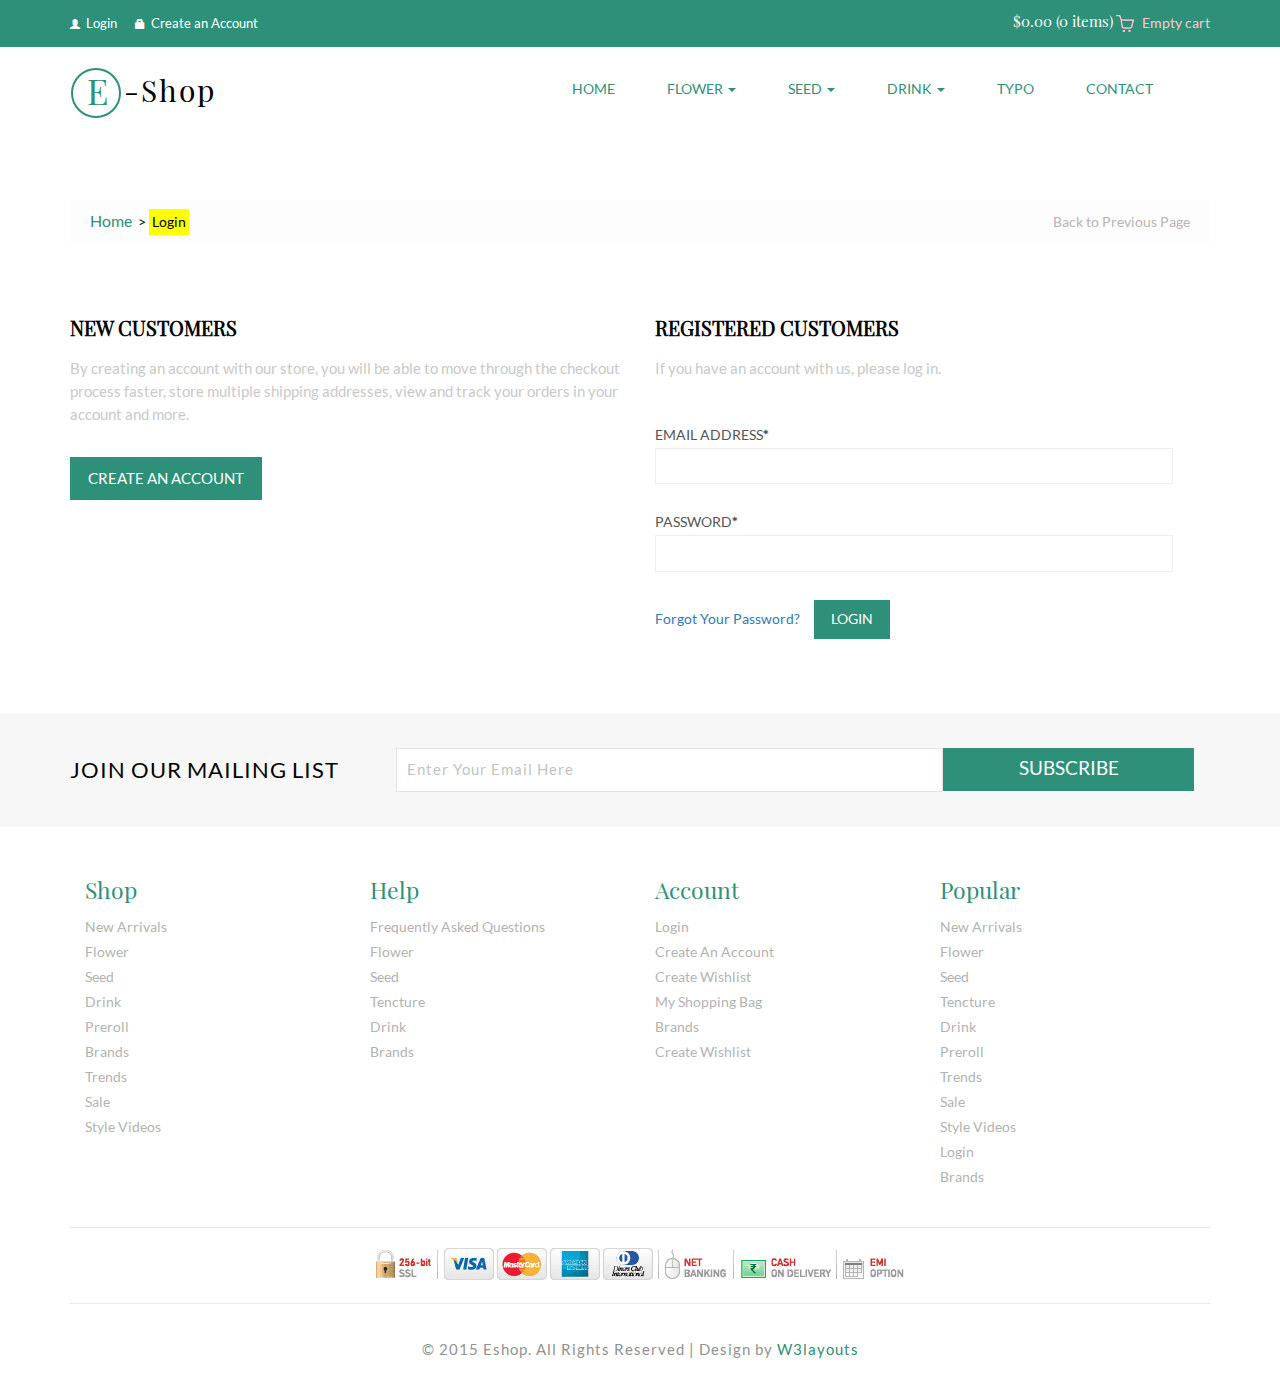
<file: 420/account.html>
<!--
Author: W3layouts
Author URL: http://w3layouts.com
License: Creative Commons Attribution 3.0 Unported
License URL: http://creativecommons.org/licenses/by/3.0/
-->
<!DOCTYPE html>
<html>
<head>
<title>420Uber</title>
<link href="css/bootstrap.css" rel='stylesheet' type='text/css' />
<!-- jQuery (necessary for Bootstrap's JavaScript plugins) -->
<script src="js/jquery.min.js"></script>
<!-- Custom Theme files -->
<link href="css/style.css" rel="stylesheet" type="text/css" media="all" />
<!-- Custom Theme files -->
<meta name="viewport" content="width=device-width, initial-scale=1">
<meta http-equiv="Content-Type" content="text/html; charset=utf-8" />
<meta name="keywords" content="Eshop Responsive web template, Bootstrap Web Templates, Flat Web Templates, Andriod Compatible web template, 
Smartphone Compatible web template, free webdesigns for Nokia, Samsung, LG, SonyErricsson, Motorola web design" />
<script type="application/x-javascript"> addEventListener("load", function() { setTimeout(hideURLbar, 0); }, false); function hideURLbar(){ window.scrollTo(0,1); } </script>
<!--webfont-->
<!-- for bootstrap working -->
	<script type="text/javascript" src="js/bootstrap-3.1.1.min.js"></script>
<!-- //for bootstrap working -->
<!-- cart -->
	<script src="js/simpleCart.min.js"> </script>
<!-- cart -->
<link rel="stylesheet" href="css/flexslider.css" type="text/css" media="screen" />
</head>
<body>
	<!-- header-section-starts -->
	<div class="header">
		<div class="header-top-strip">
			<div class="container">
				<div class="header-top-left">
					<ul>
						<li><a href="account.html"><span class="glyphicon glyphicon-user"> </span>Login</a></li>
						<li><a href="register.html"><span class="glyphicon glyphicon-lock"> </span>Create an Account</a></li>			
					</ul>
				</div>
				<div class="header-right">
						<div class="cart box_1">
							<a href="checkout.html">
								<h3> <span class="simpleCart_total"> $0.00 </span> (<span id="simpleCart_quantity" class="simpleCart_quantity"> 0 </span> items)<img src="images/bag.png" alt=""></h3>
							</a>	
							<p><a href="javascript:;" class="simpleCart_empty">Empty cart</a></p>
							<div class="clearfix"> </div>
						</div>
				</div>
				<div class="clearfix"> </div>
			</div>
		</div>
	</div>
	<!-- header-section-ends -->
	<div class="inner-banner">
		<div class="container">
			<div class="banner-top inner-head">
				<nav class="navbar navbar-default" role="navigation">
	    <div class="navbar-header">
	        <button type="button" class="navbar-toggle" data-toggle="collapse" data-target="#bs-example-navbar-collapse-1">
		        <span class="sr-only">Toggle navigation</span>
		        <span class="icon-bar"></span>
		        <span class="icon-bar"></span>
		        <span class="icon-bar"></span>
	        </button>
				<div class="logo">
					<h1><a href="index.html"><span>E</span> -Shop</a></h1>
				</div>
	    </div>
	    <!--/.navbar-header-->
	
	    <div class="collapse navbar-collapse" id="bs-example-navbar-collapse-1">
	        <ul class="nav navbar-nav">
			<li><a href="index.html">Home</a></li>
		        <li class="dropdown">
		            <a href="#" class="dropdown-toggle" data-toggle="dropdown">Flower <b class="caret"></b></a>
		            <ul class="dropdown-menu multi-column columns-3">
			            <div class="row">
				            <div class="col-sm-4">
					            <ul class="multi-column-dropdown">
									<h6>NEW IN</h6>
						            <li><a href="products.html">Angelica Herb</a></li>
						            <li><a href="products.html">Begonia</a></li>
						            <li><a href="products.html">Bellis Perennis</a></li>
						            <li><a href="products.html">Black Cohosh/a></li>
						            <li><a href="products.html">Blood Root</a></li>
					            </ul>
				            </div>
				            <div class="col-sm-4">
					            <ul class="multi-column-dropdown">
									<h6>MEDICINAL FLOWER</h6>
						            <li><a href="products.html">Blue Lobelia</a></li>
						            <li><a href="products.html">Butterfly Weed </a></li>
						            <li><a href="products.html">Calendula</a></li>
						            <li><a href="products.html">California Poppy</a></li>
						            <li><a href="products.html">Carnation</a></li>
						            <li><a href="products.html">Chrysanthemum</a></li>
						            <li><a href="products.html">Corn Flower </a></li>
						            <li><a href="products.html">Dandelion</a></li>
						            <li><a href="products.html">Foxglove</a></li>
						            <li><a href="products.html">Gardenia</a></li>
					            </ul>
				            </div>
				            <div class="col-sm-4">
					            <ul class="multi-column-dropdown">
									<h6>FLOWER</h6>
						            <li><a href="products.html">Jasmine</a></li>
						            <li><a href="products.html">Honeysuckle</a></li>
						            <li><a href="products.html">Hyssop</a></li>
						            <li><a href="products.html">Lilac</a></li>
					            </ul>
				            </div>
							<div class="clearfix"></div>
			            </div>
		            </ul>
		        </li>
		        <li class="dropdown">
		            <a href="#" class="dropdown-toggle" data-toggle="dropdown">Seed <b class="caret"></b></a>
		            <ul class="dropdown-menu multi-column columns-3">
			            <div class="row">
				            <div class="col-sm-4">
					            <ul class="multi-column-dropdown">
									<h6>NEW IN</h6>
						            <li><a href="products.html">Rosary pea</a></li>
						            <li><a href="products.html">Red Sandalwood</a></li>
						            <li><a href="products.html">Billy goat weed</a></li>
						            <li><a href="products.html">Atemoya</a></li>
						            <li><a href="products.html">Soursop, guanabana</a></li>
					            </ul>
				            </div>
				            <div class="col-sm-4">
					            <ul class="multi-column-dropdown">
									<h6>MEDICINAL SEEDS</h6>
						            <li><a href="products.html">Sugar apple</a></li>
						            <li><a href="products.html">Blood Flower</a></li>
						            <li><a href="products.html">Casual Trousers</a></li>
						            <li><a href="products.html">Cucumber tree</a></li>
						            <li><a href="products.html">Carambola</a></li>
						            <li><a href="products.html">Annato</a></li>
						            <li><a href="products.html">Orchid tree</a></li>
						            <li><a href="products.html">Guiana chestnut</a></li>
						            <li><a href="products.html">Gray nicker</a></li>
						            <li><a href="products.html">Suriname powder puff</a></li>
					            </ul>
				            </div>
				            <div class="col-sm-4">
					            <ul class="multi-column-dropdown">
									<h6>SEED</h6>
						            <li><a href="products.html">Ylang ylang	</a></li>
						            <li><a href="products.html">Cayenne pepper</a></li>
						            <li><a href="products.html">Golden shower</a></li>
						            <li><a href="products.html">Coffee senna</a></li>
					            </ul>
				            </div>
							<div class="clearfix"></div>
			            </div>
		            </ul>
		        </li>
		        <li class="dropdown">
		        	<a href="#" class="dropdown-toggle" data-toggle="dropdown">Drink <b class="caret"></b></a>
		            <ul class="dropdown-menu multi-column columns-2">
			            <div class="row">
				            <div class="col-sm-6">
					            <ul class="multi-column-dropdown">
									<h6>NEW IN</h6>
						            <li><a href="products.html">Absynthe</a></li>
						            <li><a href="products.html">Cognac/Brandy</a></li>
						            <li><a href="products.html">Jenever/Gin</a></li>
						            <li><a href="products.html">Subtle Tea - Sencha Green</a></li>
					            </ul>
				            </div>
				            <div class="col-sm-6">
					             <ul class="multi-column-dropdown">
									<h6>MEDICINAL DRINKS</h6>
						            <li><a href="products.html">DNG Medicated Lemonade 200 mg</a></li>
						            <li><a href="products.html">Old Fashioned Cannabis Lemonade</a></li>
						            <li><a href="products.html">Mango Cannabis Lemonade</a></li>
						            <li><a href="products.html">Strawberry Cannabis Lemonade</a></li>
					            </ul>
				            </div>
							<div class="clearfix"></div>
			            </div>
		            </ul>
		        </li>
					<li><a href="typography.html">TYPO</a></li>
					<li><a href="contact.html">CONTACT</a></li>
	        </ul>
	    </div>
	    <!--/.navbar-collapse-->
	</nav>
	<!--/.navbar-->
</div>
	</div>
		</div>
		<!-- content-section-starts -->
	<div class="content">
	<div class="container">
		<div class="login-page">
			    <div class="dreamcrub">
			   	 <ul class="breadcrumbs">
                    <li class="home">
                       <a href="index.html" title="Go to Home Page">Home</a>&nbsp;
                       <span>&gt;</span>
                    </li>
                    <li class="women">
                       Login
                    </li>
                </ul>
                <ul class="previous">
                	<li><a href="index.html">Back to Previous Page</a></li>
                </ul>
                <div class="clearfix"></div>
			   </div>
			   <div class="account_grid">
			   <div class="col-md-6 login-left wow fadeInLeft" data-wow-delay="0.4s">
			  	 <h2>NEW CUSTOMERS</h2>
				 <p>By creating an account with our store, you will be able to move through the checkout process faster, store multiple shipping addresses, view and track your orders in your account and more.</p>
				 <a class="acount-btn" href="register.html">Create an Account</a>
			   </div>
			   <div class="col-md-6 login-right wow fadeInRight" data-wow-delay="0.4s">
			  	<h3>REGISTERED CUSTOMERS</h3>
				<p>If you have an account with us, please log in.</p>
				<form>
				  <div>
					<span>Email Address<label>*</label></span>
					<input type="text"> 
				  </div>
				  <div>
					<span>Password<label>*</label></span>
					<input type="password"> 
				  </div>
				  <a class="forgot" href="#">Forgot Your Password?</a>
				  <input type="submit" value="Login">
			    </form>
			   </div>	
			   <div class="clearfix"> </div>
			 </div>
		   </div>
</div>
		<div class="news-letter">
			<div class="container">
				<div class="join">
					<h6>JOIN OUR MAILING LIST</h6>
					<div class="sub-left-right">
						<form>
							<input type="text" value="Enter Your Email Here" onfocus="this.value = '';" onblur="if (this.value == '') {this.value = 'Enter Your Email Here';}" />
							<input type="submit" value="SUBSCRIBE" />
						</form>
					</div>
					<div class="clearfix"> </div>
				</div>
			</div>
		</div>
		</div>
		<div class="footer">
		<div class="container">
		 <div class="footer_top">
			<div class="span_of_4">
				<div class="col-md-3 span1_of_4">
					<h4>Shop</h4>
					<ul class="f_nav">
						<li><a href="#">new arrivals</a></li>
						<li><a href="#">Flower</a></li>
						<li><a href="#">Seed</a></li>
						<li><a href="#">Drink</a></li>
						<li><a href="#">Preroll</a></li>
						<li><a href="#">brands</a></li>
						<li><a href="#">trends</a></li>
						<li><a href="#">sale</a></li>
						<li><a href="#">style videos</a></li>
					</ul>	
				</div>
				<div class="col-md-3 span1_of_4">
					<h4>help</h4>
					<ul class="f_nav">
						<li><a href="#">frequently asked  questions</a></li>
						<li><a href="#">flower</a></li>
						<li><a href="#">Seed</a></li>
						<li><a href="#">Tencture</a></li>
						<li><a href="#">Drink</a></li>
						<li><a href="#">brands</a></li>
					</ul>	
				</div>
				<div class="col-md-3 span1_of_4">
					<h4>account</h4>
					<ul class="f_nav">
						<li><a href="account.html">login</a></li>
						<li><a href="register.html">create an account</a></li>
						<li><a href="#">create wishlist</a></li>
						<li><a href="checkout.html">my shopping bag</a></li>
						<li><a href="#">brands</a></li>
						<li><a href="#">create wishlist</a></li>
					</ul>	
				</div>
				<div class="col-md-3 span1_of_4">
					<h4>popular</h4>
					<ul class="f_nav">
						<li><a href="#">new arrivals</a></li>
						<li><a href="#">Flower</a></li>
						<li><a href="#">Seed</a></li>
						<li><a href="#">Tencture</a></li>
						<li><a href="#">Drink</a></li>
						<li><a href="#">Preroll</a></li>
						<li><a href="#">trends</a></li>
						<li><a href="#">sale</a></li>
						<li><a href="#">style videos</a></li>
						<li><a href="#">login</a></li>
						<li><a href="#">brands</a></li>
					</ul>			
				</div>
				<div class="clearfix"></div>
				</div>
		  </div>
		  <div class="cards text-center">
				<img src="images/cards.jpg" alt="" />
		  </div>
		  <div class="copyright text-center">
				<p>© 2015 Eshop. All Rights Reserved | Design by   <a href="http://w3layouts.com">  W3layouts</a></p>
		  </div>
		</div>
		</div>
</body>
</html>
</file>
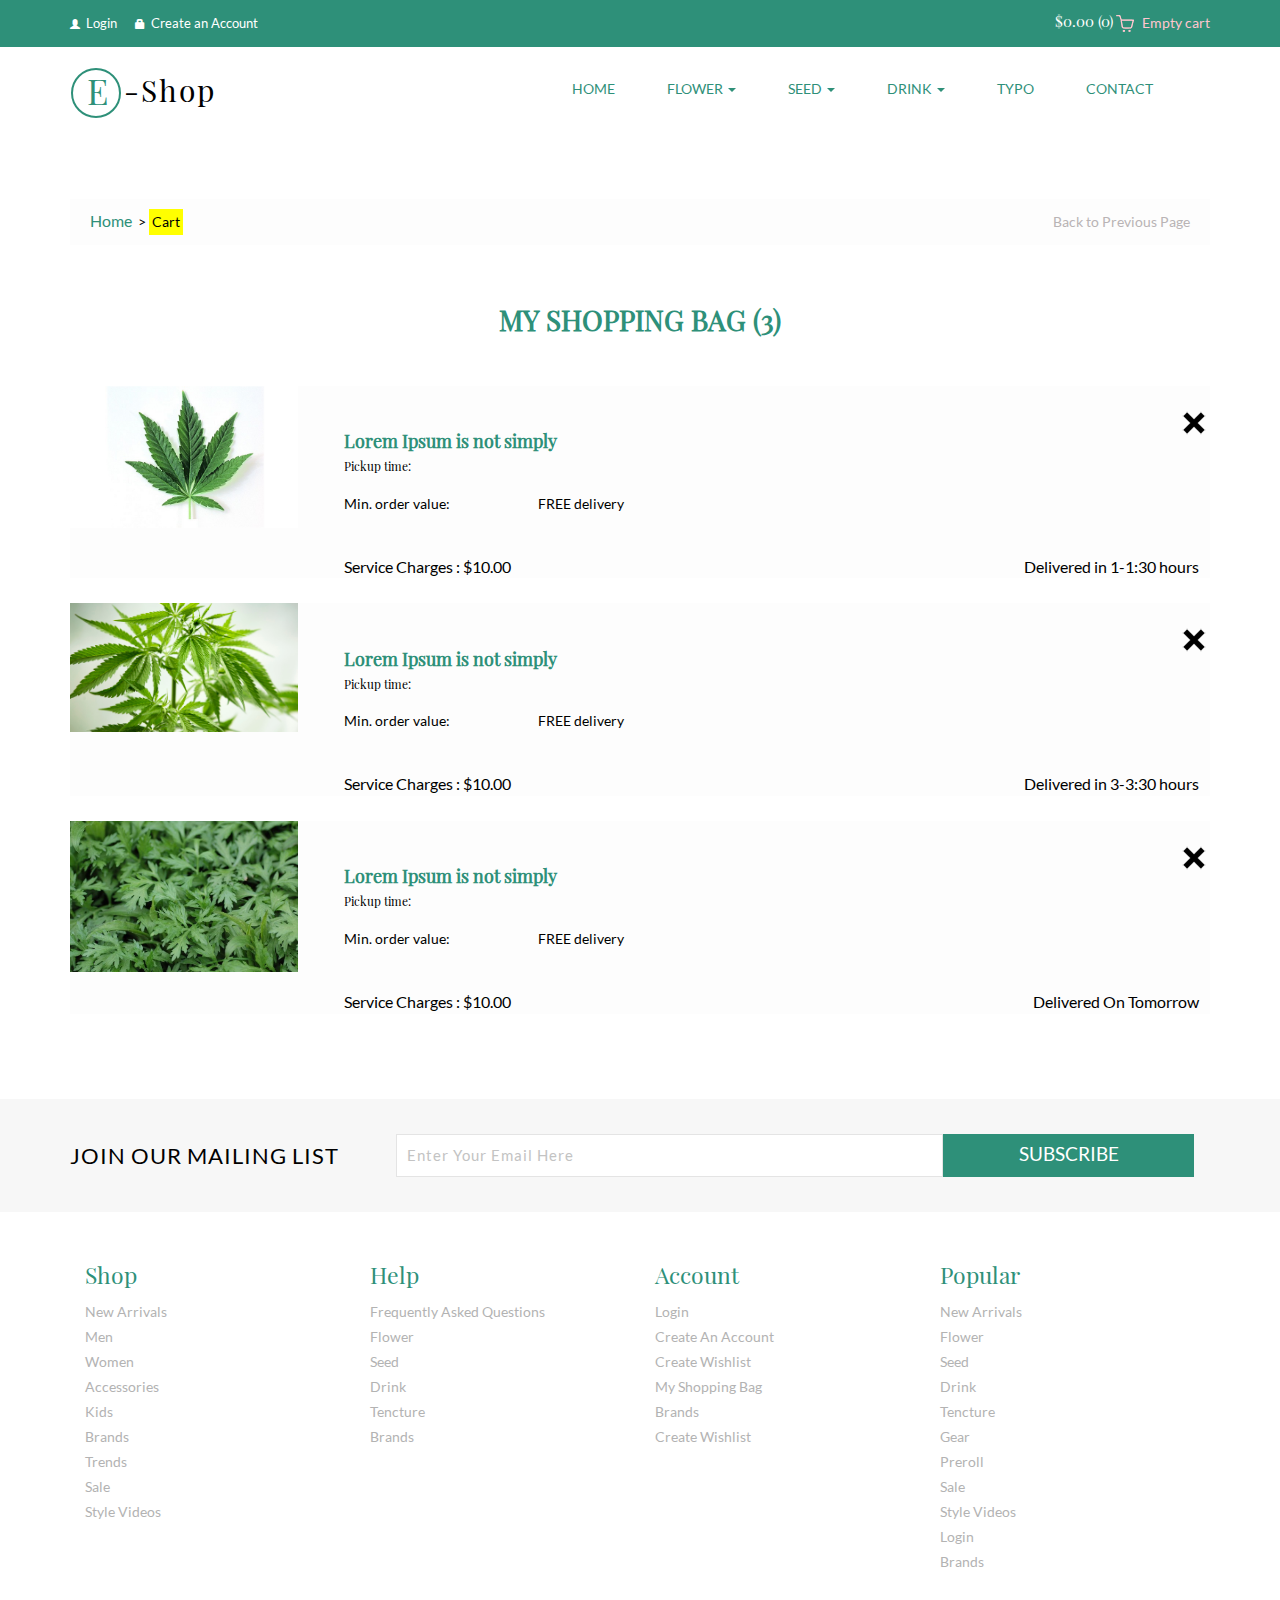
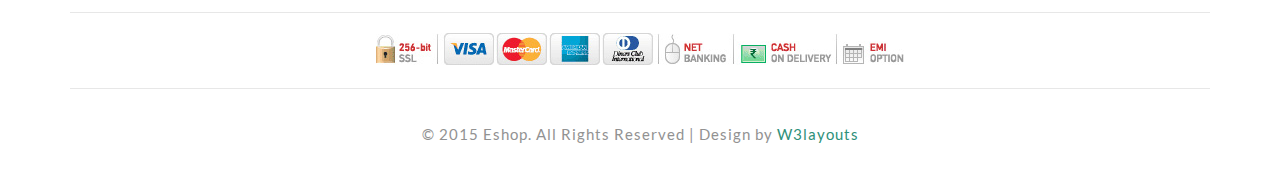
<file: 420/checkout.html>
<!--
Author: W3layouts
Author URL: http://w3layouts.com
License: Creative Commons Attribution 3.0 Unported
License URL: http://creativecommons.org/licenses/by/3.0/
-->
<!DOCTYPE html>
<html>
<head>
<title>420Uber</title>
<link href="css/bootstrap.css" rel='stylesheet' type='text/css' />
<!-- jQuery (necessary for Bootstrap's JavaScript plugins) -->
<script src="js/jquery.min.js"></script>
<!-- Custom Theme files -->
<link href="css/style.css" rel="stylesheet" type="text/css" media="all" />
<!-- Custom Theme files -->
<meta name="viewport" content="width=device-width, initial-scale=1">
<meta http-equiv="Content-Type" content="text/html; charset=utf-8" />
<meta name="keywords" content="Eshop Responsive web template, Bootstrap Web Templates, Flat Web Templates, Andriod Compatible web template, 
Smartphone Compatible web template, free webdesigns for Nokia, Samsung, LG, SonyErricsson, Motorola web design" />
<script type="application/x-javascript"> addEventListener("load", function() { setTimeout(hideURLbar, 0); }, false); function hideURLbar(){ window.scrollTo(0,1); } </script>
<!--webfont-->
<!-- for bootstrap working -->
	<script type="text/javascript" src="js/bootstrap-3.1.1.min.js"></script>
<!-- //for bootstrap working -->
<!-- cart -->
	<script src="js/simpleCart.min.js"> </script>
<!-- cart -->
<link rel="stylesheet" href="css/flexslider.css" type="text/css" media="screen" />
</head>
<body>
	<!-- header-section-starts -->
	<div class="header">
		<div class="header-top-strip">
			<div class="container">
				<div class="header-top-left">
					<ul>
						<li><a href="account.html"><span class="glyphicon glyphicon-user"> </span>Login</a></li>
						<li><a href="register.html"><span class="glyphicon glyphicon-lock"> </span>Create an Account</a></li>			
					</ul>
				</div>
				<div class="header-right">
						<div class="cart box_1">
							<a href="checkout.html">
								<h3> <span class="simpleCart_total"> $0.00 </span> (<span id="simpleCart_quantity" class="simpleCart_quantity"> 0 </span>)<img src="images/bag.png" alt=""></h3>
							</a>	
							<p><a href="javascript:;" class="simpleCart_empty">Empty cart</a></p>
							<div class="clearfix"> </div>
						</div>
				</div>
				<div class="clearfix"> </div>
			</div>
		</div>
	</div>
	<!-- header-section-ends -->
	<div class="inner-banner">
		<div class="container">
			<div class="banner-top inner-head">
				<nav class="navbar navbar-default" role="navigation">
	    <div class="navbar-header">
	        <button type="button" class="navbar-toggle" data-toggle="collapse" data-target="#bs-example-navbar-collapse-1">
		        <span class="sr-only">Toggle navigation</span>
		        <span class="icon-bar"></span>
		        <span class="icon-bar"></span>
		        <span class="icon-bar"></span>
	        </button>
				<div class="logo">
					<h1><a href="index.html"><span>E</span> -Shop</a></h1>
				</div>
	    </div>
	    <!--/.navbar-header-->
	
	    <div class="collapse navbar-collapse" id="bs-example-navbar-collapse-1">
	        <ul class="nav navbar-nav">
			<li><a href="index.html">Home</a></li>
		        <li class="dropdown">
		            <a href="#" class="dropdown-toggle" data-toggle="dropdown">Flower <b class="caret"></b></a>
		            <ul class="dropdown-menu multi-column columns-3">
			            <div class="row">
				            <div class="col-sm-4">
					            <ul class="multi-column-dropdown">
									<h6>NEW IN</h6>
						            <li><a href="products.html">Angelica Herb</a></li>
						            <li><a href="products.html">Begonia</a></li>
						            <li><a href="products.html">Bellis Perennis</a></li>
						            <li><a href="products.html">Black Cohosh/a></li>
						            <li><a href="products.html">Blood Root</a></li>
					            </ul>
				            </div>
				            <div class="col-sm-4">
					            <ul class="multi-column-dropdown">
									<h6>MEDICINAL FLOWER</h6>
						            <li><a href="products.html">Blue Lobelia</a></li>
						            <li><a href="products.html">Butterfly Weed </a></li>
						            <li><a href="products.html">Calendula</a></li>
						            <li><a href="products.html">California Poppy</a></li>
						            <li><a href="products.html">Carnation</a></li>
						            <li><a href="products.html">Chrysanthemum</a></li>
						            <li><a href="products.html">Corn Flower </a></li>
						            <li><a href="products.html">Dandelion</a></li>
						            <li><a href="products.html">Foxglove</a></li>
						            <li><a href="products.html">Gardenia</a></li>
					            </ul>
				            </div>
				            <div class="col-sm-4">
					            <ul class="multi-column-dropdown">
									<h6>FLOWER</h6>
						            <li><a href="products.html">Jasmine</a></li>
						            <li><a href="products.html">Honeysuckle</a></li>
						            <li><a href="products.html">Hyssop</a></li>
						            <li><a href="products.html">Lilac</a></li>
					            </ul>
				            </div>
							<div class="clearfix"></div>
			            </div>
		            </ul>
		        </li>
		        <li class="dropdown">
		            <a href="#" class="dropdown-toggle" data-toggle="dropdown">Seed <b class="caret"></b></a>
		            <ul class="dropdown-menu multi-column columns-3">
			            <div class="row">
				            <div class="col-sm-4">
					            <ul class="multi-column-dropdown">
									<h6>NEW IN</h6>
						            <li><a href="products.html">Rosary pea</a></li>
						            <li><a href="products.html">Red Sandalwood</a></li>
						            <li><a href="products.html">Billy goat weed</a></li>
						            <li><a href="products.html">Atemoya</a></li>
						            <li><a href="products.html">Soursop, guanabana</a></li>
					            </ul>
				            </div>
				            <div class="col-sm-4">
					            <ul class="multi-column-dropdown">
									<h6>MEDICINAL SEEDS</h6>
						            <li><a href="products.html">Sugar apple</a></li>
						            <li><a href="products.html">Blood Flower</a></li>
						            <li><a href="products.html">Casual Trousers</a></li>
						            <li><a href="products.html">Cucumber tree</a></li>
						            <li><a href="products.html">Carambola</a></li>
						            <li><a href="products.html">Annato</a></li>
						            <li><a href="products.html">Orchid tree</a></li>
						            <li><a href="products.html">Guiana chestnut</a></li>
						            <li><a href="products.html">Gray nicker</a></li>
						            <li><a href="products.html">Suriname powder puff</a></li>
					            </ul>
				            </div>
				            <div class="col-sm-4">
					            <ul class="multi-column-dropdown">
									<h6>SEED</h6>
						            <li><a href="products.html">Ylang ylang	</a></li>
						            <li><a href="products.html">Cayenne pepper</a></li>
						            <li><a href="products.html">Golden shower</a></li>
						            <li><a href="products.html">Coffee senna</a></li>
					            </ul>
				            </div>
							<div class="clearfix"></div>
			            </div>
		            </ul>
		        </li>
		        <li class="dropdown">
		        	<a href="#" class="dropdown-toggle" data-toggle="dropdown">Drink <b class="caret"></b></a>
		            <ul class="dropdown-menu multi-column columns-2">
			            <div class="row">
				            <div class="col-sm-6">
					            <ul class="multi-column-dropdown">
									<h6>NEW IN</h6>
						            <li><a href="products.html">Absynthe</a></li>
						            <li><a href="products.html">Cognac/Brandy</a></li>
						            <li><a href="products.html">Jenever/Gin</a></li>
						            <li><a href="products.html">Subtle Tea - Sencha Green</a></li>
					            </ul>
				            </div>
				            <div class="col-sm-6">
					             <ul class="multi-column-dropdown">
									<h6>MEDICINAL DRINKS</h6>
						            <li><a href="products.html">DNG Medicated Lemonade 200 mg</a></li>
						            <li><a href="products.html">Old Fashioned Cannabis Lemonade</a></li>
						            <li><a href="products.html">Mango Cannabis Lemonade</a></li>
						            <li><a href="products.html">Strawberry Cannabis Lemonade</a></li>
					            </ul>
				            </div>
							<div class="clearfix"></div>
			            </div>
		            </ul>
		        </li>
					<li><a href="typography.html">TYPO</a></li>
					<li><a href="contact.html">CONTACT</a></li>
	        </ul>
	    </div>
	    <!--/.navbar-collapse-->
	</nav>
	<!--/.navbar-->
</div>
	</div>
		</div>
		<!-- checkout -->
<div class="cart-items">
	<div class="container">
	<div class="dreamcrub">
			   	 <ul class="breadcrumbs">
                    <li class="home">
                       <a href="index.html" title="Go to Home Page">Home</a>&nbsp;
                       <span>&gt;</span>
                    </li>
                    <li class="women">
                       Cart
                    </li>
                </ul>
                <ul class="previous">
                	<li><a href="index.html">Back to Previous Page</a></li>
                </ul>
                <div class="clearfix"></div>
			   </div>
			 <h2>MY SHOPPING BAG (3)</h2>
		<div class="cart-gd">
				<script>$(document).ready(function(c) {
					$('.close1').on('click', function(c){
						$('.cart-header').fadeOut('slow', function(c){
							$('.cart-header').remove();
						});
						});	  
					});
			   </script>
			 <div class="cart-header">
				 <div class="close1"> </div>
				 <div class="cart-sec simpleCart_shelfItem">
						<div class="cart-item cyc">
							 <img src="images/product1.jpg" class="img-responsive" alt="">
						</div>
					   <div class="cart-item-info">
						<h3><a href="#"> Lorem Ipsum is not simply </a><span>Pickup time:</span></h3>
						<ul class="qty">
							<li><p>Min. order value:</p></li>
							<li><p>FREE delivery</p></li>
						</ul>
							 <div class="delivery">
							 <p>Service Charges : $10.00</p>
							 <span>Delivered in 1-1:30 hours</span>
							 <div class="clearfix"></div>
				        </div>	
					   </div>
					   <div class="clearfix"></div>
											
				  </div>
			 </div>
			 <script>$(document).ready(function(c) {
					$('.close2').on('click', function(c){
							$('.cart-header2').fadeOut('slow', function(c){
						$('.cart-header2').remove();
					});
					});	  
					});
			 </script>
			 <div class="cart-header2">
				 <div class="close2"> </div>
				  <div class="cart-sec simpleCart_shelfItem">
						<div class="cart-item cyc">
							 <img src="images/product2.jpg" class="img-responsive" alt="">
						</div>
					   <div class="cart-item-info">
						<h3><a href="#"> Lorem Ipsum is not simply </a><span>Pickup time:</span></h3>
						<ul class="qty">
							<li><p>Min. order value:</p></li>
							<li><p>FREE delivery</p></li>
						</ul>
							 <div class="delivery">
							 <p>Service Charges : $10.00</p>
							 <span>Delivered in 3-3:30 hours</span>
							 <div class="clearfix"></div>
				        </div>	
					   </div>
					   <div class="clearfix"></div>
											
				  </div>
			  </div>
			  <script>$(document).ready(function(c) {
					$('.close3').on('click', function(c){
							$('.cart-header3').fadeOut('slow', function(c){
						$('.cart-header3').remove();
					});
					});	  
					});
			 </script>
			  <div class="cart-header3">
				 <div class="close3"> </div>
				  <div class="cart-sec simpleCart_shelfItem">
						<div class="cart-item cyc">
							 <img src="images/product3.jpg" class="img-responsive" alt="">
						</div>
					   <div class="cart-item-info">
						<h3><a href="#"> Lorem Ipsum is not simply </a><span>Pickup time:</span></h3>
						<ul class="qty">
							<li><p>Min. order value:</p></li>
							<li><p>FREE delivery</p></li>
						</ul>
							 <div class="delivery">
							 <p>Service Charges : $10.00</p>
							 <span>Delivered On Tomorrow</span>
							 <div class="clearfix"></div>
				        </div>	
					   </div>
					   <div class="clearfix"></div>
											
				  </div>
			  </div>
		</div>
	</div>
</div>

<!-- //checkout -->	
		<div class="news-letter">
			<div class="container">
				<div class="join">
					<h6>JOIN OUR MAILING LIST</h6>
					<div class="sub-left-right">
						<form>
							<input type="text" value="Enter Your Email Here" onfocus="this.value = '';" onblur="if (this.value == '') {this.value = 'Enter Your Email Here';}" />
							<input type="submit" value="SUBSCRIBE" />
						</form>
					</div>
					<div class="clearfix"> </div>
				</div>
			</div>
		</div>
		<div class="footer">
		<div class="container">
		 <div class="footer_top">
			<div class="span_of_4">
				<div class="col-md-3 span1_of_4">
					<h4>Shop</h4>
					<ul class="f_nav">
						<li><a href="#">new arrivals</a></li>
						<li><a href="#">men</a></li>
						<li><a href="#">women</a></li>
						<li><a href="#">accessories</a></li>
						<li><a href="#">kids</a></li>
						<li><a href="#">brands</a></li>
						<li><a href="#">trends</a></li>
						<li><a href="#">sale</a></li>
						<li><a href="#">style videos</a></li>
					</ul>	
				</div>
				<div class="col-md-3 span1_of_4">
					<h4>help</h4>
					<ul class="f_nav">
						<li><a href="#">frequently asked  questions</a></li>
						<li><a href="#">flower</a></li>
						<li><a href="#">Seed</a></li>
						<li><a href="#">Drink</a></li>
						<li><a href="#">Tencture</a></li>
						<li><a href="#">brands</a></li>
					</ul>	
				</div>
				<div class="col-md-3 span1_of_4">
					<h4>account</h4>
					<ul class="f_nav">
						<li><a href="account.html">login</a></li>
						<li><a href="register.html">create an account</a></li>
						<li><a href="#">create wishlist</a></li>
						<li><a href="checkout.html">my shopping bag</a></li>
						<li><a href="#">brands</a></li>
						<li><a href="#">create wishlist</a></li>
					</ul>					
				</div>
				<div class="col-md-3 span1_of_4">
					<h4>popular</h4>
					<ul class="f_nav">
						<li><a href="#">new arrivals</a></li>
						<li><a href="#">Flower</a></li>
						<li><a href="#">Seed</a></li>
						<li><a href="#">Drink</a></li>
						<li><a href="#">Tencture</a></li>
						<li><a href="#">Gear</a></li>
						<li><a href="#">preroll</a></li>
						<li><a href="#">sale</a></li>
						<li><a href="#">style videos</a></li>
						<li><a href="#">login</a></li>
						<li><a href="#">brands</a></li>
					</ul>			
				</div>
				<div class="clearfix"></div>
				</div>
		  </div>
		  <div class="cards text-center">
				<img src="images/cards.jpg" alt="" />
		  </div>
		  <div class="copyright text-center">
				<p>© 2015 Eshop. All Rights Reserved | Design by   <a href="http://w3layouts.com">  W3layouts</a></p>
		  </div>
		</div>
		</div>
</body>
</html>
</file>
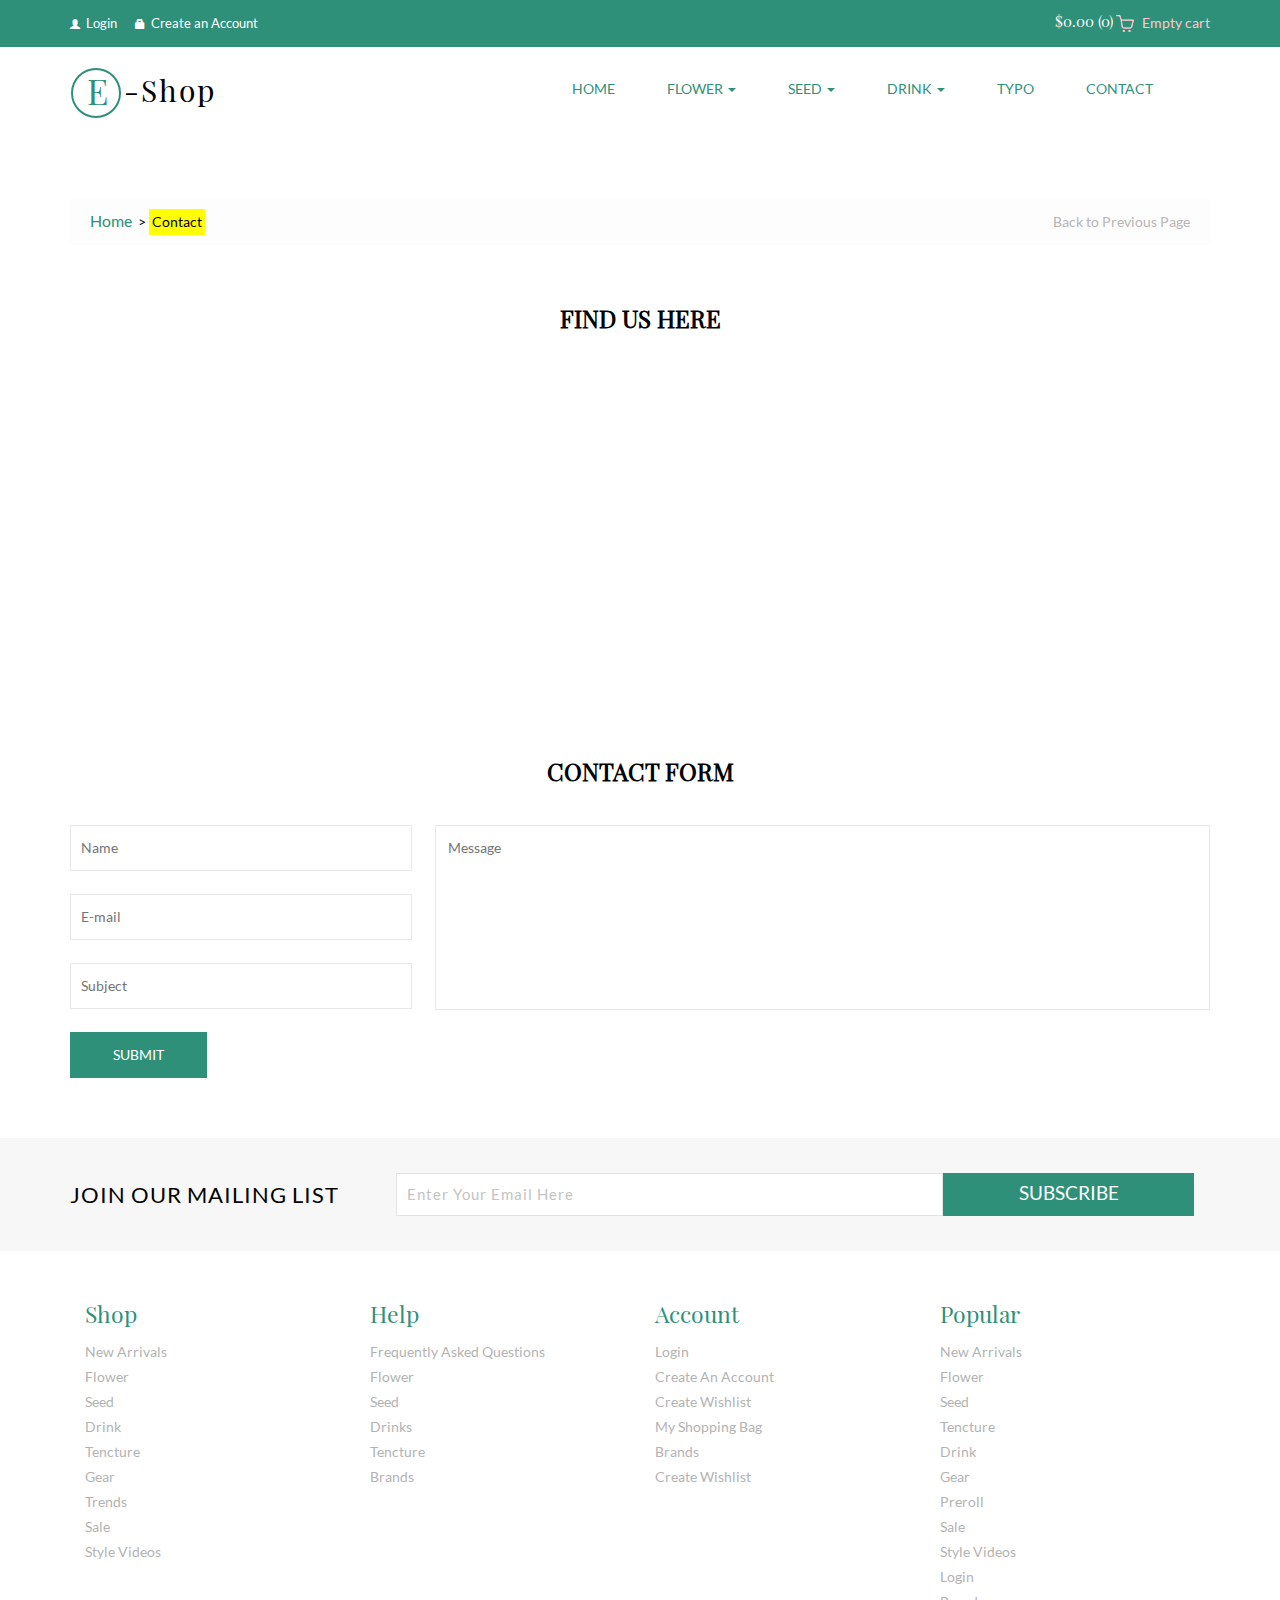
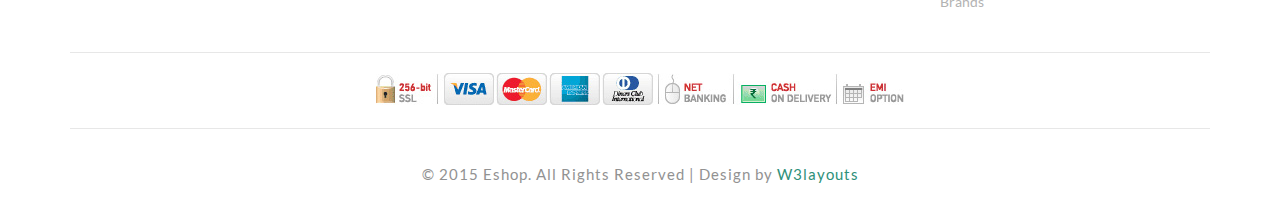
<file: 420/contact.html>
<!--
Author: W3layouts
Author URL: http://w3layouts.com
License: Creative Commons Attribution 3.0 Unported
License URL: http://creativecommons.org/licenses/by/3.0/
-->
<!DOCTYPE html>
<html>
<head>
<title>420Uber</title>
<link href="css/bootstrap.css" rel='stylesheet' type='text/css' />
<!-- jQuery (necessary for Bootstrap's JavaScript plugins) -->
<script src="js/jquery.min.js"></script>
<!-- Custom Theme files -->
<link href="css/style.css" rel="stylesheet" type="text/css" media="all" />
<!-- Custom Theme files -->
<meta name="viewport" content="width=device-width, initial-scale=1">
<meta http-equiv="Content-Type" content="text/html; charset=utf-8" />
<meta name="keywords" content="Eshop Responsive web template, Bootstrap Web Templates, Flat Web Templates, Andriod Compatible web template, 
Smartphone Compatible web template, free webdesigns for Nokia, Samsung, LG, SonyErricsson, Motorola web design" />
<script type="application/x-javascript"> addEventListener("load", function() { setTimeout(hideURLbar, 0); }, false); function hideURLbar(){ window.scrollTo(0,1); } </script>
<!--webfont-->
<!-- for bootstrap working -->
	<script type="text/javascript" src="js/bootstrap-3.1.1.min.js"></script>
<!-- //for bootstrap working -->
<!-- cart -->
	<script src="js/simpleCart.min.js"> </script>
<!-- cart -->
<link rel="stylesheet" href="css/flexslider.css" type="text/css" media="screen" />
</head>
<body>
	<!-- header-section-starts -->
	<div class="header">
		<div class="header-top-strip">
			<div class="container">
				<div class="header-top-left">
					<ul>
						<li><a href="account.html"><span class="glyphicon glyphicon-user"> </span>Login</a></li>
						<li><a href="register.html"><span class="glyphicon glyphicon-lock"> </span>Create an Account</a></li>			
					</ul>
				</div>
				<div class="header-right">
						<div class="cart box_1">
							<a href="checkout.html">
								<h3> <span class="simpleCart_total"> $0.00 </span> (<span id="simpleCart_quantity" class="simpleCart_quantity"> 0 </span>)<img src="images/bag.png" alt=""></h3>
							</a>	
							<p><a href="javascript:;" class="simpleCart_empty">Empty cart</a></p>
							<div class="clearfix"> </div>
						</div>
				</div>
				<div class="clearfix"> </div>
			</div>
		</div>
	</div>
	<!-- header-section-ends -->
	<div class="inner-banner">
		<div class="container">
			<div class="banner-top inner-head">
				<nav class="navbar navbar-default" role="navigation">
	    <div class="navbar-header">
	        <button type="button" class="navbar-toggle" data-toggle="collapse" data-target="#bs-example-navbar-collapse-1">
		        <span class="sr-only">Toggle navigation</span>
		        <span class="icon-bar"></span>
		        <span class="icon-bar"></span>
		        <span class="icon-bar"></span>
	        </button>
				<div class="logo">
					<h1><a href="index.html"><span>E</span> -Shop</a></h1>
				</div>
	    </div>
	    <!--/.navbar-header-->
	
	    <div class="collapse navbar-collapse" id="bs-example-navbar-collapse-1">
	        <ul class="nav navbar-nav">
			<li><a href="index.html">Home</a></li>
		        <li class="dropdown">
		            <a href="#" class="dropdown-toggle" data-toggle="dropdown">Flower <b class="caret"></b></a>
		            <ul class="dropdown-menu multi-column columns-3">
			            <div class="row">
				            <div class="col-sm-4">
					            <ul class="multi-column-dropdown">
									<h6>NEW IN</h6>
						            <li><a href="products.html">Angelica Herb</a></li>
						            <li><a href="products.html">Begonia</a></li>
						            <li><a href="products.html">Bellis Perennis</a></li>
						            <li><a href="products.html">Black Cohosh/a></li>
						            <li><a href="products.html">Blood Root</a></li>
					            </ul>
				            </div>
				            <div class="col-sm-4">
					            <ul class="multi-column-dropdown">
									<h6>MEDICINAL FLOWER</h6>
						            <li><a href="products.html">Blue Lobelia</a></li>
						            <li><a href="products.html">Butterfly Weed </a></li>
						            <li><a href="products.html">Calendula</a></li>
						            <li><a href="products.html">California Poppy</a></li>
						            <li><a href="products.html">Carnation</a></li>
						            <li><a href="products.html">Chrysanthemum</a></li>
						            <li><a href="products.html">Corn Flower </a></li>
						            <li><a href="products.html">Dandelion</a></li>
						            <li><a href="products.html">Foxglove</a></li>
						            <li><a href="products.html">Gardenia</a></li>
					            </ul>
				            </div>
				            <div class="col-sm-4">
					            <ul class="multi-column-dropdown">
									<h6>FLOWER</h6>
						            <li><a href="products.html">Jasmine</a></li>
						            <li><a href="products.html">Honeysuckle</a></li>
						            <li><a href="products.html">Hyssop</a></li>
						            <li><a href="products.html">Lilac</a></li>
					            </ul>
				            </div>
							<div class="clearfix"></div>
			            </div>
		            </ul>
		        </li>
		        <li class="dropdown">
		            <a href="#" class="dropdown-toggle" data-toggle="dropdown">Seed <b class="caret"></b></a>
		            <ul class="dropdown-menu multi-column columns-3">
			            <div class="row">
				            <div class="col-sm-4">
					            <ul class="multi-column-dropdown">
									<h6>NEW IN</h6>
						            <li><a href="products.html">Rosary pea</a></li>
						            <li><a href="products.html">Red Sandalwood</a></li>
						            <li><a href="products.html">Billy goat weed</a></li>
						            <li><a href="products.html">Atemoya</a></li>
						            <li><a href="products.html">Soursop, guanabana</a></li>
					            </ul>
				            </div>
				            <div class="col-sm-4">
					            <ul class="multi-column-dropdown">
									<h6>MEDICINAL SEEDS</h6>
						            <li><a href="products.html">Sugar apple</a></li>
						            <li><a href="products.html">Blood Flower</a></li>
						            <li><a href="products.html">Casual Trousers</a></li>
						            <li><a href="products.html">Cucumber tree</a></li>
						            <li><a href="products.html">Carambola</a></li>
						            <li><a href="products.html">Annato</a></li>
						            <li><a href="products.html">Orchid tree</a></li>
						            <li><a href="products.html">Guiana chestnut</a></li>
						            <li><a href="products.html">Gray nicker</a></li>
						            <li><a href="products.html">Suriname powder puff</a></li>
					            </ul>
				            </div>
				            <div class="col-sm-4">
					            <ul class="multi-column-dropdown">
									<h6>SEED</h6>
						            <li><a href="products.html">Ylang ylang	</a></li>
						            <li><a href="products.html">Cayenne pepper</a></li>
						            <li><a href="products.html">Golden shower</a></li>
						            <li><a href="products.html">Coffee senna</a></li>
					            </ul>
				            </div>
							<div class="clearfix"></div>
			            </div>
		            </ul>
		        </li>
		        <li class="dropdown">
		        	<a href="#" class="dropdown-toggle" data-toggle="dropdown">Drink <b class="caret"></b></a>
		            <ul class="dropdown-menu multi-column columns-2">
			            <div class="row">
				            <div class="col-sm-6">
					            <ul class="multi-column-dropdown">
									<h6>NEW IN</h6>
						            <li><a href="products.html">Absynthe</a></li>
						            <li><a href="products.html">Cognac/Brandy</a></li>
						            <li><a href="products.html">Jenever/Gin</a></li>
						            <li><a href="products.html">Subtle Tea - Sencha Green</a></li>
					            </ul>
				            </div>
				            <div class="col-sm-6">
					             <ul class="multi-column-dropdown">
									<h6>MEDICINAL DRINKS</h6>
						            <li><a href="products.html">DNG Medicated Lemonade 200 mg</a></li>
						            <li><a href="products.html">Old Fashioned Cannabis Lemonade</a></li>
						            <li><a href="products.html">Mango Cannabis Lemonade</a></li>
						            <li><a href="products.html">Strawberry Cannabis Lemonade</a></li>
					            </ul>
				            </div>
							<div class="clearfix"></div>
			            </div>
		            </ul>
		        </li>
					<li><a href="typography.html">TYPO</a></li>
					<li><a href="contact.html">CONTACT</a></li>
	        </ul>
	    </div>
	    <!--/.navbar-collapse-->
	</nav>
	<!--/.navbar-->
</div>
	</div>
		</div>
		
<!-- contact-page -->
<div class="contact">
	<div class="container">
	<div class="dreamcrub">
			   	 <ul class="breadcrumbs">
                    <li class="home">
                       <a href="index.html" title="Go to Home Page">Home</a>&nbsp;
                       <span>&gt;</span>
                    </li>
                    <li class="women">
                       Contact
                    </li>
                </ul>
                <ul class="previous">
                	<li><a href="index.html">Back to Previous Page</a></li>
                </ul>
                <div class="clearfix"></div>
			   </div>
		<div class="contact-info">
			<h2>FIND US HERE</h2>
		</div>
		<div class="contact-map">
			<iframe src="https://www.google.com/maps/embed?pb=!1m18!1m12!1m3!1d6632.248000703498!2d151.265683!3d-33.7832959!2m3!1f0!2f0!3f0!3m2!1i1024!2i768!4f13.1!3m3!1m2!1s0x6b12abc7edcbeb07%3A0x5017d681632bfc0!2sManly+Vale+NSW+2093%2C+Australia!5e0!3m2!1sen!2sin!4v1433329298259" style="border:0"></iframe>
		</div>
		<div class="contact-form">
			<div class="contact-info">
				<h3>CONTACT FORM</h3>
			</div>
			<form>
				<div class="contact-left">
					<input type="text" placeholder="Name" required>
					<input type="text" placeholder="E-mail" required>
					<input type="text" placeholder="Subject" required>
				</div>
				<div class="contact-right">
					<textarea placeholder="Message" required></textarea>
				</div>
				<div class="clearfix"></div>
				<input type="submit" value="SUBMIT">
			</form>
		</div>
	</div>
</div>
<!-- //contact-page -->

		<div class="news-letter">
			<div class="container">
				<div class="join">
					<h6>JOIN OUR MAILING LIST</h6>
					<div class="sub-left-right">
						<form>
							<input type="text" value="Enter Your Email Here" onfocus="this.value = '';" onblur="if (this.value == '') {this.value = 'Enter Your Email Here';}" />
							<input type="submit" value="SUBSCRIBE" />
						</form>
					</div>
					<div class="clearfix"> </div>
				</div>
			</div>
		</div>
		<div class="footer">
		<div class="container">
		 <div class="footer_top">
			<div class="span_of_4">
				<div class="col-md-3 span1_of_4">
					<h4>Shop</h4>
					<ul class="f_nav">
						<li><a href="#">new arrivals</a></li>
						<li><a href="#">Flower</a></li>
						<li><a href="#">Seed</a></li>
						<li><a href="#">Drink</a></li>
						<li><a href="#">Tencture</a></li>
						<li><a href="#">Gear</a></li>
						<li><a href="#">trends</a></li>
						<li><a href="#">sale</a></li>
						<li><a href="#">style videos</a></li>
					</ul>	
				</div>
				<div class="col-md-3 span1_of_4">
					<h4>help</h4>
					<ul class="f_nav">
						<li><a href="#">frequently asked  questions</a></li>
						<li><a href="#">flower</a></li>
						<li><a href="#">Seed</a></li>
						<li><a href="#">Drinks</a></li>
						<li><a href="#">Tencture</a></li>
						<li><a href="#">brands</a></li>
					</ul>	
				</div>
				<div class="col-md-3 span1_of_4">
					<h4>account</h4>
					<ul class="f_nav">
						<li><a href="account.html">login</a></li>
						<li><a href="register.html">create an account</a></li>
						<li><a href="#">create wishlist</a></li>
						<li><a href="checkout.html">my shopping bag</a></li>
						<li><a href="#">brands</a></li>
						<li><a href="#">create wishlist</a></li>
					</ul>					
				</div>
				<div class="col-md-3 span1_of_4">
					<h4>popular</h4>
					<ul class="f_nav">
						<li><a href="#">new arrivals</a></li>
						<li><a href="#">Flower</a></li>
						<li><a href="#">Seed</a></li>
						<li><a href="#">Tencture</a></li>
						<li><a href="#">Drink</a></li>
						<li><a href="#">Gear</a></li>
						<li><a href="#">Preroll</a></li>
						<li><a href="#">sale</a></li>
						<li><a href="#">style videos</a></li>
						<li><a href="#">login</a></li>
						<li><a href="#">brands</a></li>
					</ul>			
				</div>
				<div class="clearfix"></div>
				</div>
		  </div>
		  <div class="cards text-center">
				<img src="images/cards.jpg" alt="" />
		  </div>
		  <div class="copyright text-center">
				<p>© 2015 Eshop. All Rights Reserved | Design by   <a href="http://w3layouts.com">  W3layouts</a></p>
		  </div>
		</div>
		</div>
</body>
</html>
</file>
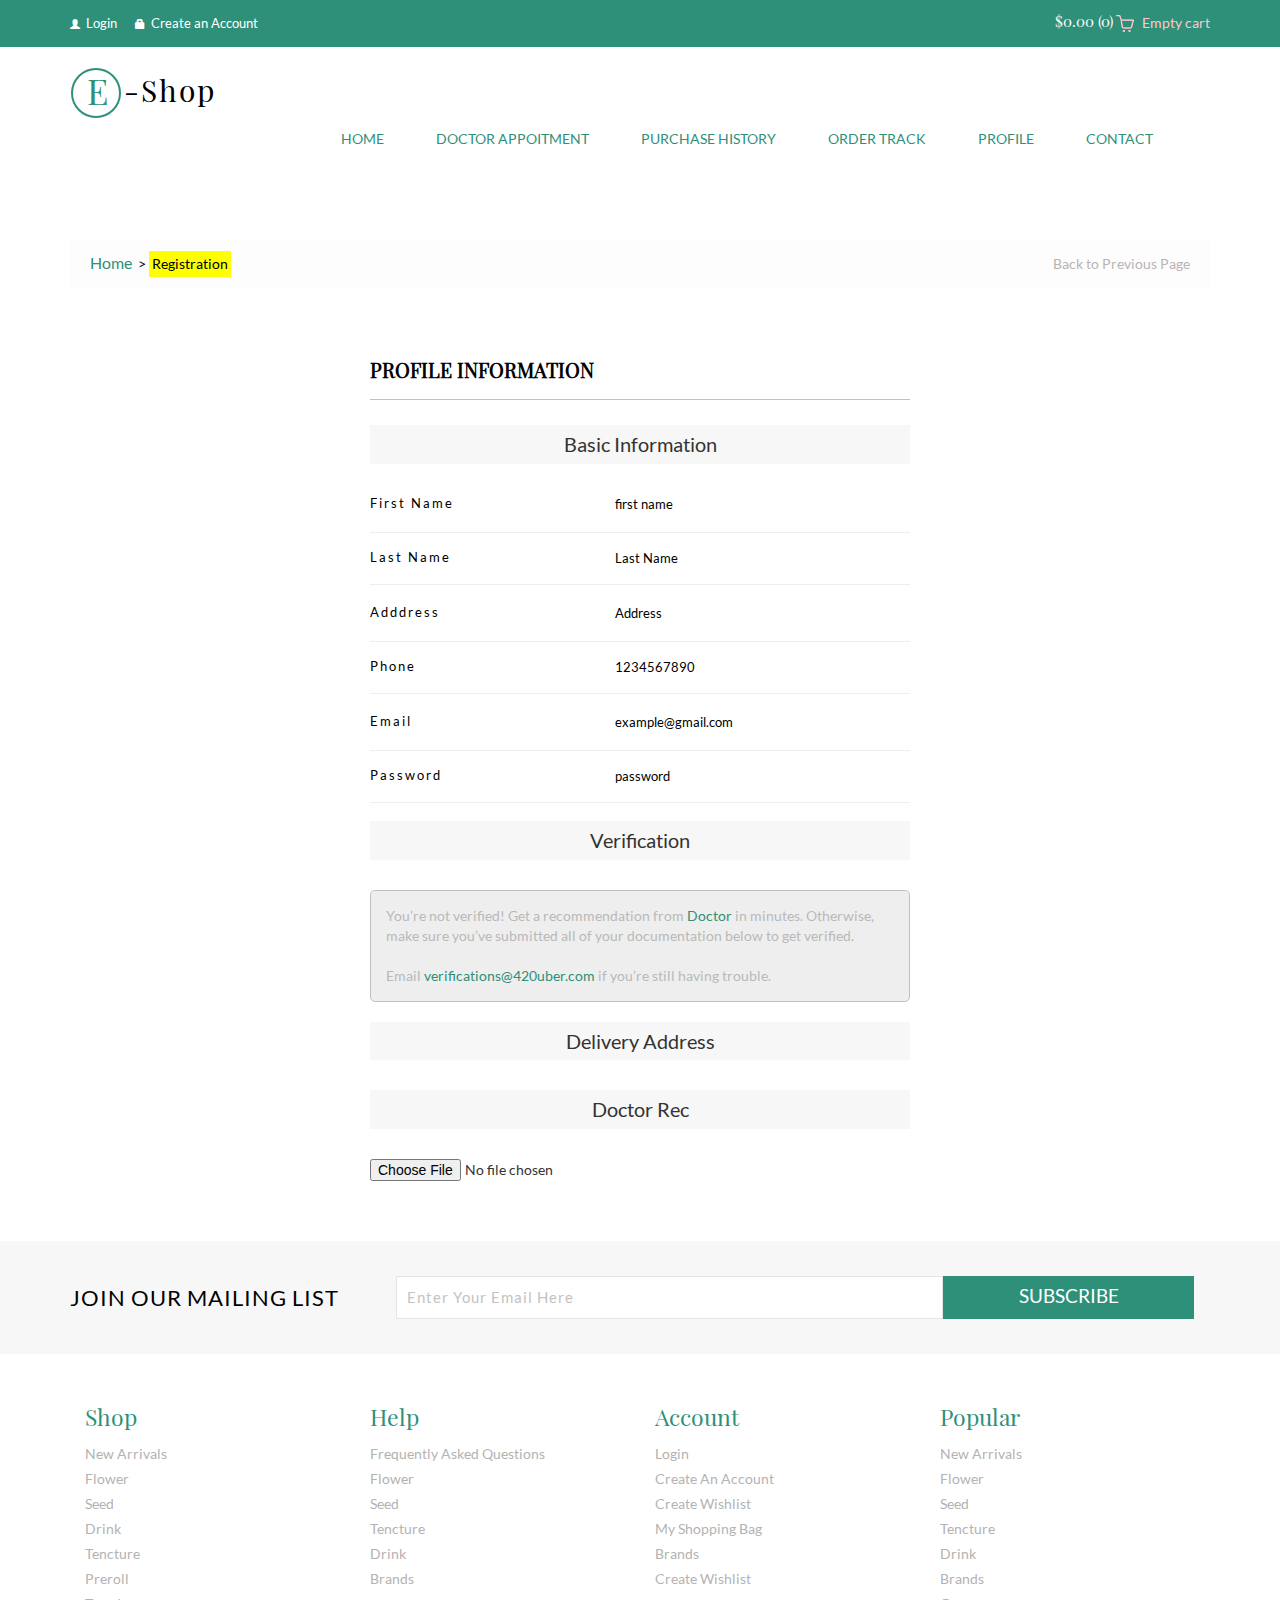
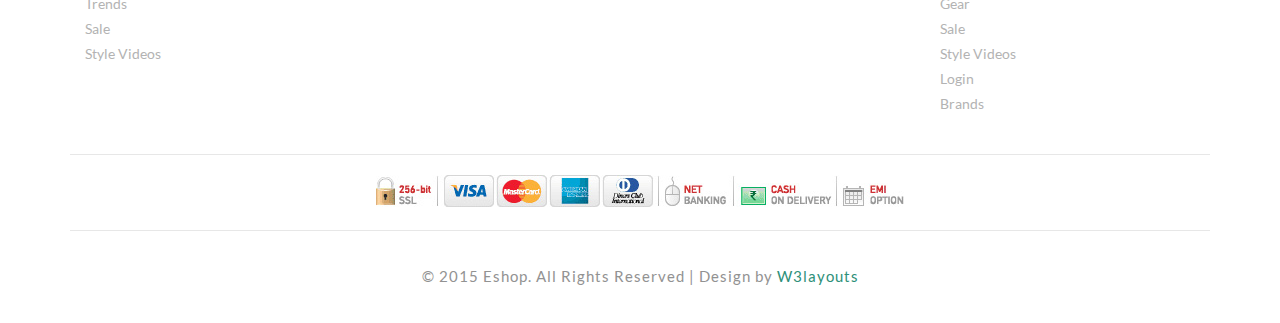
<file: 420/profile.html>
<!--
Author: W3layouts
Author URL: http://w3layouts.com
License: Creative Commons Attribution 3.0 Unported
License URL: http://creativecommons.org/licenses/by/3.0/
-->
<!DOCTYPE html>
<html>
<head>
<title>420Uber</title>
<link href="css/bootstrap.css" rel='stylesheet' type='text/css' />
<!-- jQuery (necessary for Bootstrap's JavaScript plugins) -->
<script src="js/jquery.min.js"></script>
<!-- Custom Theme files -->
<link href="css/style.css" rel="stylesheet" type="text/css" media="all" />
<!-- Custom Theme files -->
<meta name="viewport" content="width=device-width, initial-scale=1">
<meta http-equiv="Content-Type" content="text/html; charset=utf-8" />
<meta name="keywords" content="Eshop Responsive web template, Bootstrap Web Templates, Flat Web Templates, Andriod Compatible web template, 
Smartphone Compatible web template, free webdesigns for Nokia, Samsung, LG, SonyErricsson, Motorola web design" />
<script type="application/x-javascript"> addEventListener("load", function() { setTimeout(hideURLbar, 0); }, false); function hideURLbar(){ window.scrollTo(0,1); } </script>
<!--webfont-->
<!-- for bootstrap working -->
	<script type="text/javascript" src="js/bootstrap-3.1.1.min.js"></script>
<!-- //for bootstrap working -->
<!-- cart -->
	<script src="js/simpleCart.min.js"> </script>
<!-- cart -->
<link rel="stylesheet" href="css/flexslider.css" type="text/css" media="screen" />
</head>
<body>
	<!-- header-section-starts -->
	<div class="header">
		<div class="header-top-strip">
			<div class="container">
				<div class="header-top-left">
					<ul>
						<li><a href="account.html"><span class="glyphicon glyphicon-user"> </span>Login</a></li>
						<li><a href="register.html"><span class="glyphicon glyphicon-lock"> </span>Create an Account</a></li>			
					</ul>
				</div>
				<div class="header-right">
						<div class="cart box_1">
							<a href="checkout.html">
								<h3> <span class="simpleCart_total"> $0.00 </span> (<span id="simpleCart_quantity" class="simpleCart_quantity"> 0 </span>)<img src="images/bag.png" alt=""></h3>
							</a>	
							<p><a href="javascript:;" class="simpleCart_empty">Empty cart</a></p>
							<div class="clearfix"> </div>
						</div>
				</div>
				<div class="clearfix"> </div>
			</div>
		</div>
	</div>
	<!-- header-section-ends -->
	<div class="inner-banner">
		<div class="container">
			<div class="banner-top inner-head">
				<nav class="navbar navbar-default" role="navigation">
	    <div class="navbar-header">
	        <button type="button" class="navbar-toggle" data-toggle="collapse" data-target="#bs-example-navbar-collapse-1">
		        <span class="sr-only">Toggle navigation</span>
		        <span class="icon-bar"></span>
		        <span class="icon-bar"></span>
		        <span class="icon-bar"></span>
	        </button>
				<div class="logo">
					<h1><a href="index.html"><span>E</span> -Shop</a></h1>
				</div>
	    </div>
	    <!--/.navbar-header-->
	
	    <div class="collapse navbar-collapse" id="bs-example-navbar-collapse-1">
	        <ul class="nav navbar-nav">
			<li><a href="index.html">Home</a></li>
		      <!--   <li class="dropdown">
		            <a href="#" class="dropdown-toggle" data-toggle="dropdown">Flower <b class="caret"></b></a>
		            <ul class="dropdown-menu multi-column columns-3">
			            <div class="row">
				            <div class="col-sm-4">
					            <ul class="multi-column-dropdown">
									<h6>NEW IN</h6>
						            <li><a href="products.html">Angelica Herb</a></li>
						            <li><a href="products.html">Begonia</a></li>
						            <li><a href="products.html">Bellis Perennis</a></li>
						            <li><a href="products.html">Black Cohosh/a></li>
						            <li><a href="products.html">Blood Root</a></li>
					            </ul>
				            </div>
				            <div class="col-sm-4">
					            <ul class="multi-column-dropdown">
									<h6>MEDICINAL FLOWER</h6>
						            <li><a href="products.html">Blue Lobelia</a></li>
						            <li><a href="products.html">Butterfly Weed </a></li>
						            <li><a href="products.html">Calendula</a></li>
						            <li><a href="products.html">California Poppy</a></li>
						            <li><a href="products.html">Carnation</a></li>
						            <li><a href="products.html">Chrysanthemum</a></li>
						            <li><a href="products.html">Corn Flower </a></li>
						            <li><a href="products.html">Dandelion</a></li>
						            <li><a href="products.html">Foxglove</a></li>
						            <li><a href="products.html">Gardenia</a></li>
					            </ul>
				            </div>
				            <div class="col-sm-4">
					            <ul class="multi-column-dropdown">
									<h6>FLOWER</h6>
						            <li><a href="products.html">Jasmine</a></li>
						            <li><a href="products.html">Honeysuckle</a></li>
						            <li><a href="products.html">Hyssop</a></li>
						            <li><a href="products.html">Lilac</a></li>
					            </ul>
				            </div>
							<div class="clearfix"></div>
			            </div>
		            </ul>
		        </li> -->
		       <!--  <li class="dropdown">
		            <a href="#" class="dropdown-toggle" data-toggle="dropdown">Seed <b class="caret"></b></a>
		            <ul class="dropdown-menu multi-column columns-3">
			            <div class="row">
				            <div class="col-sm-4">
					            <ul class="multi-column-dropdown">
									<h6>NEW IN</h6>
						            <li><a href="products.html">Rosary pea</a></li>
						            <li><a href="products.html">Red Sandalwood</a></li>
						            <li><a href="products.html">Billy goat weed</a></li>
						            <li><a href="products.html">Atemoya</a></li>
						            <li><a href="products.html">Soursop, guanabana</a></li>
					            </ul>
				            </div>
				            <div class="col-sm-4">
					            <ul class="multi-column-dropdown">
									<h6>MEDICINAL SEEDS</h6>
						            <li><a href="products.html">Sugar apple</a></li>
						            <li><a href="products.html">Blood Flower</a></li>
						            <li><a href="products.html">Casual Trousers</a></li>
						            <li><a href="products.html">Cucumber tree</a></li>
						            <li><a href="products.html">Carambola</a></li>
						            <li><a href="products.html">Annato</a></li>
						            <li><a href="products.html">Orchid tree</a></li>
						            <li><a href="products.html">Guiana chestnut</a></li>
						            <li><a href="products.html">Gray nicker</a></li>
						            <li><a href="products.html">Suriname powder puff</a></li>
					            </ul>
				            </div>
				            <div class="col-sm-4">
					            <ul class="multi-column-dropdown">
									<h6>SEED</h6>
						            <li><a href="products.html">Ylang ylang	</a></li>
						            <li><a href="products.html">Cayenne pepper</a></li>
						            <li><a href="products.html">Golden shower</a></li>
						            <li><a href="products.html">Coffee senna</a></li>
					            </ul>
				            </div>
							<div class="clearfix"></div>
			            </div>
		            </ul>
		        </li> -->
		      <!--   <li class="dropdown">
		        	<a href="#" class="dropdown-toggle" data-toggle="dropdown">Drink <b class="caret"></b></a>
		            <ul class="dropdown-menu multi-column columns-2">
			            <div class="row">
				            <div class="col-sm-6">
					            <ul class="multi-column-dropdown">
									<h6>NEW IN</h6>
						            <li><a href="products.html">Absynthe</a></li>
						            <li><a href="products.html">Cognac/Brandy</a></li>
						            <li><a href="products.html">Jenever/Gin</a></li>
						            <li><a href="products.html">Subtle Tea - Sencha Green</a></li>
					            </ul>
				            </div>
				            <div class="col-sm-6">
					             <ul class="multi-column-dropdown">
									<h6>MEDICINAL DRINKS</h6>
						            <li><a href="products.html">DNG Medicated Lemonade 200 mg</a></li>
						            <li><a href="products.html">Old Fashioned Cannabis Lemonade</a></li>
						            <li><a href="products.html">Mango Cannabis Lemonade</a></li>
						            <li><a href="products.html">Strawberry Cannabis Lemonade</a></li>
					            </ul>
				            </div>
							<div class="clearfix"></div>
			            </div>
		            </ul>
		        </li> -->
		        	<li><a href="doctor-appointment.html">DOCTOR APPOITMENT</a></li>
		        	<li><a href="purchase-history.html">PURCHASE HISTORY</a></li>
		        	<li><a href="order-track.html">ORDER TRACK</a></li>
					<li><a href="profile.html">PROFILE</a></li>
					<li><a href="contact.html">CONTACT</a></li>
	        </ul>
	    </div>
	    <!--/.navbar-collapse-->
	</nav>
	<!--/.navbar-->
</div>
	</div>
		</div>
		<!-- registration-form -->
<div class="registration-form">
	<div class="container">
			<div class="dreamcrub">
			   	<ul class="breadcrumbs">
                    <li class="home">
                       <a href="index.html" title="Go to Home Page">Home</a>&nbsp;
                       <span>&gt;</span>
                    </li>
                    <li class="women">
                       Registration
                    </li>
                </ul>
                <ul class="previous">
                	<li><a href="index.html">Back to Previous Page</a></li>
                </ul>
                <div class="clearfix"></div>
			</div>
		<div class="col-md-6 col-md-offset-3">
			<h2 class="profile-info">Profile Information</h2>
			<form class="basic-info-form">
				<p class="basic-info">Basic Information</p>
				<div class="span span2">
					<p class="left">First Name</p>
					<p class="right"><input type="text" class="basic-info-edit" placeholder="First Name" value="first name"></input></p>
					<div class="clearfix"></div>
				</div>
				<div class="span span3">
					<p class="left">Last Name</p>
					<p class="right"><input type="text" class="basic-info-edit" placeholder="Last Name" value="Last Name"></p>
					<div class="clearfix"></div>
				</div>
				<div class="span span2">
					<p class="left">Adddress</p>
					<p class="right"><input type="text" class="basic-info-edit" placeholder="Address" value="Address"></p>
					<div class="clearfix"></div>
				</div>
				<div class="span span3">
					<p class="left">Phone</p>
					<p class="right"><input type="text" class="basic-info-edit" placeholder="Phone" value="1234567890"></p>
					<div class="clearfix"></div>
				</div>
				<div class="span span2">
					<p class="left">Email</p>
					<p class="right"><input type="text" class="basic-info-edit" placeholder="Email" value="example@gmail.com"></p>
					<div class="clearfix"></div>
				</div>
				<div class="span span3">
					<p class="left">Password</p>
					<p class="right"><input type="text" class="basic-info-edit" placeholder="Password" value="password"></p>
					<div class="clearfix"></div>
				</div>
				<p class="basic-info">Verification</p>
				<div class="verification-notice">
					<p>You’re not verified! Get a recommendation from <a class="doctor-appointment-link" href="doctor-appoitment.html">Doctor</a> in minutes. Otherwise, make sure you’ve submitted all of your documentation below to get verified.</p> <br/>
					<p>Email <a class="email-verification" href="" target="_blank">verifications@420uber.com</a> if you’re still having trouble.</p>
				</div>
				<p class="basic-info">Delivery Address</p>
				<p class="basic-info">Doctor Rec</p>
					<input id="input-1" type="file" class="file">
			</form>
		</div>
	</div>
</div>
<!-- registration-form -->

		<div class="news-letter">
			<div class="container">
				<div class="join">
					<h6>JOIN OUR MAILING LIST</h6>
					<div class="sub-left-right">
						<form>
							<input type="text" value="Enter Your Email Here" onfocus="this.value = '';" onblur="if (this.value == '') {this.value = 'Enter Your Email Here';}" />
							<input type="submit" value="SUBSCRIBE" />
						</form>
					</div>
					<div class="clearfix"> </div>
				</div>
			</div>
		</div>
		<div class="footer">
		<div class="container">
		 <div class="footer_top">
			<div class="span_of_4">
				<div class="col-md-3 span1_of_4">
					<h4>Shop</h4>
					<ul class="f_nav">
						<li><a href="#">new arrivals</a></li>
						<li><a href="#">flower</a></li>
						<li><a href="#">Seed</a></li>
						<li><a href="#">Drink</a></li>
						<li><a href="#">Tencture</a></li>
						<li><a href="#">preroll</a></li>
						<li><a href="#">trends</a></li>
						<li><a href="#">sale</a></li>
						<li><a href="#">style videos</a></li>
					</ul>	
				</div>
				<div class="col-md-3 span1_of_4">
					<h4>help</h4>
					<ul class="f_nav">
						<li><a href="#">frequently asked  questions</a></li>
						<li><a href="#">Flower</a></li>
						<li><a href="#">Seed</a></li>
						<li><a href="#">Tencture</a></li>
						<li><a href="#">Drink</a></li>
						<li><a href="#">brands</a></li>
					</ul>	
				</div>
				<div class="col-md-3 span1_of_4">
					<h4>account</h4>
					<ul class="f_nav">
						<li><a href="account.html">login</a></li>
						<li><a href="register.html">create an account</a></li>
						<li><a href="#">create wishlist</a></li>
						<li><a href="checkout.html">my shopping bag</a></li>
						<li><a href="#">brands</a></li>
						<li><a href="#">create wishlist</a></li>
					</ul>				
				</div>
				<div class="col-md-3 span1_of_4">
					<h4>popular</h4>
					<ul class="f_nav">
						<li><a href="#">new arrivals</a></li>
						<li><a href="#">Flower</a></li>
						<li><a href="#">Seed</a></li>
						<li><a href="#">Tencture</a></li>
						<li><a href="#">Drink</a></li>
						<li><a href="#">brands</a></li>
						<li><a href="#">Gear</a></li>
						<li><a href="#">sale</a></li>
						<li><a href="#">style videos</a></li>
						<li><a href="#">login</a></li>
						<li><a href="#">brands</a></li>
					</ul>			
				</div>
				<div class="clearfix"></div>
				</div>
		  </div>
		  <div class="cards text-center">
				<img src="images/cards.jpg" alt="" />
		  </div>
		  <div class="copyright text-center">
				<p>© 2015 Eshop. All Rights Reserved | Design by   <a href="http://w3layouts.com">  W3layouts</a></p>
		  </div>
		</div>
		</div>
</body>
</html>
</file>
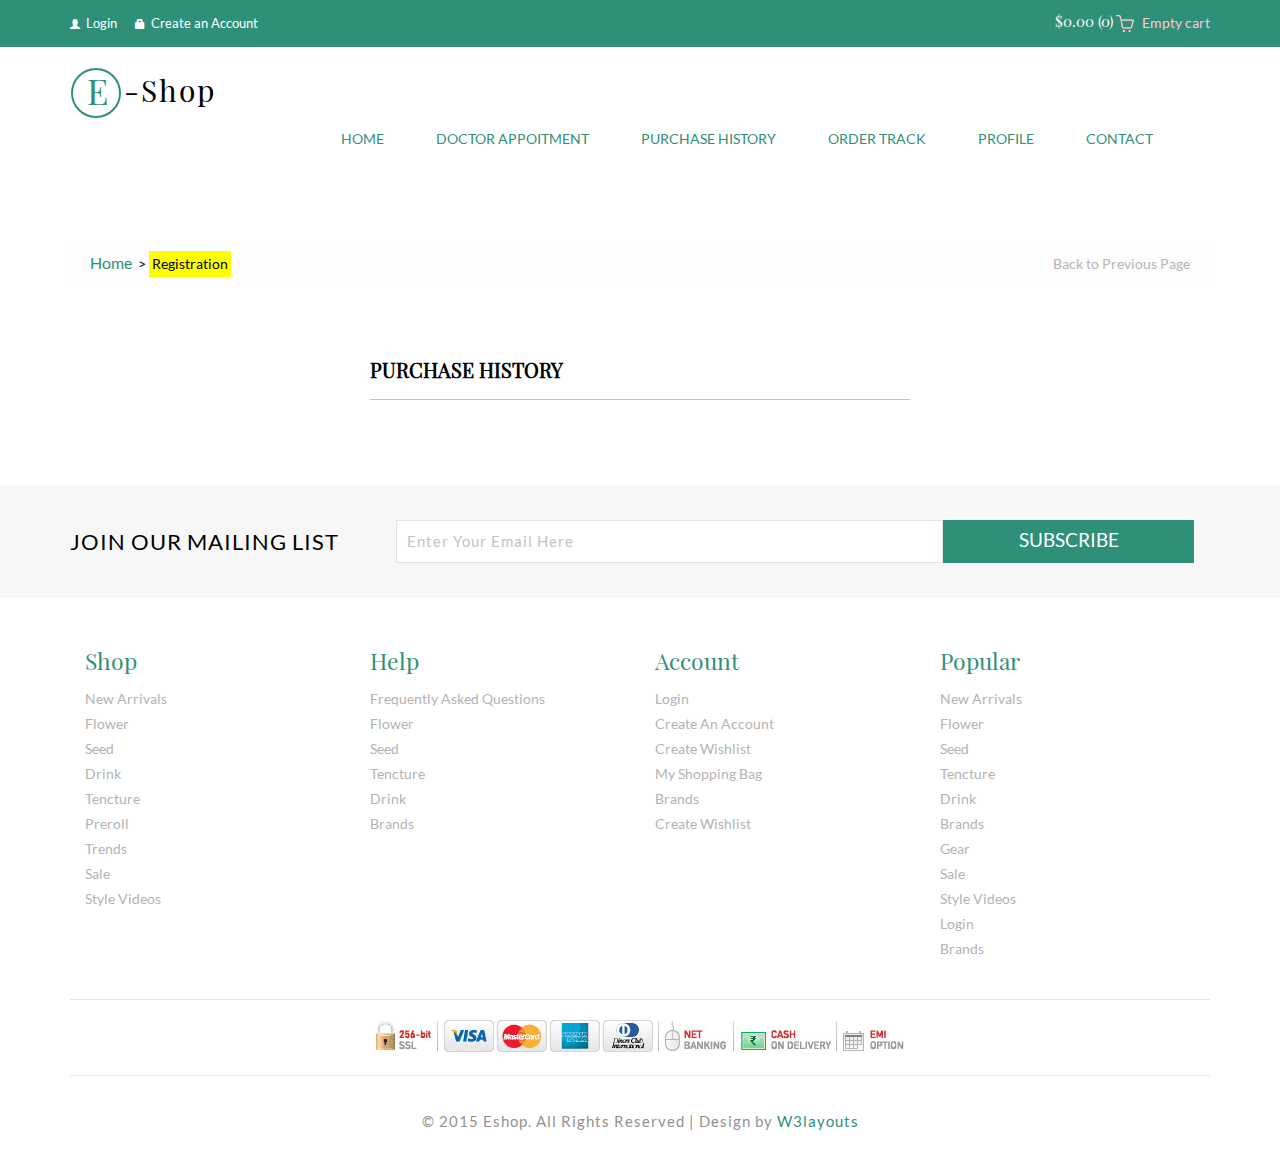
<file: 420/purchase-history.html>
<!--
Author: W3layouts
Author URL: http://w3layouts.com
License: Creative Commons Attribution 3.0 Unported
License URL: http://creativecommons.org/licenses/by/3.0/
-->
<!DOCTYPE html>
<html>
<head>
<title>420Uber</title>
<link href="css/bootstrap.css" rel='stylesheet' type='text/css' />
<!-- jQuery (necessary for Bootstrap's JavaScript plugins) -->
<script src="js/jquery.min.js"></script>
<!-- Custom Theme files -->
<link href="css/style.css" rel="stylesheet" type="text/css" media="all" />
<!-- Custom Theme files -->
<meta name="viewport" content="width=device-width, initial-scale=1">
<meta http-equiv="Content-Type" content="text/html; charset=utf-8" />
<meta name="keywords" content="Eshop Responsive web template, Bootstrap Web Templates, Flat Web Templates, Andriod Compatible web template, 
Smartphone Compatible web template, free webdesigns for Nokia, Samsung, LG, SonyErricsson, Motorola web design" />
<script type="application/x-javascript"> addEventListener("load", function() { setTimeout(hideURLbar, 0); }, false); function hideURLbar(){ window.scrollTo(0,1); } </script>
<!--webfont-->
<!-- for bootstrap working -->
	<script type="text/javascript" src="js/bootstrap-3.1.1.min.js"></script>
<!-- //for bootstrap working -->
<!-- cart -->
	<script src="js/simpleCart.min.js"> </script>
<!-- cart -->
<link rel="stylesheet" href="css/flexslider.css" type="text/css" media="screen" />
</head>
<body>
	<!-- header-section-starts -->
	<div class="header">
		<div class="header-top-strip">
			<div class="container">
				<div class="header-top-left">
					<ul>
						<li><a href="account.html"><span class="glyphicon glyphicon-user"> </span>Login</a></li>
						<li><a href="register.html"><span class="glyphicon glyphicon-lock"> </span>Create an Account</a></li>			
					</ul>
				</div>
				<div class="header-right">
						<div class="cart box_1">
							<a href="checkout.html">
								<h3> <span class="simpleCart_total"> $0.00 </span> (<span id="simpleCart_quantity" class="simpleCart_quantity"> 0 </span>)<img src="images/bag.png" alt=""></h3>
							</a>	
							<p><a href="javascript:;" class="simpleCart_empty">Empty cart</a></p>
							<div class="clearfix"> </div>
						</div>
				</div>
				<div class="clearfix"> </div>
			</div>
		</div>
	</div>
	<!-- header-section-ends -->
	<div class="inner-banner">
		<div class="container">
			<div class="banner-top inner-head">
				<nav class="navbar navbar-default" role="navigation">
	    <div class="navbar-header">
	        <button type="button" class="navbar-toggle" data-toggle="collapse" data-target="#bs-example-navbar-collapse-1">
		        <span class="sr-only">Toggle navigation</span>
		        <span class="icon-bar"></span>
		        <span class="icon-bar"></span>
		        <span class="icon-bar"></span>
	        </button>
				<div class="logo">
					<h1><a href="index.html"><span>E</span> -Shop</a></h1>
				</div>
	    </div>
	    <!--/.navbar-header-->
	
	    <div class="collapse navbar-collapse" id="bs-example-navbar-collapse-1">
	        <ul class="nav navbar-nav">
			<li><a href="index.html">Home</a></li>
		      <!--   <li class="dropdown">
		            <a href="#" class="dropdown-toggle" data-toggle="dropdown">Flower <b class="caret"></b></a>
		            <ul class="dropdown-menu multi-column columns-3">
			            <div class="row">
				            <div class="col-sm-4">
					            <ul class="multi-column-dropdown">
									<h6>NEW IN</h6>
						            <li><a href="products.html">Angelica Herb</a></li>
						            <li><a href="products.html">Begonia</a></li>
						            <li><a href="products.html">Bellis Perennis</a></li>
						            <li><a href="products.html">Black Cohosh/a></li>
						            <li><a href="products.html">Blood Root</a></li>
					            </ul>
				            </div>
				            <div class="col-sm-4">
					            <ul class="multi-column-dropdown">
									<h6>MEDICINAL FLOWER</h6>
						            <li><a href="products.html">Blue Lobelia</a></li>
						            <li><a href="products.html">Butterfly Weed </a></li>
						            <li><a href="products.html">Calendula</a></li>
						            <li><a href="products.html">California Poppy</a></li>
						            <li><a href="products.html">Carnation</a></li>
						            <li><a href="products.html">Chrysanthemum</a></li>
						            <li><a href="products.html">Corn Flower </a></li>
						            <li><a href="products.html">Dandelion</a></li>
						            <li><a href="products.html">Foxglove</a></li>
						            <li><a href="products.html">Gardenia</a></li>
					            </ul>
				            </div>
				            <div class="col-sm-4">
					            <ul class="multi-column-dropdown">
									<h6>FLOWER</h6>
						            <li><a href="products.html">Jasmine</a></li>
						            <li><a href="products.html">Honeysuckle</a></li>
						            <li><a href="products.html">Hyssop</a></li>
						            <li><a href="products.html">Lilac</a></li>
					            </ul>
				            </div>
							<div class="clearfix"></div>
			            </div>
		            </ul>
		        </li> -->
		       <!--  <li class="dropdown">
		            <a href="#" class="dropdown-toggle" data-toggle="dropdown">Seed <b class="caret"></b></a>
		            <ul class="dropdown-menu multi-column columns-3">
			            <div class="row">
				            <div class="col-sm-4">
					            <ul class="multi-column-dropdown">
									<h6>NEW IN</h6>
						            <li><a href="products.html">Rosary pea</a></li>
						            <li><a href="products.html">Red Sandalwood</a></li>
						            <li><a href="products.html">Billy goat weed</a></li>
						            <li><a href="products.html">Atemoya</a></li>
						            <li><a href="products.html">Soursop, guanabana</a></li>
					            </ul>
				            </div>
				            <div class="col-sm-4">
					            <ul class="multi-column-dropdown">
									<h6>MEDICINAL SEEDS</h6>
						            <li><a href="products.html">Sugar apple</a></li>
						            <li><a href="products.html">Blood Flower</a></li>
						            <li><a href="products.html">Casual Trousers</a></li>
						            <li><a href="products.html">Cucumber tree</a></li>
						            <li><a href="products.html">Carambola</a></li>
						            <li><a href="products.html">Annato</a></li>
						            <li><a href="products.html">Orchid tree</a></li>
						            <li><a href="products.html">Guiana chestnut</a></li>
						            <li><a href="products.html">Gray nicker</a></li>
						            <li><a href="products.html">Suriname powder puff</a></li>
					            </ul>
				            </div>
				            <div class="col-sm-4">
					            <ul class="multi-column-dropdown">
									<h6>SEED</h6>
						            <li><a href="products.html">Ylang ylang	</a></li>
						            <li><a href="products.html">Cayenne pepper</a></li>
						            <li><a href="products.html">Golden shower</a></li>
						            <li><a href="products.html">Coffee senna</a></li>
					            </ul>
				            </div>
							<div class="clearfix"></div>
			            </div>
		            </ul>
		        </li> -->
		      <!--   <li class="dropdown">
		        	<a href="#" class="dropdown-toggle" data-toggle="dropdown">Drink <b class="caret"></b></a>
		            <ul class="dropdown-menu multi-column columns-2">
			            <div class="row">
				            <div class="col-sm-6">
					            <ul class="multi-column-dropdown">
									<h6>NEW IN</h6>
						            <li><a href="products.html">Absynthe</a></li>
						            <li><a href="products.html">Cognac/Brandy</a></li>
						            <li><a href="products.html">Jenever/Gin</a></li>
						            <li><a href="products.html">Subtle Tea - Sencha Green</a></li>
					            </ul>
				            </div>
				            <div class="col-sm-6">
					             <ul class="multi-column-dropdown">
									<h6>MEDICINAL DRINKS</h6>
						            <li><a href="products.html">DNG Medicated Lemonade 200 mg</a></li>
						            <li><a href="products.html">Old Fashioned Cannabis Lemonade</a></li>
						            <li><a href="products.html">Mango Cannabis Lemonade</a></li>
						            <li><a href="products.html">Strawberry Cannabis Lemonade</a></li>
					            </ul>
				            </div>
							<div class="clearfix"></div>
			            </div>
		            </ul>
		        </li> -->
		        	<li><a href="doctor-appointment.html">DOCTOR APPOITMENT</a></li>
		        	<li><a href="purchase-history.html">PURCHASE HISTORY</a></li>
		        	<li><a href="order-track.html">ORDER TRACK</a></li>
					<li><a href="profile.html">PROFILE</a></li>
					<li><a href="contact.html">CONTACT</a></li>
	        </ul>
	    </div>
	    <!--/.navbar-collapse-->
	</nav>
	<!--/.navbar-->
</div>
	</div>
		</div>
		<!-- registration-form -->
<div class="registration-form">
	<div class="container">
			<div class="dreamcrub">
			   	<ul class="breadcrumbs">
                    <li class="home">
                       <a href="index.html" title="Go to Home Page">Home</a>&nbsp;
                       <span>&gt;</span>
                    </li>
                    <li class="women">
                       Registration
                    </li>
                </ul>
                <ul class="previous">
                	<li><a href="index.html">Back to Previous Page</a></li>
                </ul>
                <div class="clearfix"></div>
			</div>
		<div class="col-md-6 col-md-offset-3">
			<h2 class="profile-info">Purchase History</h2>
			 
		</div>
	</div>
</div>
<!-- registration-form -->

		<div class="news-letter">
			<div class="container">
				<div class="join">
					<h6>JOIN OUR MAILING LIST</h6>
					<div class="sub-left-right">
						<form>
							<input type="text" value="Enter Your Email Here" onfocus="this.value = '';" onblur="if (this.value == '') {this.value = 'Enter Your Email Here';}" />
							<input type="submit" value="SUBSCRIBE" />
						</form>
					</div>
					<div class="clearfix"> </div>
				</div>
			</div>
		</div>
		<div class="footer">
		<div class="container">
		 <div class="footer_top">
			<div class="span_of_4">
				<div class="col-md-3 span1_of_4">
					<h4>Shop</h4>
					<ul class="f_nav">
						<li><a href="#">new arrivals</a></li>
						<li><a href="#">flower</a></li>
						<li><a href="#">Seed</a></li>
						<li><a href="#">Drink</a></li>
						<li><a href="#">Tencture</a></li>
						<li><a href="#">preroll</a></li>
						<li><a href="#">trends</a></li>
						<li><a href="#">sale</a></li>
						<li><a href="#">style videos</a></li>
					</ul>	
				</div>
				<div class="col-md-3 span1_of_4">
					<h4>help</h4>
					<ul class="f_nav">
						<li><a href="#">frequently asked  questions</a></li>
						<li><a href="#">Flower</a></li>
						<li><a href="#">Seed</a></li>
						<li><a href="#">Tencture</a></li>
						<li><a href="#">Drink</a></li>
						<li><a href="#">brands</a></li>
					</ul>	
				</div>
				<div class="col-md-3 span1_of_4">
					<h4>account</h4>
					<ul class="f_nav">
						<li><a href="account.html">login</a></li>
						<li><a href="register.html">create an account</a></li>
						<li><a href="#">create wishlist</a></li>
						<li><a href="checkout.html">my shopping bag</a></li>
						<li><a href="#">brands</a></li>
						<li><a href="#">create wishlist</a></li>
					</ul>				
				</div>
				<div class="col-md-3 span1_of_4">
					<h4>popular</h4>
					<ul class="f_nav">
						<li><a href="#">new arrivals</a></li>
						<li><a href="#">Flower</a></li>
						<li><a href="#">Seed</a></li>
						<li><a href="#">Tencture</a></li>
						<li><a href="#">Drink</a></li>
						<li><a href="#">brands</a></li>
						<li><a href="#">Gear</a></li>
						<li><a href="#">sale</a></li>
						<li><a href="#">style videos</a></li>
						<li><a href="#">login</a></li>
						<li><a href="#">brands</a></li>
					</ul>			
				</div>
				<div class="clearfix"></div>
				</div>
		  </div>
		  <div class="cards text-center">
				<img src="images/cards.jpg" alt="" />
		  </div>
		  <div class="copyright text-center">
				<p>© 2015 Eshop. All Rights Reserved | Design by   <a href="http://w3layouts.com">  W3layouts</a></p>
		  </div>
		</div>
		</div>
</body>
</html>
</file>
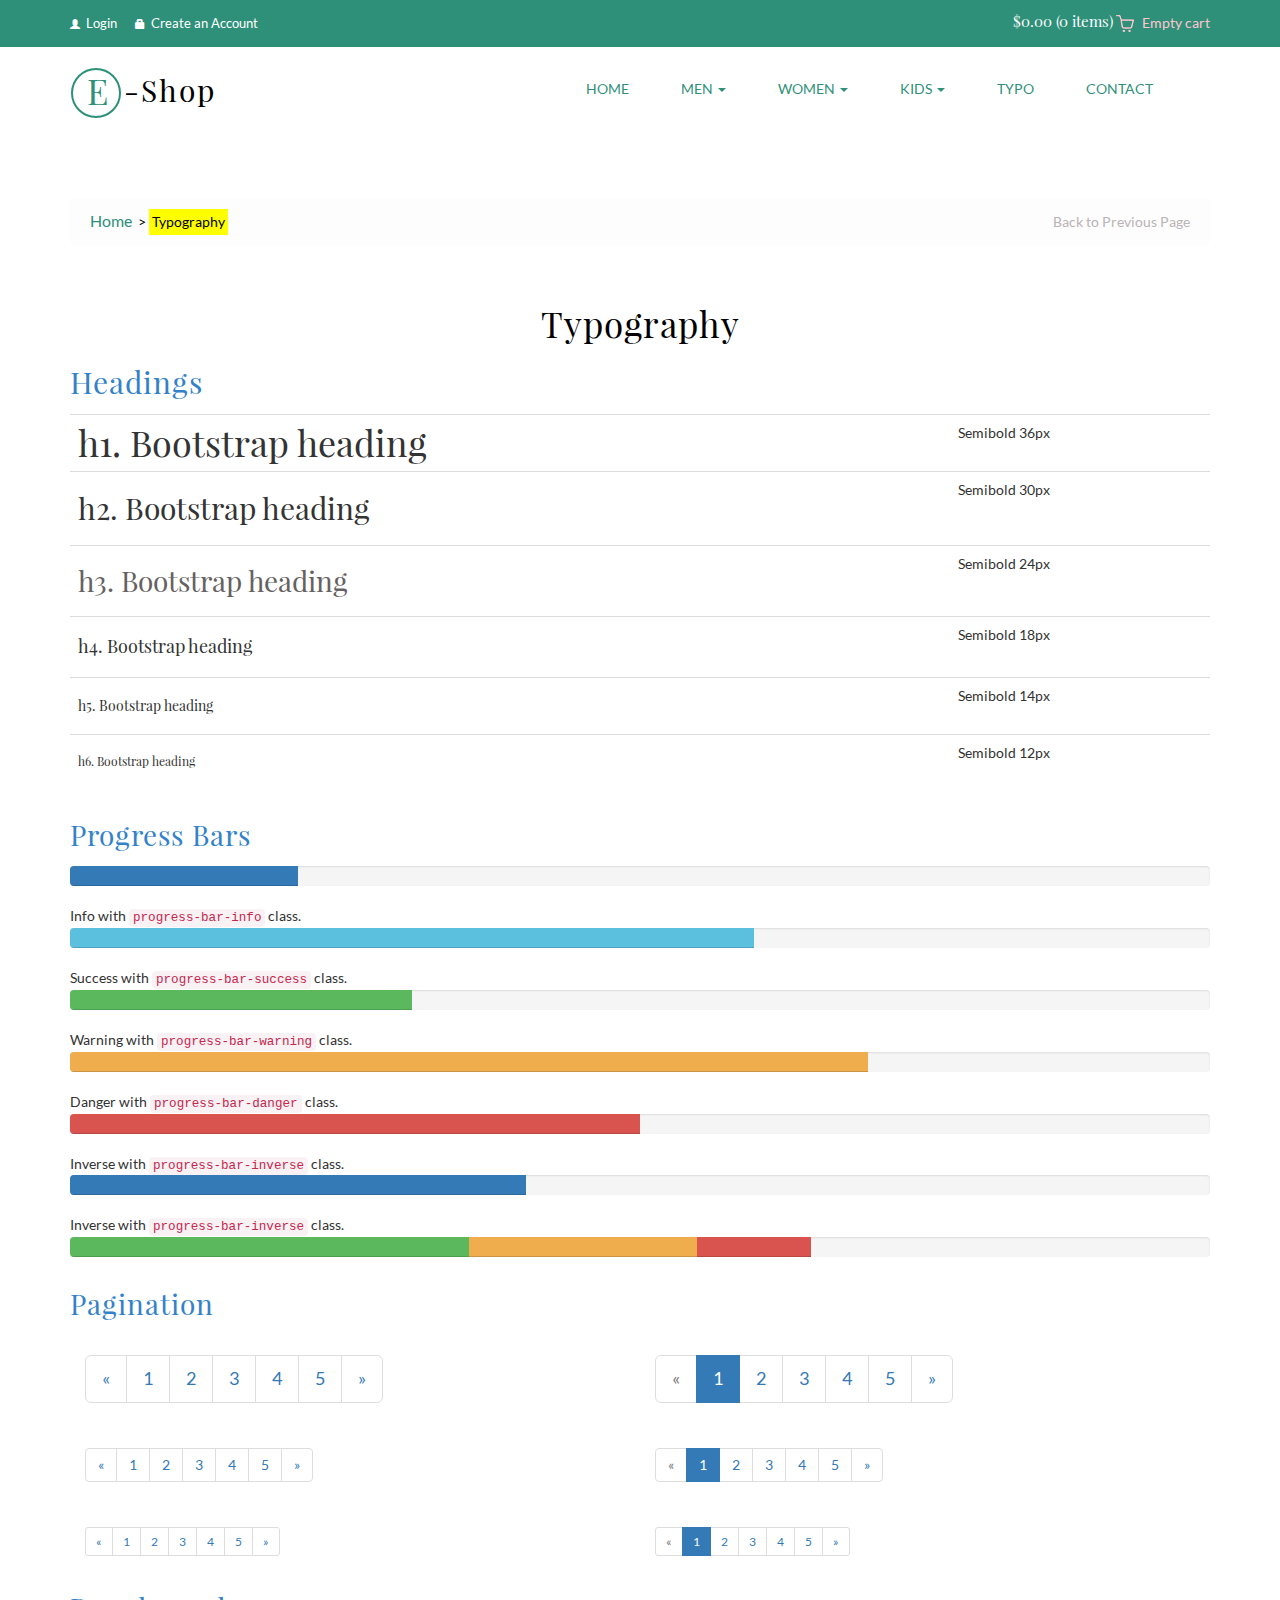
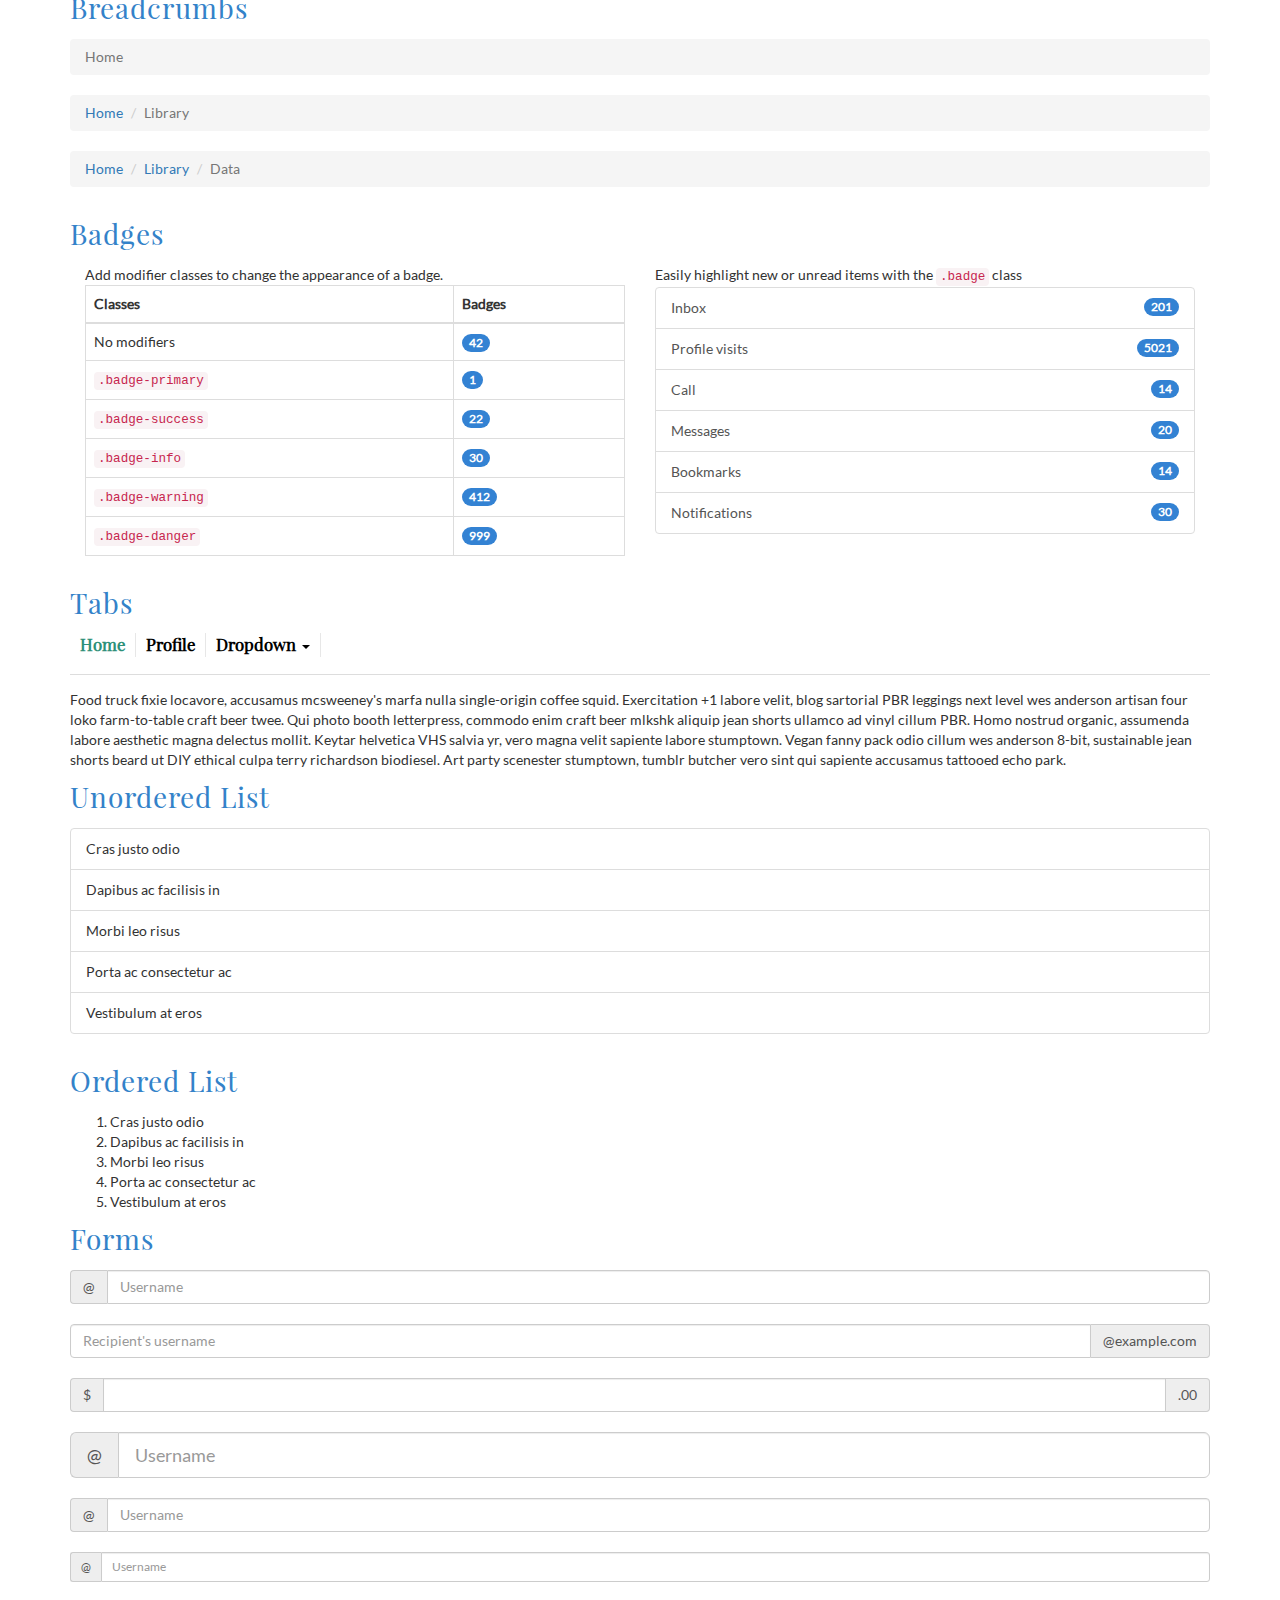
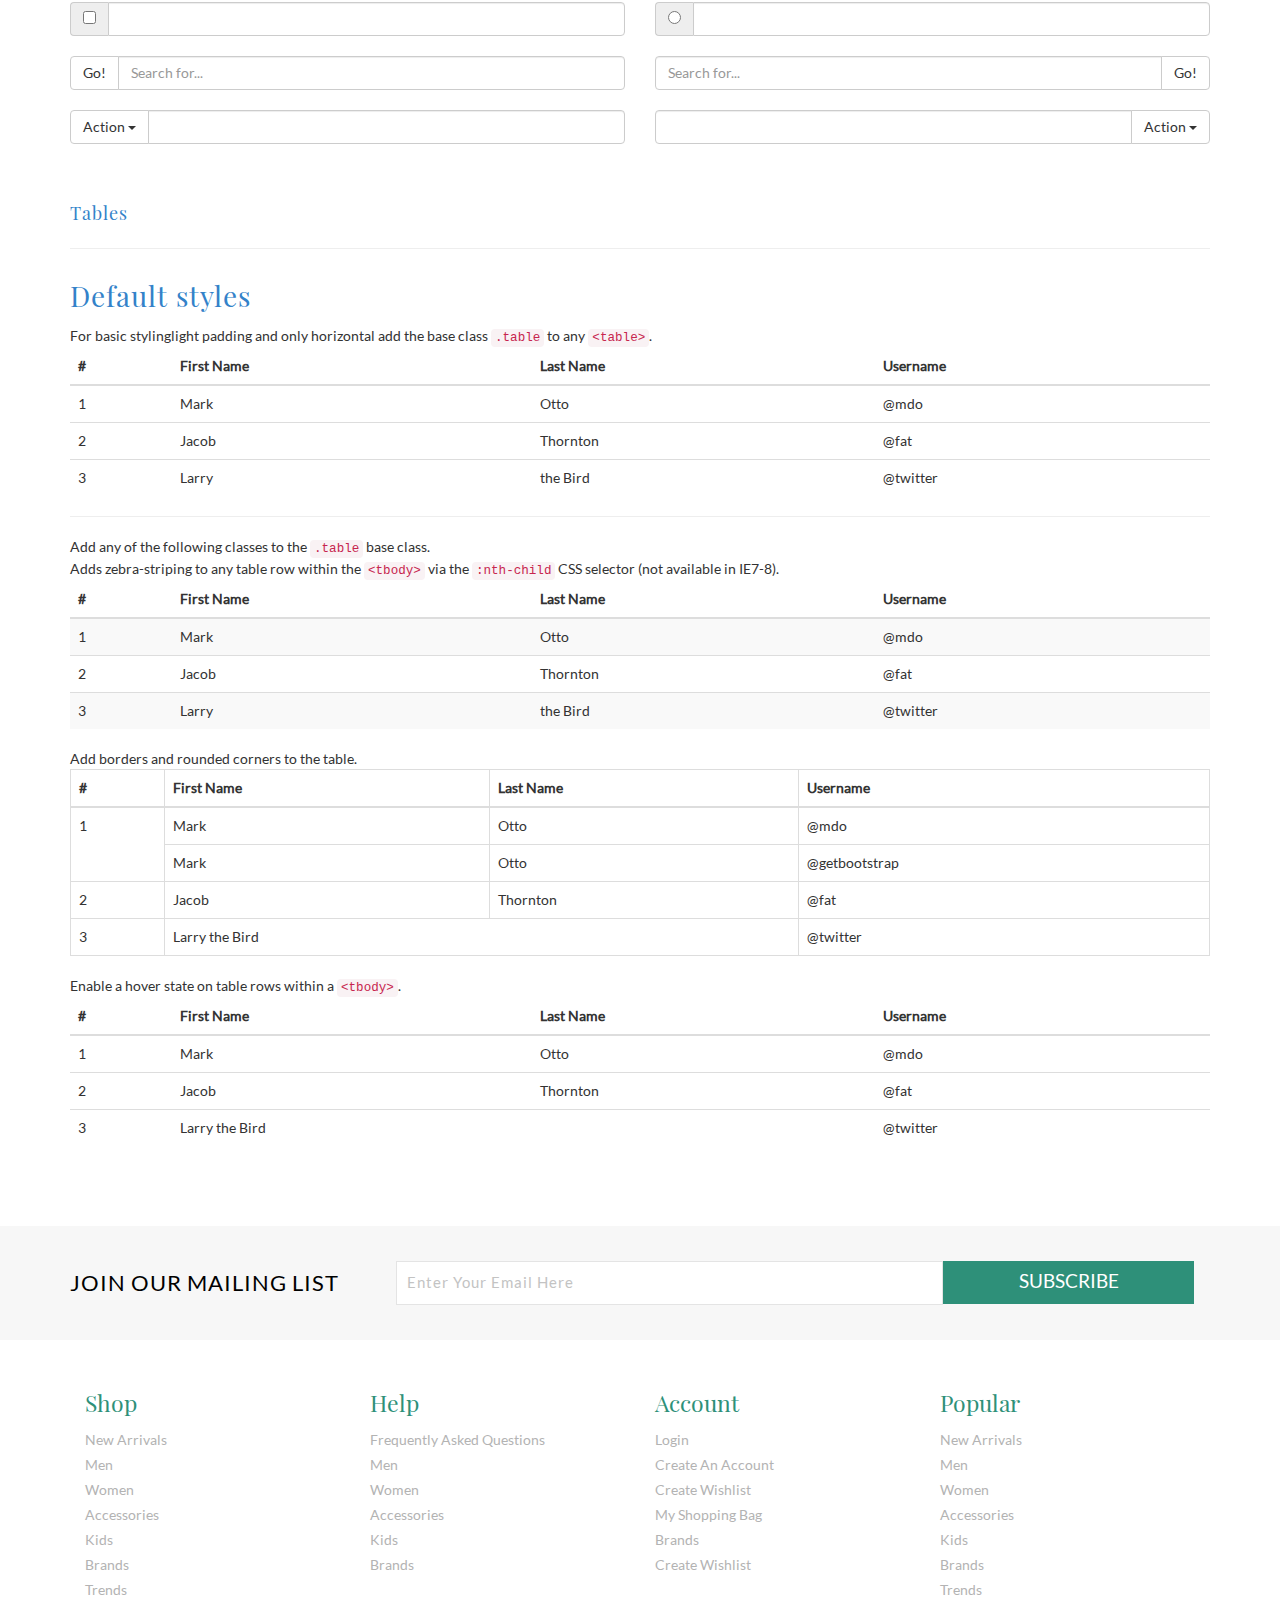
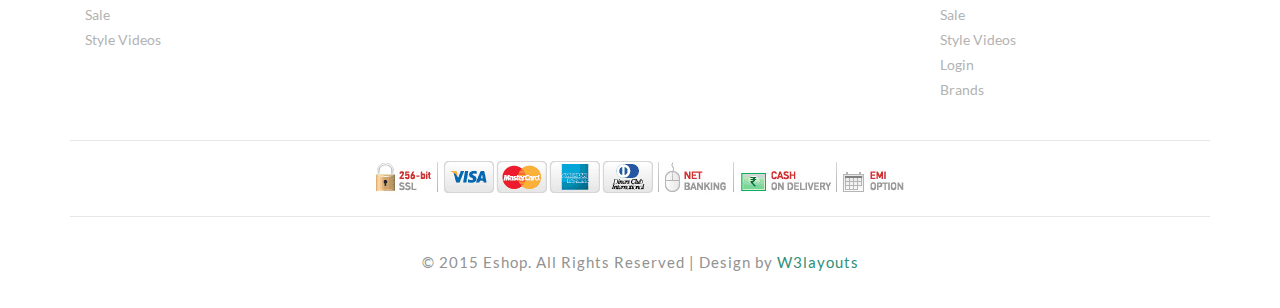
<file: 420/typography.html>
<!--
Author: W3layouts
Author URL: http://w3layouts.com
License: Creative Commons Attribution 3.0 Unported
License URL: http://creativecommons.org/licenses/by/3.0/
-->
<!DOCTYPE html>
<html>
<head>
<title>Eshop a Flat E-Commerce Bootstrap Responsive Website Template | Typography :: w3layouts</title>
<link href="css/bootstrap.css" rel='stylesheet' type='text/css' />
<!-- jQuery (necessary for Bootstrap's JavaScript plugins) -->
<script src="js/jquery.min.js"></script>
<!-- Custom Theme files -->
<link href="css/style.css" rel="stylesheet" type="text/css" media="all" />
<!-- Custom Theme files -->
<meta name="viewport" content="width=device-width, initial-scale=1">
<meta http-equiv="Content-Type" content="text/html; charset=utf-8" />
<meta name="keywords" content="Eshop Responsive web template, Bootstrap Web Templates, Flat Web Templates, Andriod Compatible web template, 
Smartphone Compatible web template, free webdesigns for Nokia, Samsung, LG, SonyErricsson, Motorola web design" />
<script type="application/x-javascript"> addEventListener("load", function() { setTimeout(hideURLbar, 0); }, false); function hideURLbar(){ window.scrollTo(0,1); } </script>
<!--webfont-->
<!-- for bootstrap working -->
	<script type="text/javascript" src="js/bootstrap-3.1.1.min.js"></script>
<!-- //for bootstrap working -->
<!-- cart -->
	<script src="js/simpleCart.min.js"> </script>
<!-- cart -->
<link rel="stylesheet" href="css/flexslider.css" type="text/css" media="screen" />
</head>
<body>
	<!-- header-section-starts -->
	<div class="header">
		<div class="header-top-strip">
			<div class="container">
				<div class="header-top-left">
					<ul>
						<li><a href="account.html"><span class="glyphicon glyphicon-user"> </span>Login</a></li>
						<li><a href="register.html"><span class="glyphicon glyphicon-lock"> </span>Create an Account</a></li>			
					</ul>
				</div>
				<div class="header-right">
						<div class="cart box_1">
							<a href="checkout.html">
								<h3> <span class="simpleCart_total"> $0.00 </span> (<span id="simpleCart_quantity" class="simpleCart_quantity"> 0 </span> items)<img src="images/bag.png" alt=""></h3>
							</a>	
							<p><a href="javascript:;" class="simpleCart_empty">Empty cart</a></p>
							<div class="clearfix"> </div>
						</div>
				</div>
				<div class="clearfix"> </div>
			</div>
		</div>
	</div>
	<!-- header-section-ends -->
	<div class="inner-banner">
		<div class="container">
			<div class="banner-top inner-head">
				<nav class="navbar navbar-default" role="navigation">
	    <div class="navbar-header">
	        <button type="button" class="navbar-toggle" data-toggle="collapse" data-target="#bs-example-navbar-collapse-1">
		        <span class="sr-only">Toggle navigation</span>
		        <span class="icon-bar"></span>
		        <span class="icon-bar"></span>
		        <span class="icon-bar"></span>
	        </button>
				<div class="logo">
					<h1><a href="index.html"><span>E</span> -Shop</a></h1>
				</div>
	    </div>
	    <!--/.navbar-header-->
	
	    <div class="collapse navbar-collapse" id="bs-example-navbar-collapse-1">
	        <ul class="nav navbar-nav">
			<li><a href="index.html">Home</a></li>
		        <li class="dropdown">
		            <a href="#" class="dropdown-toggle" data-toggle="dropdown">Men <b class="caret"></b></a>
		            <ul class="dropdown-menu multi-column columns-3">
			            <div class="row">
				            <div class="col-sm-4">
					            <ul class="multi-column-dropdown">
									<h6>NEW IN</h6>
						            <li><a href="products.html">New In Clothing</a></li>
						            <li><a href="products.html">New In Bags</a></li>
						            <li><a href="products.html">New In Shoes</a></li>
						            <li><a href="products.html">New In Watches</a></li>
						            <li><a href="products.html">New In Grooming</a></li>
					            </ul>
				            </div>
				            <div class="col-sm-4">
					            <ul class="multi-column-dropdown">
									<h6>CLOTHING</h6>
						            <li><a href="products.html">Polos & Tees</a></li>
						            <li><a href="products.html">Casual Shirts</a></li>
						            <li><a href="products.html">Casual Trousers</a></li>
						            <li><a href="products.html">Jeans</a></li>
						            <li><a href="products.html">Shorts & 3/4th</a></li>
						            <li><a href="products.html">Formal Shirts</a></li>
						            <li><a href="products.html">Formal Trousers</a></li>
						            <li><a href="products.html">Suits & Blazers</a></li>
						            <li><a href="products.html">Track Wear</a></li>
						            <li><a href="products.html">Inner Wear</a></li>
					            </ul>
				            </div>
				            <div class="col-sm-4">
					            <ul class="multi-column-dropdown">
									<h6>WATCHES</h6>
						            <li><a href="products.html">Analog</a></li>
						            <li><a href="products.html">Chronograph</a></li>
						            <li><a href="products.html">Digital</a></li>
						            <li><a href="products.html">Watch Cases</a></li>
					            </ul>
				            </div>
							<div class="clearfix"></div>
			            </div>
		            </ul>
		        </li>
		        <li class="dropdown">
		            <a href="#" class="dropdown-toggle" data-toggle="dropdown">women <b class="caret"></b></a>
		            <ul class="dropdown-menu multi-column columns-3">
			            <div class="row">
				            <div class="col-sm-4">
					            <ul class="multi-column-dropdown">
									<h6>NEW IN</h6>
						            <li><a href="products.html">New In Clothing</a></li>
						            <li><a href="products.html">New In Bags</a></li>
						            <li><a href="products.html">New In Shoes</a></li>
						            <li><a href="products.html">New In Watches</a></li>
						            <li><a href="products.html">New In Beauty</a></li>
					            </ul>
				            </div>
				            <div class="col-sm-4">
					            <ul class="multi-column-dropdown">
									<h6>CLOTHING</h6>
						            <li><a href="products.html">Polos & Tees</a></li>
						            <li><a href="products.html">Casual Shirts</a></li>
						            <li><a href="products.html">Casual Trousers</a></li>
						            <li><a href="products.html">Jeans</a></li>
						            <li><a href="products.html">Shorts & 3/4th</a></li>
						            <li><a href="products.html">Formal Shirts</a></li>
						            <li><a href="products.html">Formal Trousers</a></li>
						            <li><a href="products.html">Suits & Blazers</a></li>
						            <li><a href="products.html">Track Wear</a></li>
						            <li><a href="products.html">Inner Wear</a></li>
					            </ul>
				            </div>
				            <div class="col-sm-4">
					            <ul class="multi-column-dropdown">
									<h6>WATCHES</h6>
						            <li><a href="products.html">Analog</a></li>
						            <li><a href="products.html">Chronograph</a></li>
						            <li><a href="products.html">Digital</a></li>
						            <li><a href="products.html">Watch Cases</a></li>
					            </ul>
				            </div>
							<div class="clearfix"></div>
			            </div>
		            </ul>
		        </li>
		        <li class="dropdown">
		        	<a href="#" class="dropdown-toggle" data-toggle="dropdown">kids <b class="caret"></b></a>
		            <ul class="dropdown-menu multi-column columns-2">
			            <div class="row">
				            <div class="col-sm-6">
					            <ul class="multi-column-dropdown">
									<h6>NEW IN</h6>
						            <li><a href="products.html">New In Boys Clothing</a></li>
						            <li><a href="products.html">New In Girls Clothing</a></li>
						            <li><a href="products.html">New In Boys Shoes</a></li>
						            <li><a href="products.html">New In Girls Shoes</a></li>
					            </ul>
				            </div>
				            <div class="col-sm-6">
					             <ul class="multi-column-dropdown">
									<h6>ACCESSORIES</h6>
						            <li><a href="products.html">Bags</a></li>
						            <li><a href="products.html">Watches</a></li>
						            <li><a href="products.html">Sun Glasses</a></li>
						            <li><a href="products.html">Jewellery</a></li>
					            </ul>
				            </div>
							<div class="clearfix"></div>
			            </div>
		            </ul>
		        </li>
					<li><a href="typography.html">TYPO</a></li>
					<li><a href="contact.html">CONTACT</a></li>
	        </ul>
	    </div>
	    <!--/.navbar-collapse-->
	</nav>
	<!--/.navbar-->
</div>
	</div>
		</div>
		<!-- content-section-starts -->
	<div class="content">
	<div class="container">			   
		   <div class="typrography">
		   <div class="dreamcrub">
			   	 <ul class="breadcrumbs">
                    <li class="home">
                       <a href="index.html" title="Go to Home Page">Home</a>&nbsp;
                       <span>&gt;</span>
                    </li>
                    <li class="women">
                       Typography
                    </li>
                </ul>
                <ul class="previous">
                	<li><a href="index.html">Back to Previous Page</a></li>
                </ul>
                <div class="clearfix"></div>
			   </div>
	      <h2 class="heading text-center">Typography</h2>
		 <div class="grid_3 grid_4">
		     <h3 class="first">Headings</h3>
		     <div class="bs-example">
				 <table class="table">
				  <tbody>
					<tr>
					  <td><h1 id="h1.-bootstrap-heading">h1. Bootstrap heading<a class="anchorjs-link" href="#h1.-bootstrap-heading"><span class="anchorjs-icon"></span></a></h1></td>
					  <td class="type-info">Semibold 36px</td>
					</tr>
					<tr>
					  <td><h2 id="h2.-bootstrap-heading">h2. Bootstrap heading<a class="anchorjs-link" href="#h2.-bootstrap-heading"><span class="anchorjs-icon"></span></a></h2></td>
					  <td class="type-info">Semibold 30px</td>
					</tr>
					<tr>
					  <td><h3 id="h3.-bootstrap-heading">h3. Bootstrap heading<a class="anchorjs-link" href="#h3.-bootstrap-heading"><span class="anchorjs-icon"></span></a></h3></td>
					  <td class="type-info">Semibold 24px</td>
					</tr>
					<tr>
					  <td><h4 id="h4.-bootstrap-heading">h4. Bootstrap heading<a class="anchorjs-link" href="#h4.-bootstrap-heading"><span class="anchorjs-icon"></span></a></h4></td>
					  <td class="type-info">Semibold 18px</td>
					</tr>
					<tr>
					  <td><h5 id="h5.-bootstrap-heading">h5. Bootstrap heading<a class="anchorjs-link" href="#h5.-bootstrap-heading"><span class="anchorjs-icon"></span></a></h5></td>
					  <td class="type-info">Semibold 14px</td>
					</tr>
					<tr>
					  <td><h6>h6. Bootstrap heading</h6></td>
					  <td class="type-info">Semibold 12px</td>
					</tr>
				  </tbody>
				 </table>
			 </div>
	      </div>
		  <div class="grid_3 grid_5">
			 <h3>Progress Bars</h3>
			  <div class="tab-content">
				 <div class="tab-pane active" id="domprogress">
					 <div class="progress">    
					      <div class="progress-bar progress-bar-primary" style="width: 20%"></div>
					 </div>
					 <p>Info with <code>progress-bar-info</code> class.</p>
					 <div class="progress">    
						 <div class="progress-bar progress-bar-info" style="width: 60%"></div>
					 </div>
					 <p>Success with <code>progress-bar-success</code> class.</p>
					 <div class="progress">
						 <div class="progress-bar progress-bar-success" style="width: 30%"></div>
					 </div>
					 <p>Warning with <code>progress-bar-warning</code> class.</p>
					 <div class="progress">
						 <div class="progress-bar progress-bar-warning" style="width: 70%"></div>
					 </div>
					 <p>Danger with <code>progress-bar-danger</code> class.</p>
					 <div class="progress">
						 <div class="progress-bar progress-bar-danger" style="width: 50%"></div>
					 </div>
					 <p>Inverse with <code>progress-bar-inverse</code> class.</p>
					 <div class="progress">
						 <div class="progress-bar progress-bar-inverse" style="width: 40%"></div>
					 </div>
					 <p>Inverse with <code>progress-bar-inverse</code> class.</p>
					 <div class="progress">
						 <div class="progress-bar progress-bar-success" style="width: 35%"><span class="sr-only">35% Complete (success)</span></div>
						 <div class="progress-bar progress-bar-warning" style="width: 20%"><span class="sr-only">20% Complete (warning)</span></div>
						 <div class="progress-bar progress-bar-danger" style="width: 10%"><span class="sr-only">10% Complete (danger)</span></div>
					 </div>
				   </div>
			   </div>
		   </div>
		   
		   <div class="grid_3 grid_5">
			 <h3>Pagination</h3>
			 <div class="col-md-6">
				  <nav>
				  <ul class="pagination pagination-lg">
					<li><a href="#" aria-label="Previous"><span aria-hidden="true">«</span></a></li>
					<li><a href="#">1</a></li>
					<li><a href="#">2</a></li>
					<li><a href="#">3</a></li>
					<li><a href="#">4</a></li>
					<li><a href="#">5</a></li>
					<li><a href="#" aria-label="Next"><span aria-hidden="true">»</span></a></li>
				  </ul>
				  </nav>
				  <nav>
				  <ul class="pagination">
					<li><a href="#" aria-label="Previous"><span aria-hidden="true">«</span></a></li>
					<li><a href="#">1</a></li>
					<li><a href="#">2</a></li>
					<li><a href="#">3</a></li>
					<li><a href="#">4</a></li>
					<li><a href="#">5</a></li>
					<li><a href="#" aria-label="Next"><span aria-hidden="true">»</span></a></li>
				  </ul>
				 </nav>
				 <nav>
				   <ul class="pagination pagination-sm">
					<li><a href="#" aria-label="Previous"><span aria-hidden="true">«</span></a></li>
					<li><a href="#">1</a></li>
					<li><a href="#">2</a></li>
					<li><a href="#">3</a></li>
					<li><a href="#">4</a></li>
					<li><a href="#">5</a></li>
					<li><a href="#" aria-label="Next"><span aria-hidden="true">»</span></a></li>
				  </ul>
				 </nav>				 
			 </div>
			 <div class="col-md-6">
					<ul class="pagination pagination-lg">
									<li class="disabled"><a href="#"><span aria-hidden="true">«</span></a></li>
									<li class="active"><a href="#">1</a></li>
									<li><a href="#">2</a></li>
									<li><a href="#">3</a></li>
									<li><a href="#">4</a></li>
									<li><a href="#">5</a></li>
									<li><a href="#" aria-label="Next"><span aria-hidden="true">»</span></a></li>
								</ul>
				<nav>
				  <ul class="pagination">
					<li class="disabled"><a href="#" aria-label="Previous"><span aria-hidden="true">«</span></a></li>
					<li class="active"><a href="#">1 <span class="sr-only">(current)</span></a></li>
					<li><a href="#">2</a></li>
					<li><a href="#">3</a></li>
					<li><a href="#">4</a></li>
					<li><a href="#">5</a></li>
					<li><a href="#" aria-label="Next"><span aria-hidden="true">»</span></a></li>
				 </ul>
			   </nav>
				 <ul class="pagination pagination-sm">
					<li class="disabled"><a href="#"><span aria-hidden="true">«</span></a></li>
					<li class="active"><a href="#">1</a></li>
					<li><a href="#">2</a></li>
					<li><a href="#">3</a></li>
					<li><a href="#">4</a></li>
					<li><a href="#">5</a></li>
					<li><a href="#" aria-label="Next"><span aria-hidden="true">»</span></a></li>
				</ul>
				</div>
			   <div class="clearfix"> </div>
		 </div>
		 <div class="grid_3 grid_5">
			 <h3>Breadcrumbs</h3>
			   <ol class="breadcrumb">
			  <li class="active">Home</li>
			</ol>
			<ol class="breadcrumb">
			  <li><a href="#">Home</a></li>
			  <li class="active">Library</li>
			</ol>
			<ol class="breadcrumb">
			  <li><a href="#">Home</a></li>
			  <li><a href="#">Library</a></li>
			  <li class="active">Data</li>
			</ol>
		 </div>
	   <div class="grid_3 grid_5">
			 <h3>Badges</h3>
				<div class="col-md-6">
					<p>Add modifier classes to change the appearance of a badge.</p>
					  <table class="table table-bordered">
						<thead>
							<tr>
								<th>Classes</th>
								<th>Badges</th>
							</tr>
						</thead>
						<tbody>
							<tr>
								<td>No modifiers</td>
								<td><span class="badge">42</span></td>
							</tr>
							<tr>
								<td><code>.badge-primary</code></td>
								<td><span class="badge badge-primary">1</span></td>
							</tr>
							<tr>
								<td><code>.badge-success</code></td>
								<td><span class="badge badge-success">22</span></td>
							</tr>
							<tr>
								<td><code>.badge-info</code></td>
								<td><span class="badge badge-info">30</span></td>
							</tr>
							<tr>
								<td><code>.badge-warning</code></td>
								<td><span class="badge badge-warning">412</span></td>
							</tr>
							<tr>
								<td><code>.badge-danger</code></td>
								<td><span class="badge badge-danger">999</span></td>
							</tr>
						</tbody>
					  </table>                    
				</div>
				<div class="col-md-6">
				  <p>Easily highlight new or unread items with the <code>.badge</code> class</p>
					<div class="list-group list-group-alternate"> 
						<a href="#" class="list-group-item"><span class="badge">201</span> <i class="ti ti-email"></i> Inbox </a> 
						<a href="#" class="list-group-item"><span class="badge badge-primary">5021</span> <i class="ti ti-eye"></i> Profile visits </a> 
						<a href="#" class="list-group-item"><span class="badge">14</span> <i class="ti ti-headphone-alt"></i> Call </a> 
						<a href="#" class="list-group-item"><span class="badge">20</span> <i class="ti ti-comments"></i> Messages </a> 
						<a href="#" class="list-group-item"><span class="badge badge-warning">14</span> <i class="ti ti-bookmark"></i> Bookmarks </a> 
						<a href="#" class="list-group-item"><span class="badge badge-danger">30</span> <i class="ti ti-bell"></i> Notifications </a> 
					</div>
			   </div>
			   <div class="clearfix"> </div>
			 </div>
			 <div class="grid_3 grid_5">
				 <h3>Tabs</h3>
				   <div class="bs-example bs-example-tabs" role="tabpanel" data-example-id="togglable-tabs">
			<ul id="myTab" class="nav nav-tabs" role="tablist">
			  <li role="presentation" class="active"><a href="#home" id="home-tab" role="tab" data-toggle="tab" aria-controls="home" aria-expanded="true">Home</a></li>
			  <li role="presentation" class=""><a href="#profile" role="tab" id="profile-tab" data-toggle="tab" aria-controls="profile" aria-expanded="false">Profile</a></li>
			  <li role="presentation" class="dropdown">
				<a href="#" id="myTabDrop1" class="dropdown-toggle" data-toggle="dropdown" aria-controls="myTabDrop1-contents" aria-expanded="false">Dropdown <span class="caret"></span></a>
				<ul class="dropdown-menu" role="menu" aria-labelledby="myTabDrop1" id="myTabDrop1-contents">
				  <li><a href="#dropdown1" tabindex="-1" role="tab" id="dropdown1-tab" data-toggle="tab" aria-controls="dropdown1">@fat</a></li>
				  <li><a href="#dropdown2" tabindex="-1" role="tab" id="dropdown2-tab" data-toggle="tab" aria-controls="dropdown2">@mdo</a></li>
				</ul>
			  </li>
			</ul>
			<div id="myTabContent" class="tab-content">
			  <div role="tabpanel" class="tab-pane fade" id="home" aria-labelledby="home-tab">
				<p>Raw denim you probably haven't heard of them jean shorts Austin. Nesciunt tofu stumptown aliqua, retro synth master cleanse. Mustache cliche tempor, williamsburg carles vegan helvetica. Reprehenderit butcher retro keffiyeh dreamcatcher synth. Cosby sweater eu banh mi, qui irure terry richardson ex squid. Aliquip placeat salvia cillum iphone. Seitan aliquip quis cardigan american apparel, butcher voluptate nisi qui.</p>
			  </div>
			  <div role="tabpanel" class="tab-pane fade active in" id="profile" aria-labelledby="profile-tab">
				<p>Food truck fixie locavore, accusamus mcsweeney's marfa nulla single-origin coffee squid. Exercitation +1 labore velit, blog sartorial PBR leggings next level wes anderson artisan four loko farm-to-table craft beer twee. Qui photo booth letterpress, commodo enim craft beer mlkshk aliquip jean shorts ullamco ad vinyl cillum PBR. Homo nostrud organic, assumenda labore aesthetic magna delectus mollit. Keytar helvetica VHS salvia yr, vero magna velit sapiente labore stumptown. Vegan fanny pack odio cillum wes anderson 8-bit, sustainable jean shorts beard ut DIY ethical culpa terry richardson biodiesel. Art party scenester stumptown, tumblr butcher vero sint qui sapiente accusamus tattooed echo park.</p>
			  </div>
			  <div role="tabpanel" class="tab-pane fade" id="dropdown1" aria-labelledby="dropdown1-tab">
				<p>Etsy mixtape wayfarers, ethical wes anderson tofu before they sold out mcsweeney's organic lomo retro fanny pack lo-fi farm-to-table readymade. Messenger bag gentrify pitchfork tattooed craft beer, iphone skateboard locavore carles etsy salvia banksy hoodie helvetica. DIY synth PBR banksy irony. Leggings gentrify squid 8-bit cred pitchfork. Williamsburg banh mi whatever gluten-free, carles pitchfork biodiesel fixie etsy retro mlkshk vice blog. Scenester cred you probably haven't heard of them, vinyl craft beer blog stumptown. Pitchfork sustainable tofu synth chambray yr.</p>
			  </div>
			  <div role="tabpanel" class="tab-pane fade" id="dropdown2" aria-labelledby="dropdown2-tab">
				<p>Trust fund seitan letterpress, keytar raw denim keffiyeh etsy art party before they sold out master cleanse gluten-free squid scenester freegan cosby sweater. Fanny pack portland seitan DIY, art party locavore wolf cliche high life echo park Austin. Cred vinyl keffiyeh DIY salvia PBR, banh mi before they sold out farm-to-table VHS viral locavore cosby sweater. Lomo wolf viral, mustache readymade thundercats keffiyeh craft beer marfa ethical. Wolf salvia freegan, sartorial keffiyeh echo park vegan.</p>
			  </div>
			</div>
		   </div>
		  </div>
		  <h3 class="bars">Unordered List</h3>
		<ul class="list-group">
		  <li class="list-group-item">Cras justo odio</li>
		  <li class="list-group-item">Dapibus ac facilisis in</li>
		  <li class="list-group-item">Morbi leo risus</li>
		  <li class="list-group-item">Porta ac consectetur ac</li>
		  <li class="list-group-item">Vestibulum at eros</li>
		</ul>
  <h3 class="bars">Ordered List</h3>
		<ol>
			<li class="list-group-item1">Cras justo odio</li>
			<li class="list-group-item1">Dapibus ac facilisis in</li>
			<li class="list-group-item1">Morbi leo risus</li>
			<li class="list-group-item1">Porta ac consectetur ac</li>
			<li class="list-group-item1">Vestibulum at eros</li>
		</ol>
<h3 class="bars">Forms</h3>
<div class="input-group">
  <span class="input-group-addon" id="basic-addon1">@</span>
  <input type="text" class="form-control" placeholder="Username" aria-describedby="basic-addon1">
</div>

<div class="input-group">
  <input type="text" class="form-control" placeholder="Recipient's username" aria-describedby="basic-addon2">
  <span class="input-group-addon" id="basic-addon2">@example.com</span>
</div>

<div class="input-group">
  <span class="input-group-addon">$</span>
  <input type="text" class="form-control" aria-label="Amount (to the nearest dollar)">
  <span class="input-group-addon">.00</span>
</div>
<div class="input-group input-group-lg">
  <span class="input-group-addon" id="sizing-addon1">@</span>
  <input type="text" class="form-control" placeholder="Username" aria-describedby="sizing-addon1">
</div>

<div class="input-group">
  <span class="input-group-addon" id="sizing-addon2">@</span>
  <input type="text" class="form-control" placeholder="Username" aria-describedby="sizing-addon2">
</div>

<div class="input-group input-group-sm">
  <span class="input-group-addon" id="sizing-addon3">@</span>
  <input type="text" class="form-control" placeholder="Username" aria-describedby="sizing-addon3">
</div>

<div class="row">
  <div class="col-lg-6 in-gp-tl">
    <div class="input-group">
      <span class="input-group-addon">
        <input type="checkbox" aria-label="...">
      </span>
      <input type="text" class="form-control" aria-label="...">
    </div><!-- /input-group -->
  </div><!-- /.col-lg-6 -->
  <div class="col-lg-6 in-gp-tb">
    <div class="input-group">
      <span class="input-group-addon">
        <input type="radio" aria-label="...">
      </span>
      <input type="text" class="form-control" aria-label="...">
    </div><!-- /input-group -->
  </div><!-- /.col-lg-6 -->
</div><!-- /.row -->
<div class="row">
  <div class="col-lg-6 in-gp-tl">
    <div class="input-group">
      <span class="input-group-btn">
        <button class="btn btn-default" type="button">Go!</button>
      </span>
      <input type="text" class="form-control" placeholder="Search for...">
    </div><!-- /input-group -->
  </div><!-- /.col-lg-6 -->
  <div class="col-lg-6 in-gp-tb">
    <div class="input-group">
      <input type="text" class="form-control" placeholder="Search for...">
      <span class="input-group-btn">
        <button class="btn btn-default" type="button">Go!</button>
      </span>
    </div><!-- /input-group -->
  </div><!-- /.col-lg-6 -->
</div><!-- /.row -->
<div class="row">
  <div class="col-lg-6 in-gp-tl">
    <div class="input-group">
      <div class="input-group-btn">
        <button type="button" class="btn btn-default dropdown-toggle" data-toggle="dropdown" aria-haspopup="true" aria-expanded="false">Action <span class="caret"></span></button>
        <ul class="dropdown-menu">
          <li><a href="#">Action</a></li>
          <li><a href="#">Another action</a></li>
          <li><a href="#">Something else here</a></li>
          <li role="separator" class="divider"></li>
          <li><a href="#">Separated link</a></li>
        </ul>
      </div><!-- /btn-group -->
      <input type="text" class="form-control" aria-label="...">
    </div><!-- /input-group -->
  </div><!-- /.col-lg-6 -->
  <div class="col-lg-6 in-gp-tb">
    <div class="input-group">
      <input type="text" class="form-control" aria-label="...">
      <div class="input-group-btn">
        <button type="button" class="btn btn-default dropdown-toggle" data-toggle="dropdown" aria-haspopup="true" aria-expanded="false">Action <span class="caret"></span></button>
        <ul class="dropdown-menu dropdown-menu-right">
          <li><a href="#">Action</a></li>
          <li><a href="#">Another action</a></li>
          <li><a href="#">Something else here</a></li>
          <li role="separator" class="divider"></li>
          <li><a href="#">Separated link</a></li>
        </ul>
      </div><!-- /btn-group -->
    </div><!-- /input-group -->
  </div><!-- /.col-lg-6 -->
</div><!-- /.row -->

			 		  <section id="tables">
          <div class="page-header">
            <h1>Tables</h1>
          </div>

          <h2>Default styles</h2>
          <p>For basic stylinglight padding and only horizontal add the base class <code>.table</code> to any <code>&lt;table&gt;</code>.</p>
          <div class="bs-docs-example">
            <table class="table">
              <thead>
                <tr>
                  <th>#</th>
                  <th>First Name</th>
                  <th>Last Name</th>
                  <th>Username</th>
                </tr>
              </thead>
              <tbody>
                <tr>
                  <td>1</td>
                  <td>Mark</td>
                  <td>Otto</td>
                  <td>@mdo</td>
                </tr>
                <tr>
                  <td>2</td>
                  <td>Jacob</td>
                  <td>Thornton</td>
                  <td>@fat</td>
                </tr>
                <tr>
                  <td>3</td>
                  <td>Larry</td>
                  <td>the Bird</td>
                  <td>@twitter</td>
                </tr>
              </tbody>
            </table>
          </div>	
		  <hr class="bs-docs-separator">
          <p>Add any of the following classes to the <code>.table</code> base class.</p>
          <p>Adds zebra-striping to any table row within the <code>&lt;tbody&gt;</code> via the <code>:nth-child</code> CSS selector (not available in IE7-8).</p>
          <div class="bs-docs-example">
            <table class="table table-striped">
              <thead>
                <tr>
                  <th>#</th>
                  <th>First Name</th>
                  <th>Last Name</th>
                  <th>Username</th>
                </tr>
              </thead>
              <tbody>
                <tr>
                  <td>1</td>
                  <td>Mark</td>
                  <td>Otto</td>
                  <td>@mdo</td>
                </tr>
                <tr>
                  <td>2</td>
                  <td>Jacob</td>
                  <td>Thornton</td>
                  <td>@fat</td>
                </tr>
                <tr>
                  <td>3</td>
                  <td>Larry</td>
                  <td>the Bird</td>
                  <td>@twitter</td>
                </tr>
              </tbody>
            </table>
          </div>
          <p>Add borders and rounded corners to the table.</p>
          <div class="bs-docs-example">
            <table class="table table-bordered">
              <thead>
                <tr>
                  <th>#</th>
                  <th>First Name</th>
                  <th>Last Name</th>
                  <th>Username</th>
                </tr>
              </thead>
              <tbody>
                <tr>
                  <td rowspan="2">1</td>
                  <td>Mark</td>
                  <td>Otto</td>
                  <td>@mdo</td>
                </tr>
                <tr>
                  <td>Mark</td>
                  <td>Otto</td>
                  <td>@getbootstrap</td>
                </tr>
                <tr>
                  <td>2</td>
                  <td>Jacob</td>
                  <td>Thornton</td>
                  <td>@fat</td>
                </tr>
                <tr>
                  <td>3</td>
                  <td colspan="2">Larry the Bird</td>
                  <td>@twitter</td>
                </tr>
              </tbody>
            </table>
          </div>
          <p>Enable a hover state on table rows within a <code>&lt;tbody&gt;</code>.</p>
          <div class="bs-docs-example">
            <table class="table table-hover">
              <thead>
                <tr>
                  <th>#</th>
                  <th>First Name</th>
                  <th>Last Name</th>
                  <th>Username</th>
                </tr>
              </thead>
              <tbody>
                <tr>
                  <td>1</td>
                  <td>Mark</td>
                  <td>Otto</td>
                  <td>@mdo</td>
                </tr>
                <tr>
                  <td>2</td>
                  <td>Jacob</td>
                  <td>Thornton</td>
                  <td>@fat</td>
                </tr>
                <tr>
                  <td>3</td>
                  <td colspan="2">Larry the Bird</td>
                  <td>@twitter</td>
                </tr>
              </tbody>
            </table>
          </div>
		  
		  </section>
</div>
</div>
		<div class="news-letter">
			<div class="container">
				<div class="join">
					<h6>JOIN OUR MAILING LIST</h6>
					<div class="sub-left-right">
						<form>
							<input type="text" value="Enter Your Email Here" onfocus="this.value = '';" onblur="if (this.value == '') {this.value = 'Enter Your Email Here';}" />
							<input type="submit" value="SUBSCRIBE" />
						</form>
					</div>
					<div class="clearfix"> </div>
				</div>
			</div>
		</div>
		</div>
		<div class="footer">
		<div class="container">
		 <div class="footer_top">
			<div class="span_of_4">
				<div class="col-md-3 span1_of_4">
					<h4>Shop</h4>
					<ul class="f_nav">
						<li><a href="#">new arrivals</a></li>
						<li><a href="#">men</a></li>
						<li><a href="#">women</a></li>
						<li><a href="#">accessories</a></li>
						<li><a href="#">kids</a></li>
						<li><a href="#">brands</a></li>
						<li><a href="#">trends</a></li>
						<li><a href="#">sale</a></li>
						<li><a href="#">style videos</a></li>
					</ul>	
				</div>
				<div class="col-md-3 span1_of_4">
					<h4>help</h4>
					<ul class="f_nav">
						<li><a href="#">frequently asked  questions</a></li>
						<li><a href="#">men</a></li>
						<li><a href="#">women</a></li>
						<li><a href="#">accessories</a></li>
						<li><a href="#">kids</a></li>
						<li><a href="#">brands</a></li>
					</ul>	
				</div>
				<div class="col-md-3 span1_of_4">
					<h4>account</h4>
					<ul class="f_nav">
						<li><a href="account.html">login</a></li>
						<li><a href="register.html">create an account</a></li>
						<li><a href="#">create wishlist</a></li>
						<li><a href="checkout.html">my shopping bag</a></li>
						<li><a href="#">brands</a></li>
						<li><a href="#">create wishlist</a></li>
					</ul>	
				</div>
				<div class="col-md-3 span1_of_4">
					<h4>popular</h4>
					<ul class="f_nav">
						<li><a href="#">new arrivals</a></li>
						<li><a href="#">men</a></li>
						<li><a href="#">women</a></li>
						<li><a href="#">accessories</a></li>
						<li><a href="#">kids</a></li>
						<li><a href="#">brands</a></li>
						<li><a href="#">trends</a></li>
						<li><a href="#">sale</a></li>
						<li><a href="#">style videos</a></li>
						<li><a href="#">login</a></li>
						<li><a href="#">brands</a></li>
					</ul>			
				</div>
				<div class="clearfix"></div>
				</div>
		  </div>
		  <div class="cards text-center">
				<img src="images/cards.jpg" alt="" />
		  </div>
		  <div class="copyright text-center">
				<p>© 2015 Eshop. All Rights Reserved | Design by   <a href="http://w3layouts.com">  W3layouts</a></p>
		  </div>
		</div>
		</div>
</body>
</html>
</file>
<file: 420/css/style.css>
/*--
Author: W3layouts
Author URL: http://w3layouts.com
License: Creative Commons Attribution 3.0 Unported
License URL: http://creativecommons.org/licenses/by/3.0/
--*/
body{
	padding:0;
	margin:0;
	font-family: 'Lato-Regular';
	background:#fff;
}
body a{
    transition:0.5s all;
	-webkit-transition:0.5s all;
	-moz-transition:0.5s all;
	-o-transition:0.5s all;
	-ms-transition:0.5s all;
}
@font-face {
   font-family: 'Lato-Regular';
   src: url(../fonts/Lato-Regular.ttf)format('truetype');
}
@font-face {
   font-family: 'PlayfairDisplay-Regular';
   src: url(../fonts/PlayfairDisplay-Regular.ttf)format('truetype');
}
input[type="button"],input[type="submit"]{
	transition:0.5s all;
	-webkit-transition:0.5s all;
	-moz-transition:0.5s all;
	-o-transition:0.5s all;
	-ms-transition:0.5s all;
}
h1,h2,h3,h4,h5,h6{
	margin:0;	
	font-family: 'PlayfairDisplay-Regular';
}	
p{
	margin:0;
}
ul{
	margin:0;
	padding:0;
}
label{
	margin:0;
}
/*-----start-header----*/
.header-top-strip{
	padding:8px 0 14px 0;
	background-color:#2e9079;
}
.header-top-left ul li {
    display: inline-block;
	margin-right:15px;
}
.header-top-left ul li a {
	color:#fff;
	text-decoration:none;
	font-size:13px;
}
span.glyphicon.glyphicon-user,span.glyphicon.glyphicon-lock {
    font-size: 10px;
    vertical-align: initial;
    margin-right: 6px;
}
.header-top-left {
    float: left;
	margin-top:5px;
}
.header-right {
      float: right;
    margin-top: 5px;
}
.box_1 h3 {
  color: #fff;
  font-size: 15px;
  margin-bottom: 0;
  float: left;
  font-weight: 400;
  padding: 0;
}
.box_1 h3 img {
	margin-left: 3px;
}
a.simpleCart_empty {
  font-size: 14px;
  color: #FFC6CF;
}
.box_1 p {
  margin-left: 8px;
  float: left;
}
.banner {
	background:url("../images/slide-1.jpg") no-repeat 0px 0px;
	background-size:cover;
	-moz-background-size:cover;
	-o-background-size:cover;
	-ms-background-size:cover;
	-webkit-background-size:cover;
	min-height:705px;
}
.logo h1 a {
    color: #000;
    text-decoration: none;
    font-size: 30px;
    letter-spacing: 2px;
}
.logo a span {
	color: #2e9079;
    font-size: 35px;
    border: 2px solid #2e9079;
    border-radius: 50%;
    width: 50px;
    display: block;
    text-align: center;
    float: left;
    padding: 2px 0 0 4px;
    height: 50px;
    vertical-align: middle;
    margin-right: 3px;
}
.banner-top {
	padding-top: 20px;
	padding-bottom: 20px;
    background-color: #f8f8f8;
}
.inner-head {
	background-color:#fff;
}
.navbar-default {
    background-color: transparent;
    border-color: transparent;
}
.navbar-default .navbar-nav > li > a {
    color: #2e9079;
    text-transform: uppercase;
    border: 1px solid transparent;
	margin:0 10px;
	padding-top: 10px;
    padding-bottom: 10px;
}
.navbar-nav {
    float: right;
    margin: 0;
}
.navbar-collapse.collapse {
    padding: 0;
}
.navbar-default .navbar-nav > li > a:hover, .navbar-default .navbar-nav > li > a:focus {
    background-color: transparent;
    border: 1px solid #2e9079;
    color: #2e9079;
}
.navbar-default .navbar-brand:hover, .navbar-default .navbar-brand:focus {
    color: #000;
    background-color: transparent;
}
.navbar {
    position: relative;
    min-height: 50px;
    margin-bottom: 0px;
}
.navbar-default .navbar-nav > .open > a, .navbar-default .navbar-nav > .open > a:hover, .navbar-default .navbar-nav > .open > a:focus {
    color: #2e9079;
    background-color: #fff;
}
.navbar-header {
    float: left;
    width: 35%;
}
ul.multi-column-dropdown h6 {
    font-size: 14px;
    font-weight: 600;
    margin-bottom: 10px;
    color: #2e9079;
	padding: 0;
}
.multi-column-dropdown li {
	list-style-type:none;
	    margin: 5px 0;
}
.multi-column-dropdown li a {
        display: block;
    clear: both;
    line-height: 1.428571429;
    color: #000;
    white-space: normal;
    font-weight: 300;
}
.multi-column-dropdown li a.list {
    font-weight: 600;
	    margin-bottom: 7px;
}
.dropdown-menu .divider {
    height: 0px;
    margin: 1px 0;
    overflow: hidden;
    background-color: #e5e5e5;
}
.multi-column-dropdown li a:hover {
    text-decoration: none;
    color: #2e9079;
    background-color: #fff!important;
}
.dropdown-menu.columns-2 {
    min-width: 400px;
    padding: 15px 20px;
}
.dropdown-menu.columns-3 {
    min-width: 550px;
    padding: 15px 20px;
}
.banner-bottom-left{
	float:Left;
	margin: 110px 0px 0px 30px;
	visibility: hidden;
}
.banner-bottom-right{
	float:right;
	width: 50%;
}
.banner-bottom-left h2 {
    font-size: 90px;
    font-weight: 600;
    line-height: 120px;
    color: #2e9079;
    transform: rotate(-15deg);
	-webkit-transform: rotate(-15deg);
	-o-transform: rotate(-15deg);
	-ms-transform: rotate(-15deg);
	-moz-transform: rotate(-15deg);
    margin: 0 0 0 100px;
	    padding: 0;
}
/*--header--*/
#slider2,
#slider3 {
  box-shadow: none;
  -moz-box-shadow: none;
  -webkit-box-shadow: none;
  margin: 0 auto;
}
.rslides_tabs li:first-child {
  margin-left: 0;
}
.rslides_tabs .rslides_here a {
  background: rgba(255,255,255,.1);
  color: #fff;
  font-weight: bold;
}
.events {
  list-style: none;
}
.callbacks_container {
  position: relative;
  float: left;
  width: 100%;
}
.callbacks {
  position: relative;
  list-style: none;
  overflow: hidden;
  width: 100%;
  padding: 0;
  margin: 0;
}
.callbacks li {
  position: absolute;
  width: 100%;
}
.callbacks img {
  position: relative;
  z-index: 1;
  height: auto;
  border: 0;
}
.callbacks .caption {
	display: block;
	position: absolute;
	z-index: 2;
	font-size: 20px;
	text-shadow: none;
	color: #fff;
	left: 0;
	right: 0;
	padding: 10px 20px;
	margin: 0;
	max-width: none;
	top: 10%;
	text-align: center;
}
.callbacks_nav {
      position: absolute;
    -webkit-tap-highlight-color: rgba(0,0,0,0);
    top: 56%;
    left: 0;
    opacity: 0.7;
    z-index: 3;
    text-indent: -9999px;
    overflow: hidden;
    text-decoration: none;
    height: 70px;
    width: 40px;
    background: transparent url("../images/arrows2.png") no-repeat left top;
    margin-top: 1%;
}
 .callbacks_nav:hover{
  	opacity: 0.5;
  }
.callbacks_nav.next {
  left: auto;
    background-position: right top;
   right:0px;
 }
 .callbacks_nav.prev {
	right: auto;
	background-position:left top;
	  left: 0px;
}
#slider3-pager a {
  display: inline-block;
}
#slider3-pager span{
  float: left;
}
#slider3-pager span{
	width:100px;
	height:15px;
	background:#fff;
	display:inline-block;
	border-radius:30em;
	opacity:0.6;
}
#slider3-pager .rslides_here a {
  background: #FFF;
  border-radius:30em;
  opacity:1;
}
#slider3-pager a {
  padding: 0;
}
#slider3-pager li{
	display:inline-block;
}
.rslides {
  position: relative;
  list-style: none;
  overflow: hidden;
  width: 100%;
  padding: 0;
}
.rslides li {
  -webkit-backface-visibility: hidden;
  position: absolute;
  display:none;
  width: 100%;
  left: 0;
  top: 0;
}
.rslides li{
  position: relative;
  display: block;
  float: left;
}
.rslides img {
  height: auto;
  border: 0;
  }
.callbacks_tabs{
        list-style: none;
    position: absolute;
    bottom: -21%;
    z-index: 999;
    left: 38%;
    padding: 0;
    margin: 0;
    display: block;
}
.slider-top span{
	font-weight:600;
}
.callbacks_tabs li{
  display: inline-block;
  margin: 0 .3em;
}
@media screen and (max-width: 600px) {
  .callbacks_nav {
    top: 47%;
    }
}
/*----*/
.callbacks_tabs a{
 visibility: hidden;
}
.callbacks_tabs a:after {
    content: "\f111";
    font-size: 0;
    font-family: FontAwesome;
    visibility: visible;
    display: block;
    width: 40px;
    height: 5px;
    display: block;
    background: #fff;
    display: inline-block;
    border: none;
}
.callbacks_here a:after{
  background:#2e9079;
}
.banner-info {
       margin-top: 150px;
    text-align: center;
}
.banner-info h3 {
    font-size: 50px;
    font-weight: 400;
   /* color: #000000;*/
    color: #fff;
	padding: 0;
}
.banner-info p {
  font-size: 20px;
  font-weight:300;
 /* color:#816263;*/
  color: #fff;
  margin: 20px 0;
}
.shop {
    float: right;
}
.shop a {
	text-decoration:none;
	padding:12px 20px;
	border:1px solid #2e9079;
	color:#2e9079;
	font-size:18px;
	letter-spacing:2px;
}
.shop a:hover {
	color:#fff;
	background-color:#2e9079;
	border:1px solid #2e9079;	
}
/*-- online-strip --*/
.online-strip {
	border-top: 1px solid #C8C8C8;
	border-bottom: 1px solid #C8C8C8;
	padding: 20px 0;
	text-align:center;
	margin: 40px 0 30px;
}
.shipping-grid {
	border-left: 1px solid #C8C8C8;
	border-right: 1px solid #C8C8C8;
}
.shipping {
	float:left;
	width:13%;
	margin-right:3%;
	margin-left:20%;
}
.shipping img {
	width:100%;
	margin-top:10%;
}
.shipping-text {
	float: left;
}
.online-strip h3 {
	color: #2e9079;
	font-size: 1.5em;
    padding: 0;
}
.follow-us h3 {
	margin-top:0.4em;
}
.online-strip p {
	font-size:0.95em;
}
a.twitter {
	width: 25px;
	height: 25px;
	background: url(../images/follow.png) no-repeat 0px 0px;
	display: inline-block;
	margin:0 1em;
	  vertical-align: text-bottom;
}
a.twitter:hover,a.facebook:hover {
	opacity:0.5;
}
a.facebook {
	width: 25px;
	height: 25px;
	background: url(../images/follow.png) no-repeat -25px 0px;
	display: inline-block;
	  vertical-align: text-bottom;
}
/*-- online-strip --*/
h3.head.text-center {
    font-size: 35px;
    color: #2e9079;
    font-weight: 500;
	padding: 0;
}
.products-grid {
    padding: 30px 0;
}
.product {
	position:relative;
	margin-top: 50px;
}
.product:hover .mask{
	display:block;
}
.products-grid img {
	width:100%;
}
.products-grid  a {
	display:block;
	color:#000;
	text-transform:uppercase;
	font-size:14px;
	letter-spacing:2px;
	text-decoration:none;
}
a.product_name {
    margin: 15px 0;
}
.product-left:hover .p-one{
	border: 1px solid #8c2830;
	transition: 0.5s all ease;
	-webkit-transition: 0.5s all ease;
	-moz-transition: 0.5s all ease;
	-o-transition: 0.5s all ease;
	-ms-transition: 0.5s all ease;
}
.product-left:hover .p-one p a{
	color: #8c2830;
}
.product-left:hover .mask{
	display:block;
}
.mask {
	display: none;
	position: absolute;
	top: 44%;
	left: 33%;
}
.mask a{
	background: rgba(255, 255, 255, 0.74);
    color: #000;
    font-size: 15px;
    font-weight: 400;
    padding: 6px 12px;
    text-decoration: none;
}
.product-left{
	position:relative;
	text-align:center;
}
.mask a:hover{
	text-decoration:none;
	background:#2e9079;
	color:#fff;
	transition: 0.7s all;
	-webkit-transition: 0.7s all;
	-o-transition: 0.7s all;
	-moz-transition: 0.7s all;
	-ms-transition: 0.7s all;
}
.product-one {
	margin-top: 4%;
}
.product-one:nth-child(1){
	margin-top:0;
}
.product p {
	color: #999;
	font-family: 'Lato-Regular';
	font-weight: 700;
	display: inline-block;
	vertical-align: middle;
}
.product p a {
	text-decoration: none;
	color: #999;
}
.product p i {
	background: url(../images/cart.png) no-repeat;
	width: 20px;
	height: 14px;
	display: inline-block;
	margin-right: 4px;
	vertical-align: middle;
}
.product-left:hover .product p i{
	background: url(../images/cart-2.png) no-repeat;
}
/*--end-product--*/
h3.like{
    font-size: 30px;
    color: #2e9079;
    font-weight: 500;
	padding: 0;
}
a.like_name {
    line-height: 40px;
    display: block;
	color: #000;
    text-transform: uppercase;
    font-size: 14px;
    letter-spacing: 2px;
    text-decoration: none;
}
#flexiselDemo1, #flexiselDemo3 {
	display: none;
}
.nbs-flexisel-container {
	position: relative;
	max-width: 100%;
	    margin-top: 3em;
}
.nbs-flexisel-ul {
	position: relative;
	width: 9999px;
	margin: 0px;
	padding: 0px;
	list-style-type: none;
	text-align: center;
}
.nbs-flexisel-inner {
	overflow: hidden;
	margin: 0 auto;
}
.nbs-flexisel-item {
	float: left;
	margin:0px;
	padding:0px;
	cursor: pointer;
	position: relative;
	line-height: 0px;
}
.nbs-flexisel-item > img {
	cursor: pointer;
	position: relative;
	margin-top:10px;
	margin-bottom: 10px;
	max-width:350px;
	max-height:500px;
	display:inline-block;
}
.grid-flex{
	margin:20px 0 20px 0;
}
.nbs-flexisel-item > img {
	cursor: pointer;
	position: relative;
	width: 90%;
}
/*** Navigation ***/
.nbs-flexisel-nav-left, .nbs-flexisel-nav-right {
	width: 45px;
	height: 45px;
	position: absolute;
	cursor: pointer;
	z-index: 100;
	margin-top:-2em;
}
.nbs-flexisel-nav-left {
	left: 0px;
	background: url(../images/arrows.png) no-repeat -8px -7px;
}
.nbs-flexisel-nav-right {
	right: 0px;
	background: url(../images/arrows.png) no-repeat -61px -7px;
}
.other-products {
    padding: 60px 0;
}
.liked-product{
	margin-top:0;
}
/*-- news-letter-starts-here --*/
.news-letter {
    background-color: #F7F7F7;
    padding: 35px 0;
}
.join h6 {
    font-size: 22px;
    font-weight: 400;
    color: #000;
    float: left;
    margin-right: 5%;
	margin-top:10px;
    letter-spacing: 1px;
	font-family: 'Lato-Regular';
	padding: 0;
}
.join input[type="text"] {
	width: 48%;
    color: #C3C3C3;
    letter-spacing: 1px;
    font-weight: 300;
    font-size: 15px;
    padding: 10px 10px;
    border: 1px solid #E4E4E4;
    outline: none;
    font-family: 'Lato-Regular';
    text-align: left;
}
.join input[type="submit"]{
    outline: none;
    cursor: pointer;
    width: 22%;
    padding: 6px 0 10px;
    background: #2e9079;
    color: #fff;
    font-size: 19px;
    font-weight: 400;
    margin: 0px 0 0 -3px;
    border: none;
    -webkit-apperance: none;
}
.join input[type="submit"]:hover {
	background-color:#000;
}
/*-- news-letter-ends-here --*/
/*-- footer-starts-here --*/
.span1_of_4 h4 {
    margin: 0 0 15px 0;
    font-size: 23px;
    color: #2e9079;
    text-transform: capitalize;
    font-weight: 500;
	padding: 0;
}
.footer {
    padding: 50px 0;
}
ul.f_nav li{
    list-style-type: none;
	margin: 5px 0;
}
ul.f_nav li a{
    list-style-type: none;
    font-size: 14px;
    color: #B3B3B3;
	text-transform:capitalize;
}
.cards.text-center {
    border-top: 1px solid #E7E7E7;
    border-bottom: 1px solid #E7E7E7;
    margin: 40px 0;
    padding: 25px 0;
}
.copyright p {
    font-size: 15px;
    font-weight: 400;
    color: #929292;
    letter-spacing: 1px;
}
.copyright p a {
	color:#2e9079;
}
/*-- footer-ends-here --*/
/*-- products-page-starts-here --*/
.products{
	width:20%;
	margin-right:2%;
	float:left;
}
.product-listy{
	background:#91b900;
}
ul.product-list{
	padding:0em 0 0.5em 0;
	margin:0.5em 0;
}
ul.product-list li{
	display: block;
	margin:5px 0;
}
ul.product-list li a{
	color:#FFF;
	text-transform:uppercase;
	font-size:0.85em;
	text-decoration:none;
	padding:5px 2em;
	font-family: 'Doppio One', sans-serif;
	font-weight:400;
	display: block;
}
ul.product-list li a:hover{
	background:#000;
	color:#fff;
	padding:5px 2em;
	transition:0.5s all;
	-webkit-transition:0.5s all;
	-o-transition:0.5s all;
	-moz-transition:0.5s all;
	-ms-transition:0.5s all;
}
.product-listy h2{
	color: #fff;
    background: #2e9079;
    font-size: 15px;
    padding: 23px;
    font-weight: 600;
    text-transform: uppercase;
}
.latest-bis {
	margin: 1.5em 0;
	position:relative;
}
.offer{
	position:absolute;
	bottom: 13%;
	right: 2%;
}
.offer p{
	font-size:30px;
	color:#fff;
	background:#005A31;
	padding: 15px 8px;
	border-radius:50%;
	-webkit-border-radius:50%;
	-o-border-radius:50%;
	-moz-border-radius:50%;
	-ms-border-radius:50%;
	font-weight:400;
}
.offer small{
	color: #7C7C7C;
	font-size: 18px;
}
.tags{
	list-style:none;
	background:#FCFCFC;
	margin-top:2em;
	padding:1em;
	font-weight:400;
}
h4.tag_head{
	    color: #333;
    font-weight: 600;
    font-size: 20px;
    margin-bottom: 20px;
	    padding: 0;
}
ul.tags_links{
	padding:0;
	list-style:none;
}
ul.tags_links li {
	display: inline-block;
	margin: 8px 3px;
}
ul.tags_links li a {
	color: #333;
	font-size: 1em;
	background: #e9e9e9;
	padding: 5px 10px;
}
ul.tags_links li a:hover{
	text-decoration:none;
	background:#2e9079;
	color:#fff;
}
.link1 {
	font-size: 0.85em;
	line-height: 18px;
	color: #333;
	font-weight: bold;
	background: url(../images/tag_arrow.png) right 4px no-repeat;
	padding-right: 20px;
	margin-top:1.5em;
	display: inline-block;
}
.link1:hover{
	color:#fb4d01;
	text-decoration:none;
}
.new-product{
	width:78%;
	float:right;
	background:rgba(245, 243, 243, 0.27);
	min-height:800px;
	padding:2em;
}
ul.product-top-list{
	padding:0;
	float: left;
}
ul.product-top-list li{
	display: inline-block;
	font-size:0.82em;
	color:#777;
}
ul.product-top-list li a{
	    color: #2e9079;
    font-size: 16px;
}
ul.product-top-list li span.act{
	    background: yellow;
    font-size: 14px;
    padding: 3px;
}
p.back{
	float: right;
	font-size:0.82em;
}
p.back a {
	font-size: 14px;
    color: #B9B4B5;
}
.labout {
	display: block;
	float: left;
	margin: 0 3.6% 0 0;
}
.span_2_of_al{
	width:40%;
	width: 46%;
	float: left;
}
.span_2_of_al h3 {
	color: #333;
	text-transform: uppercase;
	font-size: 1.7em;
	font-weight: bold;
}
ul.ratings{
	padding: 0;
	margin-top:1em;
}
ul.ratings li{
	display: inline-block;
}
ul.ratings li a{
	font-size: 0.87em;
	color: #000;
	text-decoration: none;
	font-weight: 600;
}
i.rating-ed{
	background: url(../images/stars.png)no-repeat -9px;
}
.price_single {
	font-size: 1.3em;
	margin: 0.5em 0 1.5em;
	font-family: 'Doppio One', sans-serif;
	font-weight:400;
}
span.reducedfrom {
	text-decoration: line-through;
	margin-right: 3%;
	color: #555;
}
span.actual {
	color: #ee4a02;
	font-size: 1em;
	margin-right: 5%;
}
.price_single a {
	color: #999;
	font-size: 13px;
}
h2.quick {
	color: #555;
	font-size: 0.85em;
	text-transform: uppercase;
}
p.quick_desc {
	color: #999;
	font-size: 0.8125em;
	line-height: 1.8em;
}
ul.product-qty {
	padding: 0;
	list-style: none;
}
.product-qty span {
	color: #555;
	font-size: 0.85em;
	padding-bottom: 0.5em;
	display: block;
	text-transform: uppercase;
	margin-top: 2em;
}
.product-qty select {
	border: 1px solid #eee;
	padding: 0.5em;
	font-size: 1em;
	outline: none;
}
.btn_form form input[type="submit"] {
	cursor: pointer;
	border: none;
	outline: none;
	display: inline-block;
	font-size: 1em;
	padding: 13px 20px;
	color: #fff;
	
	text-transform: uppercase;
	-webkit-transition: all 0.3s ease-in-out;
	-moz-transition: all 0.3s ease-in-out;
	-o-transition: all 0.3s ease-in-out;
	transition: all 0.3s ease-in-out;
	margin-top: 2em;
}
.btn_form form input[type="submit"]:hover{
}
.abt-ft{
	margin-top:2em;
}
.singel_right {
	margin-bottom: 2em;
}
h3.new-models {
	font-size: 1.2em;
	background: #ee4a02;
	padding: 5px;
	font-weight: 600;
	color:#fff;
}
.view-first:hover .mask {
	opacity: 1;
}
.view .mask, .view .content {
	position: absolute;
	overflow: hidden;
	top: 10em;
	left: 6.2em;
}
.view-first .mask {
	opacity: 0;
	background-color: rgba(219,127,8, 0.7);
	-webkit-transition: all 0.4s ease-in-out;
	-moz-transition: all 0.4s ease-in-out;
	-o-transition: all 0.4s ease-in-out;
	-ms-transition: all 0.4s ease-in-out;
	transition: all 0.4s ease-in-out;
	padding: 10px 15px;
	background: rgba(255, 255, 255, 0.82);
	-moz-box-shadow: rgba(0, 0, 0, 0.16) 0 2px 8px;
	-webkit-box-shadow: rgba(0, 0, 0, 0.16) 0 2px 8px;
	box-shadow: rgba(0, 0, 0, 0.16) 0 2px 8px;
	color: #000;
	font-size: 0.85em;
	font-weight: bold;
}
p.title {
	color: #000;
	font-size: 0.95em;
	font-weight: bold;
}
.cart-left {
	float: left;
	margin-right: 2.6%;
}
p.title {
	color: #000;
	font-size: 0.95em;
	font-weight: 700;
	margin:0;
}
.pricey {
	float: right;
	font-weight: bold;
	font-size: 0.95em;
}
.view .mask, .view .content {
    position: absolute;
    overflow: hidden;
    top: 11.5em;
    left: 8.2em;
}
.view-first:hover .mask {
	opacity: 1;
}
.view .mask, .view .content {
	position: absolute;
	overflow: hidden;
	top: 11.5em;
	left: 8.2em;
}
.product_image {
    position: relative;
}
.product_container {
	padding: 1em;
}
.products-page {
	padding: 4em 0;
}
.sort-by select {
	outline: none;
}
.pages {
	float: right;
}
.pages .limiter {
	color: #747474;
    font-size: 12px;
    text-transform: uppercase;
}
.pages .limiter label {
	vertical-align: middle;
}
.pages .limiter select {
	padding: 0;
	margin: 0 0 1px;
	vertical-align: middle;
}
.limiter.visible-desktop label {
	font-weight: normal;
	margin: 0;
}
.mens-toolbar {
	    margin: 23px 0;
    font-size: 20px;
}
.mens-toolbar .sort {
	float: left;
	width: 20.5%;
}
.sort-by {
	color: #000;
	font-size: 0.9em;
	text-transform: uppercase;
}
.sort-by label {
	font-weight: normal;
	float: left;
	margin: 2px 5px 0 0;
}
ul.women_pagenation.dc_paginationA.dc_paginationA06 {
	float: right;
	padding: 0;
	list-style: none;
}
ul.women_pagenation li {
	float: left;
	margin: 0px;
	margin-left: 5px;
	padding: 0px;
	list-style: none;
	font-size: 14px;
}
ul.women_pagenation li a {
	color: #000;
	display: block;
	padding: 4px 8px;
	text-decoration: none;
	font-size: 0.7125em;
	text-transform: uppercase;
}
ul.women_pagenation li.active a, ul.women_pagenation li a:hover {
	background: #3C3038;
	color: #fff;
	transition:0.5s all;
	-webkit-transition:0.5s all;
	-o-transition:0.5s all;
	-moz-transition:0.5s all;
	-ms-transition:0.5s all;
}
.product-listy{
	background: #81bcae;
}
ul.product-list{
	padding:0em 0 0.5em 0;
	margin:0.5em 0;
}
ul.product-list li{
	display: block;
	margin:5px 0;
}
ul.product-list li a{
	color:#FFF;
	text-transform:uppercase;
	font-size:0.85em;
	text-decoration:none;
	padding:5px 2em;
	font-family: 'Doppio One', sans-serif;
	font-weight:400;
	display: block;
}
ul.product-list li a:hover{
	background:#2e9079;
	color:#fff;
	padding:5px 2em;
	transition:0.5s all;
	-webkit-transition:0.5s all;
	-o-transition:0.5s all;
	-moz-transition:0.5s all;
	-ms-transition:0.5s all;
}
.latest-bis {
	margin: 1.5em 0;
	position:relative;
}
.offer{
	position:absolute;
	bottom: 13%;
	right: 2%;
}
ul.tags_links{
	padding:0;
	list-style:none;
}
ul.tags_links li {
	display: inline-block;
	margin: 8px 3px;
}
ul.tags_links li a {
	color: #333;
	font-size: 1em;
	background: #e9e9e9;
	padding: 5px 10px;
}
ul.tags_links li a:hover{
	text-decoration:none;
}
.link1 {
	font-size: 0.85em;
	line-height: 18px;
	color: #333;
	font-weight: bold;
	background: url(../images/tag_arrow.png) right 4px no-repeat;
	padding-right: 20px;
	margin-top:1.5em;
	display: inline-block;
}
.link1:hover{
	color:#fb4d01;
	text-decoration:none;
}
ul.product-top-list{
	padding:0;
	float: left;
}
ul.product-top-list li{
	display: inline-block;
	font-size:0.82em;
	color:#777;
}
p.back{
	float: right;
	font-size:0.82em;
}
.labout {
	display: block;
	float: left;
	margin: 0 3.6% 0 0;
}
.span_2_of_al{
	width:40%;
	width: 46%;
	float: left;
}
.span_2_of_al h3 {
	color: #333;
	text-transform: uppercase;
	font-size: 1.7em;
	font-weight: bold;
}
ul.ratings{
	padding: 0;
	margin-top:1em;
}
ul.ratings li{
	display: inline-block;
}
ul.ratings li a{
	font-size: 0.87em;
	color: #000;
	text-decoration: none;
	font-weight: 600;
}
i.rating-ed{
	background: url(../images/stars.png)no-repeat -9px;
}
.price_single {
	font-size: 1.3em;
	margin: 0.5em 0 1.5em;
	font-family: 'Doppio One', sans-serif;
	font-weight:400;
}
span.reducedfrom {
	text-decoration: line-through;
	margin-right: 3%;
	color: #555;
}
span.actual {
	color: #ee4a02;
	font-size: 1em;
	margin-right: 5%;
}
.price_single a {
	color: #999;
	font-size: 13px;
}
h2.quick {
	color: #555;
	font-size: 0.85em;
	text-transform: uppercase;
}
p.quick_desc {
	color: #999;
	font-size: 0.8125em;
	line-height: 1.8em;
}
ul.product-qty {
	padding: 0;
	list-style: none;
}
.product-qty span {
	color: #555;
	font-size: 0.85em;
	padding-bottom: 0.5em;
	display: block;
	text-transform: uppercase;
	margin-top: 2em;
}
.product-qty select {
	border: 1px solid #eee;
	padding: 0.5em;
	font-size: 1em;
	outline: none;
}
.btn_form form input[type="submit"] {
	cursor: pointer;
	border: none;
	outline: none;
	display: inline-block;
	font-size: 1em;
	padding: 13px 20px;
	color: #fff;
	
	text-transform: uppercase;
	-webkit-transition: all 0.3s ease-in-out;
	-moz-transition: all 0.3s ease-in-out;
	-o-transition: all 0.3s ease-in-out;
	transition: all 0.3s ease-in-out;
	margin-top: 2em;
}
.btn_form form input[type="submit"]:hover{
}
.abt-ft{
	margin-top:2em;
}
.singel_right {
	margin-bottom: 2em;
}
h3.new-models {
	font-size: 1.2em;
	background: #ee4a02;
	padding: 5px;
	font-weight: 600;
	color:#fff;
}
.view .mask, .view .content {
	position: absolute;
	overflow: hidden;
	top: 12em;
	left: 6.2em;
}
p.title {
	color: #000;
	font-size: 0.95em;
	font-weight: bold;
}
.cart-left {
	float: left;
	margin-right: 2.6%;
}
p.title {
	color: #000;
	font-size: 0.95em;
	font-weight: 700;
	margin:0;
}
.pricey {
	float: right;
	font-weight: bold;
	font-size: 0.95em;
}
.product_container {
	padding: 1em;
	border-top: 10px solid #f8f8f8;
}
.products-page {
	padding: 60px 0;
}
/*---- Best Buy Starts Here ---*/
.mens-toolbar .sort {
	float: left;
	width: 20.5%;
}
.sort-by {
	color: #828282;
    font-size: 13px;
    text-transform: uppercase;
}
ul.women_pagenation {
	float: right;
	padding: 0;
	list-style: none;
}
ul.women_pagenation li.active a, ul.women_pagenation li a:hover {
	background: #3C3038;
	color: #fff;
	transition:0.5s all;
	-webkit-transition:0.5s all;
	-o-transition:0.5s all;
	-moz-transition:0.5s all;
	-ms-transition:0.5s all;
}
.sort-by select {
	outline: none;
}
.pages {
	float: right;
}
.pages .limiter label {
	vertical-align: middle;
}
.limiter.visible-desktop label {
	font-weight: normal;
	margin: 0;
}
.product_image:hover .mask {
    display: block;
    transition:0.5s all;
	-webkit-transition:0.5s all;
	-moz-transition:0.5s all;
	-o-transition:0.5s all;
	-ms-transition:0.5s all;
	position: absolute;
    top: 50%;
}
/*-- products-page-ends-here --*/
/*-- login-starts-here --*/
.login-left {
	padding: 0;
}
.login-left h2 {
	color: #000;
    font-size: 20px;
    padding-bottom: 18px;
    font-weight: 600;
}.login-right h3 {
	color: #000;
    font-size: 20px;
    padding-bottom: 18px;
    font-weight: 600;
}
li.home a {
    color: #2e9079;
    font-size: 16px;
}
.login-left p, .login-right p {
	color: #CAC9C9;
	display: block;
	font-size: 1.1em;
	margin: 0 0 2em 0;
	line-height: 1.5em;
}
.acount-btn {
	background: #2e9079;
	color: #FFF;
	font-size: 15px;
	padding: 0.7em 1.2em;
	transition: 0.5s all;
	-webkit-transition: 0.5s all;
	-moz-transition: 0.5s all;
	-o-transition: 0.5s all;
	display: inline-block;
	text-transform: uppercase;
}
.acount-btn:hover, .login-right input[type="submit"]:hover{
	background:#000;
	text-decoration:none;
	color:#fff;
}
.login-right form {
	padding: 1em 0;
}
.login-right form div {
	padding: 0 0 2em 0;
}
.login-right span {
	color: #555;
	font-size:1em;
	padding-bottom: 0.2em;
	display: block;
	text-transform: uppercase;
}
.login-right input[type="text"] {
	border: 1px solid #EEE;
	outline-color:#CACACA;
	width: 96%;
	font-size:13px;
	padding: 8px;
}
.login-right input[type="password"] {
	border: 1px solid #EEE;
	outline-color:#CACACA;
	width: 96%;
	font-size:13px;
	padding: 8px;
}
.login-right input[type="submit"] {
	background: #2e9079;
	color: #FFF;
	font-size: 1em;
	padding: 0.7em 1.2em;
	transition: 0.5s all;
	-webkit-transition: 0.5s all;
	-moz-transition: 0.5s all;
	-o-transition: 0.5s all;
	display: inline-block;
	text-transform: uppercase;
	border:none;
	outline:none;
}
a.forgot {
	font-size: 1em;
	margin-right: 11px;
}
ul.breadcrumbs{
	padding:0;
	list-style:none;
	float:left;
}
ul.breadcrumbs li{
	display:inline-block;
	color:#000;
}
ul.breadcrumbs li.women{
	    background: yellow;
    font-size: 14px;
    padding: 3px;
}
ul.previous{
	padding:0;
	list-style:none;
	float:right;
	    margin-top: 3px;
}
ul.previous li a{
	    font-size: 14px;
    color: #B9B4B5;
}
.dreamcrub{
	    margin: 15px 0 60px 0;
    background-color: #FDFDFD;
    padding: 10px 20px;
}
.mens-toolbar .sort {
	float: left;
	width: 20.5%;
}
.sort-by label{
	font-weight:normal;
}
.mens-toolbar .pages {
	float: right;
	margin: 0;
}
ul.women_pagenation.dc_paginationA.dc_paginationA06 {
	float:right;
	padding:0;
	list-style:none;
}
.pages{
	float:right;
}
.pages .limiter {
	color: #000;
	font-size: 0.8125em;
	text-transform: uppercase;
}
.pages .limiter select {
	padding: 0;
	margin: 0 0 1px;
	vertical-align: middle;
}
ul.women_pagenation li {
	float: left;
	margin: 0px;
	margin-left: 5px;
	padding: 0px;
	list-style:none;
}
ul.women_pagenation li a {
	color:#000;
	display: block;
	padding:4px 8px;
	text-decoration: none;
	font-size: 0.8125em;
	text-transform:uppercase;
}
ul.women_pagenation li.active a{
	background:#2e9079;
	color:#fff;
}
ul.women_pagenation li a:hover{
	background:#2e9079;
	color:#fff;
}
.login-page {
	padding: 60px 0;
}
/*-- login-ends-here --*/
/*-- register-starts-here --*/
/*-- registration-form --*/
.registration-form {
  padding: 60px 0;

}
.registration-form h2 {
    font-weight: 600;
    text-transform: uppercase;
	color: #000;
    font-size: 20px;
    padding-bottom: 18px;
}
.reg p{
	color: #CAC9C9;
	margin: 0px 0 0 0;
	font-size: 14px;
	line-height: 1.8em;
}
.col-md-6.reg-form {
	padding: 0;
}

.reg p:nth-child(2) {
	margin:0;
}
.reg form {
	margin-top: 32px;
}
.reg p a{
	text-decoration:none;
	color:#2e9079;
}
.reg p a:hover{
	color: #000;
	transition: .5s all;
	-webkit-transition: .5s all;
	-o-transition: .5s all;
	-ms-transition: .5s all;
	-moz-transition: .5s all;
}
.reg ul {
	padding:0;
	margin:0 0 22px 0;
}
.reg ul li {
	display: inline-block;
	width: 58%;
}
.reg ul li.text-info{
	width: 38%;
	color: #2e9079;
	font-size: 16px;
	text-transform: uppercase;
	margin: 0 0 0px 0;
	font-weight: bold;
}
input#checkbox {
    float: left;
    margin-right: 7px;
    margin-top: 7px;
}
.reg form input[type="text"],.reg form input[type="password"],.reg form input[type="date"] {
	width: 100%;
	padding: 8px;
	font-size: 14px;
	font-weight: 400;
	border: 1px solid #e6e6e6;
	outline: none;
	color: #000;
}
.reg-form{
	float:left;
	width:50%
}
.reg-right{
	float:right;
	width:47%
}
p.click a{
	display: inline-block;
	color:#2e9079;
}
p.click a:hover{
	color: #000;
	transition: .5s all;
	-webkit-transition: .5s all;
	-o-transition: .5s all;
	-ms-transition: .5s all;
	-moz-transition: .5s all;
}
.reg form input[type=submit]{
	border:none;
	color: #ffffff;
	padding: 9px 35px;
	font-size: 14px;
	cursor: pointer;
	font-weight: 500;
	margin: 0 0 32px 0;
	background: #2e9079;
	border-top: none;
	border-left: none;
	border-right: none;
}
.reg form input[type=submit]:hover {
	background:#000;
	transition: .5s all;
	-webkit-transition: .5s all;
	-o-transition: .5s all;
	-ms-transition: .5s all;
	-moz-transition: .5s all;
}
.reg ul:nth-child(6) {
	margin: 0 0 32px 0;
}
.reg ul li:nth-child(2){
	margin-left: 3%;
}
.reg-right p{
	color: #CAC9C9;
	margin: 0 0 30px 0;
	font-size: 14px;
	line-height: 1.8em;
}
/*-- //registration-form --*/
/*-- register-ends-here --*/
/*-- contact-page-starts-here --*/
.contact {
	padding: 60px 0;
}
.contact-info {
	margin-bottom: 40px;
}
.contact-left{
	width:30%;
	float:left;
}
.contact-right{
	width:68%;
	float:right;
}
.contact-left input[type="text"]{
	width: 100%;
	color: #000;
	margin: 0 23px 23px 0;
	font-size:14px;
	padding: 12px 10px;
	outline: none;
	border: 1px solid #e8e8e8;
}
.contact-right textarea{
	width: 100%;
	color: #000;
	font-size:14px;
	resize: none;
	height: 185px;
	padding: 12px;
	outline: none;
	border: 1px solid #e8e8e8;
}
.contact-form input[type=submit] {
	border:none;
	color: #ffffff;
	padding: 13px 43px;
	font-size: 14px;
	cursor: pointer;
	font-weight: 500;
	background:#2e9079;
}
.contact-form input[type=submit]:hover {
	background:#000;
	transition: .5s all;
	-webkit-transition: .5s all;
	-o-transition: .5s all;
	-ms-transition: .5s all;
	-moz-transition: .5s all;	
}
.contact-info h2{
	text-align: center;
    margin: 0 0 20px 0;
    font-size: 24px;
    color: #000000;
    font-weight: 600;
    text-transform: uppercase;
	padding: 0;
}
.contact-info h3{
	text-align: center;
    margin: 0 0 20px 0;
    font-size: 24px;
    color: #000000;
    font-weight: 600;
    text-transform: uppercase;
	padding: 0;
}
.contact-map{
	width:100%;
	margin-bottom: 52px;
}
.contact-map iframe{
	width:100%;
	height:330px;
}
/*-- //contact-page-ends-here --*/
/*-- typography-page-ends-here --*/
h2.heading {
       margin: 0 0px 0.3em 0;
    color: #000;
    font-size: 40px;
    letter-spacing: 1px;
    padding: 0;
}
.typrography {
    padding: 60px 0;
}
.grid_3 h3 {
	padding-bottom: 15px;
    font-size: 28px;
    letter-spacing: 1px;
    color: #3382C9;
}
.grid_4 h3 {
	color: #666161;
	padding-bottom:0;
	font-size: 28px;
    letter-spacing: 0;
}
.grid_4 h3 {
	padding: 12px 0;
}
.grid_5 h1, h2, h3, h4, h5, h6 {
	padding: 12px 0;
}
h3.first {
	    padding-bottom: 15px;
    font-size: 30px;
    letter-spacing: 1px;
    color: #3382C9;
}
.input-group {
    margin-bottom: 20px;
}
h3.bars {
    padding-bottom: 15px;
    font-size: 28px;
    letter-spacing: 1px;
    color: #3382C9;
}
.badge {
    background-color: #3382D3;
}
.page-header h1 {
    padding-bottom: 15px;
    font-size: 18px;
    letter-spacing: 1px;
    color: #3382C9;
}
section#tables h2 {
    padding-bottom: 15px;
    font-size: 28px;
    letter-spacing: 1px;
    color: #3382C9;
}
div#myTabContent {
    margin-top: 0.5em;
}
/*-- typography-page-ends-here --*/
/*--checkout--*/
/*-- cart-page --*/
.cart-gd{
	margin-top:50px;
}
.cart-items {
	padding: 60px 0;
}
.cart-items h2 {
	margin: 0 0 20px 0;
	text-align: center;
	font-size: 28px;
	color: #2e9079;
	font-weight: 600;
	padding:0;
}
.cart-item {
	width: 20%;
	float: left;
	margin-right: 4%;
}
.cart-item img {
	width: 100%;
}
.close1, .close2,.close3 {
	background: url('../images/close_1.png') no-repeat 0px 0px;
	cursor: pointer;
	width: 28px;
	height: 28px;
	position: absolute;
	right: 0px;
	top: 25px;
	-webkit-transition: color 0.2s ease-in-out;
	-moz-transition: color 0.2s ease-in-out;
	-o-transition: color 0.2s ease-in-out;
	transition: color 0.2s ease-in-out;
}
.cart-item-info {
	width: 75%;
	float: left;
	margin-top: 3%;
}
.cart-item-info h3 {
	color:#000;
	font-size: 14px;
	font-weight: 600;
}
.cart-item-info h3 a {
	color:#2e9079;
    font-size: 18px;
}
.cart-item-info h3 span {
	display: block;
	font-weight: 400;
	font-size: 0.85em;
	margin: 0.7em 0;
}
ul.qty {
	padding: 0;
	margin: 0;
	list-style: none;
}
ul.qty li {
	display: inline-block;
	margin-right: 10%;
}
ul.qty li p {
	font-size: 14px;
	color: #000;
}
.delivery {
	margin-top: 3em;
}
.delivery p {
	color: #000;
	font-size: 16px;
	font-weight: 400;
	float: left;
}
.delivery span {
	color: #000;
	font-size: 16px;
	font-weight: 400;
	float: right;
}
.cart-sec {
	margin: 25px 0;
}
.cart-header,.cart-header2,.cart-header3 {
  position: relative;
      background-color: #FDFDFD;
}
/*-- //check --*/
/*-- single-page --*/
.col-md-5.zoom-grid {
    padding: 0;
}
.reviews-tabs {
    margin-top: 60px;
}
.response-text-right p {
    font-size: 13px;
    margin: 0 0 1em;
    line-height: 20px;
}
.nav-tabs > li.active > a, .nav-tabs > li.active > a:hover, .nav-tabs > li.active > a:focus {
    color: #2e9079;
    cursor: default;
    font-size: 1.2em;
    font-weight: 600;
    border: none;
    background-color: transparent;
    border-right: 1px solid #E7E7E7;
    border-radius: 0;
    padding: 0 10px;
    cursor: pointer;
}
.nav-tabs > li > a {
    margin-right: 0px;
    line-height: 1.42857143;
    border-radius: 0;
    color: #000000;
    cursor: default;
    font-size: 1.2em;
    font-weight: 600;
    border: none;
    background-color: transparent;
    border-right: 1px solid #E7E7E7;
    border-radius: 0;
    padding: 0 10px;
    cursor: pointer;
	    font-family: 'PlayfairDisplay-Regular';
}
ul.nav.nav-tabs {
    border-bottom: 1px solid #ddd;
    margin-bottom: 15px;
    padding-bottom: 18px;
}
.nav > li > a:hover, .nav > li > a:focus {
    background-color: #FCFCFC;
}
.media-left.response-text-left {
    width: 10%;
    float: left;
    margin-right: 2%;
}
.response-text-right ul li {
    display: inline-block;
    color: #B6B8B5;
    font-size: 1em;
    font-weight: 600;
    margin-right: 16px;
	font-family: 'PlayfairDisplay-Regular';
}
.response-text-right ul li a {
    color: #887f66;
    font-size: 12px;
    font-weight: 600;
}
.media, .media .media {
    margin-top: 25px;
}
p.tab-text {
    line-height: 26px;
    color: #B9B9B9;
	font-size: 14px;
}
.media-left.response-text-left h5 {
    font-size: 14px;
    text-align: Center;
    margin-top: 3px;
}
.media-left.response-text-left h5 a {
    color: #000;
}
.media-left.response-text-left h5 a:hover {
    color: #2e9079;
}
.media-left.response-text-left img {
    width: 100%;
}
.dress-name {
	margin:30px 0;
}
.dress-name h3 {
    float: left;
    font-size: 19px;
    color: #000;
    font-weight: 500;
	    padding: 0;
}
.dress-name p {
    margin-top: 16px;
    font-size: 13px;
    line-height: 23px;
    color: #CAC9C9;
}
.dress-name span {
	float: right;
    color: #000000;
    font-size: 20px;
    letter-spacing: 1px;
    font-weight: 400;
}
p.left {
    float: left;
    font-size: 13px;
    color: #000;
    letter-spacing: 2px;
	margin-right:5%;
	width:40%;
}
p.right {
    float: left;
    font-size: 13px;
    color: #000;
    letter-spacing: 2px;
}
.span1 {
    margin: 18px 0;
    padding: 15px 0;
    border-top: 1px solid #eee;
    border-bottom: 1px solid #eee;
}
.span3 {
    margin: 18px 0;
    padding: 15px 0;
    border-top: 1px solid #eee;
    border-bottom: 1px solid #eee;
}
.span4 {
    border-bottom: 1px solid #Eee;
    padding-bottom: 18px;
}
.purchase {
    margin-top: 50px;
}
.purchase a{
	float: left;
    width: 50%;
    font-size: 14px;
    color: #000;
    text-decoration: underline;
    letter-spacing: 1px;
	margin-top: 1px;
}
.purchase a:hover {
	color:#2e9079;
}
.social-icons {
	float:left;
	width: 40%;
}
.social-icons  ul li {
	display:inline-block;
}
.social-icons  ul li a {
	width:18px;
	height:18px;
	background:url('../images/s-icons.png') no-repeat 0px 0px;
	display:inline-block;
	margin: 0 5px;
}
.social-icons  ul li a:hover {
	opacity:0.5;
}
.social-icons  ul li a.facebook1 {
	background-position: 0px 0px;
}
.social-icons  ul li a.twitter1 {
	background-position: -18px 0px;
}
.social-icons  ul li a.googleplus1 {
	background-position: -36px 0px;
}
/*-- //single-page --*/

/*-- responsine-design --*/
@media screen and (max-width: 1366px) {	
	.banner {
		min-height: 650px;
	}
	.dropdown-menu.columns-3 {
		min-width: 530px;
	}
	.footer {
		padding: 50px 0 35px;
	}
	.cards.text-center {
		margin: 35px 0;
		padding: 20px 0;
	}
	.banner-bottom-left h2 {
		font-size: 85px;
		font-weight: 600;
		line-height: 115px;
	}
	.dreamcrub {
		margin: 0px 0 60px 0;
	}
}
@media screen and (max-width: 1280px) {	
	.banner {
		min-height: 608px;
	}
	.banner-bottom-left h2 {
		font-size: 82px;
		line-height: 100px;
		margin: 0 0 0 120px;
	}
	.banner-bottom-left {
		margin: 100px 0px 0px 30px;
	}
	.navbar-nav {
		margin-right: 30px;
	}
	.dropdown-menu.columns-3 {
		min-width: 520px;
	}
	.banner-info h3 {
		font-size: 40px;
	}
	.banner-info p {
		font-size: 16px;
	}
	h2.heading {
		font-size: 35px;
	}
}
@media screen and (max-width: 1024px) {	
	.navbar-header {
		width: 17%;
	}
	.banner {
		min-height: 491px;
	}
	.header-top-strip {
		padding: 6px 0 12px 0;
	}
	.banner-bottom-left h2 {
		font-size: 70px;
		line-height: 85px;
		margin: 0 0 0 135px;
	}
	.banner-info h3 {
		font-size: 35px;
	}
	.banner-info p {
		margin: 15px 0;
	}
	.callbacks_tabs {
		bottom: -16%;
	}
	.callbacks_tabs a:after {
		width: 35px;
		height: 4px;
	}
	.shop a {
		padding: 10px 18px;
		font-size: 16px;
	}
	.navbar-default .navbar-nav > li > a {
		margin: 0 5px;
		padding-top: 8px;
		padding-bottom: 8px;
	}
	.navbar-nav {
		margin-right: 60px;
		margin-top: 6px;
	}
	.dropdown-menu.columns-3 {
		min-width: 475px;
	}
	.dropdown-menu.columns-2 {
		min-width: 360px;
	}
	.online-strip {
		padding: 15px 0;
		margin: 35px 0 20px;
	}
	h3.head.text-center {
		font-size: 30px;
	}
	.product {
		margin-top: 40px;
	}
	.mask {
		top: 39%;
		left: 30%;
	}
	.nbs-flexisel-item img {
		width:95%;
	}
	.liked-product {
		margin-top: 0;
	}
	h3.like {
		font-size: 29px;
	}
	.join input[type="submit"] {
		width: 18%;
	}
	.footer {
		padding: 40px 0 35px;
	}
	.news-letter {
		padding: 30px 0;
	}
	.typrography,.products-page,.registration-form,.login-page,.contact,.cart-items {
		padding: 30px 0 40px;
	}
	.mens-toolbar .sort {
		width: 22.5%;
	}
	.new-product {
		padding: 1.5em;
	}
	.offer p {
		font-size: 26px;
		padding: 21px 11px;
	}
	.view .mask, .view .content {
		top: 10em;
		left: 5.2em;
	}
	.dress-name {
		margin: 20px 0;
	}
	.purchase {
		margin-top: 35px;
	}
	.dreamcrub {
		margin: 0px 0 50px 0;
	}
}
@media screen and (max-width: 800px) {	
	.logo a span {
		font-size: 28px;
		width: 45px;
		height: 46px;
		padding: 4px 0 0 3px;
		margin-top: 3px;
	}
	.logo h1 a {
		font-size: 24px;
		letter-spacing: 1px;
	}
	.navbar-default .navbar-nav > li > a {
		margin: 0 5px;
		padding: 6px 10px;
		font-size: 13px;
	}
	.navbar-nav {
		margin-top: 8px;
	}
	.caret {
		margin-bottom: 3px;
	}
	.banner {
		min-height: 350px;
	}
	.banner-info h3 {
		font-size: 30px;
	}
	.banner-info {
		margin-top: 90px;
	}
	.banner-bottom-left h2 {
		font-size: 50px;
		line-height: 65px;
		margin: 0 0 0 130px;
	}
	.banner-bottom-left {
		margin: 75px 0px 0px 30px;
	}
	.shop a {
		padding: 8px 15px;
		font-size: 14px;
		letter-spacing: 1px;
	}
	.callbacks_tabs a:after {
		width: 30px;
		height: 4px;
	}
	.product {
		margin-top: 30px;
		float: left;
		width: 33.333%;
		padding:0 10px;
	}
	a.product_name {
		margin: 10px 0;
	}
	.mask a {
		font-size: 14px;
		padding: 5px 10px;
	}
	.join h6 {
		font-size: 18px;
	}
	.liked-product {
		width:100%;
		margin-top:0;
	}
	.mask {
		left: 28%;
	}
	.join input[type="submit"] {
		width: 17%;
		font-size: 16px;
		padding: 7px 0 9px;
	}
	.join input[type="text"] {
		width: 47%;
		font-size: 13px;
	}
	.news-letter {
		padding: 25px 0;
	}
	.other-products {
		padding: 35px 0 60px 0;
	}
	.span1_of_4 {
		width: 25%;
		float: left;
		padding: 0 5px;
	}
	ul.f_nav li a {
		font-size: 13px;
	}
	.span1_of_4 h4 {
		margin: 0 0 12px 0;
		font-size: 20px;
	}
	.cards.text-center img {
		width: 55%;
	}
	.copyright p {
		font-size: 14px;
	}
	.follow-us,.shipping-grid,.online-order {
		width: 33.333%;
		float: left;
	}	
	.shipping {
		width: 18%;
		margin-left: 11%;
	}
	.cards.text-center {
		margin: 25px 0;
		padding: 18px 0;
	}
	.footer {
		padding: 40px 0 30px;
	}
	.dropdown-menu.columns-3 {
		min-width: 416px;
	}
	.multi-column-dropdown li a {
		font-size: 13px;
	}
	.dropdown-menu.columns-2 {
		min-width: 317px;
	}
	.login-left {
		float: left;
		width: 47%;
		margin-right:3%
	}	
	.login-right {
		float: left;
		width: 50%;
	}	
	.login-right p {
		margin: 0 0 1.3em 0;
	}	
	.dreamcrub {
		margin: 0px 0 45px 0;
	}
	.login-left h2,.login-right h3 {
		font-size: 18px;
	}
	.reg-form {
		width:100%;
		margin-bottom:5%;
	}
	.reg-right {
		width:100%;
		margin:0;
	}
	.reg ul li.text-info {
		width: 30%;
	}
	.cart-items h2 {
		margin: 0 0 15px 0;
		font-size: 22px;
	}
	.cart-item {
		width: 21%;
		margin-right: 3%;
	}
	.contact-info {
		margin-bottom: 30px;
	}
	.contact-map iframe {
		height: 300px;
	}
	.new-product {
		width: 72%;
	}
	.products {
		width: 26%;
	}
	.mens-toolbar .sort {
		width: 33.5%;
	}
	.new-product {
		padding: 1em;
	}
	.media-left.response-text-left {
		width: 16%;
	}
}
@media screen and (max-width: 768px) {	
	.banner-info {
		margin-top: 75px;
	}
	.banner-bottom-left {
		margin: 65px 0px 0px 30px;
	}
	.dropdown-menu.columns-3 {
		min-width: 406px;
	}
	.dropdown-menu.columns-2 {
		min-width: 290px;
		padding-right: 0;
		padding-left:10px;
	}
	.reg ul li.text-info {
		font-size: 14px;
	}
	h2.heading {
		font-size: 32px;
	}
	.contact-form input[type=submit] {
		padding: 8px 30px;
	}
	.contact-map iframe {
		height: 250px;
	}
	.contact-info h2,.contact-info h3 {
		margin: 0 0 15px 0;
		font-size: 22px;
	}
}
@media screen and (max-width: 640px) {	
	.navbar-header {
		width: 100%;
	}
	.navbar {
		border: none;
	}
	.navbar-nav {
		margin: 10px 0;
		width: 100%;
		text-align: center;
		margin-right:0;
	}
	.navbar-default .navbar-nav > li > a {
		margin: 5px 0px;
	}
	.navbar-header {
		float: none;
	}
	.navbar-collapse.collapse {
		margin-top: 10px;
	}
	.banner-info h3 {
		font-size: 25px;
	}
	.banner-info p {
		margin: 10px 0;
		font-size: 13px;
	}
	.callbacks_tabs a:after {
		width: 26px;
		height: 3px;
	}
	.banner {
		min-height: 304px;
	}
	.banner-bottom-left h2 {
		font-size: 35px;
		line-height: 50px;
		margin: 0 0 0 100px;
	}
	.shop a {
		padding: 8px 12px;
		font-size: 13px;
		letter-spacing: 1px;
	}
	.follow-us, .shipping-grid, .online-order {
		padding: 0 4px;
	}
	a.twitter {
		margin: 0 0.5em;
	}
	.online-strip h3 {
		font-size: 1.3em;
	}
	.shipping {
		margin-left: 7%;
	}
	h3.head.text-center {
		font-size: 28px;
	}
	.product {
		padding: 0 5px;
	}
	.products-grid a {
		font-size: 13px;
		letter-spacing: 1px;
	}
	.nbs-flexisel-item img {
		width: 85%;
		margin-left: 7.5%;
	}
	.span1_of_4 {
		width: 50%;
		padding: 0 15px;
		min-height: 290px;
	}
	.mask {
		left: 26%;
	}
	.join h6 {
		font-size: 16px;
		margin-right: 3%;
	}
	.join input[type="text"] {
		width: 44%;
	}
	.join input[type="submit"] {
		width: 19%;
	}
	.col-sm-4 {
		width: 33.33%;
		float: left;
	}
	.multi-column-dropdown li a:hover {
		background-color: #fff!important;
	}
	.navbar-nav .open .dropdown-menu {
		background-color: #fff;
	}
	.col-sm-6 {
		width:50%;
		float:left;
	}
	.login-left h2, .login-right h3 {
		font-size: 17px;
	}
	.login-left p, .login-right p {
		font-size: 1em;
	}
	.dreamcrub {
		margin: 0px 0 35px 0;
	}
	.login-right span {
		font-size: 0.9em;
	}
	.product-listy h2 {
		padding: 18px;
	}
	.offer p {
		font-size: 21px;
		padding: 22px 17px;
	}
	.mens-toolbar .sort {
		width: 37.5%;
	}
	.view .mask, .view .content {
		top: 8em;
		left: 4.2em;
	}
	.cart-item-info h3 a {
		font-size: 15px;
	}
	.cart-items h2 {
		margin: 0;
		font-size: 20px;
	}	
	.cart-item-info {
		margin-top: 1%;
	}
	.cart-gd {
		margin-top: 30px;
	}
	.delivery p,.delivery span {
		font-size: 14px;
	}
	h2.heading {
		font-size: 30px;
	}
	.panel-title {
		padding: 0;
	}
	.media-left.response-text-left {
		width: 20%;
		margin-right: 2%;
	}
}
@media screen and (max-width: 480px) {	
	.product {
		padding: 0 10px;
		width: 50%;
	}
	.nbs-flexisel-item img {
		width: 70%;
		margin-left: 15%;
	}
	.liked-product,.contact-right {
		width:100%;
	}
	.contact-left {
		width: 100%;
	}
	.contact-left input[type="text"] {
		margin: 0 0px 23px 0;
	}
	.cards.text-center img {
		width: 75%;
	}
	.join h6 {
		font-size: 18px;
		margin-right: 0;
		width: 100%;
		float: none;
		text-align: center;
		margin-bottom: 15px;
	}
	.contact-form input[type=submit] {
		margin-top: 15px;
	}	
	.join input[type="text"] {
		width: 70%;
	}
	.join input[type="submit"] {
		width: 30%;
	}
	.contact-info h2, .contact-info h3 {
		margin: 0 0 12px 0;
		font-size: 20px;
	}
	.banner-top {
		padding-top: 20px;
	}
	.banner {
		min-height: 227px;
	}
	.banner-bottom-left h2 {
		font-size: 23px;
		line-height: 34px;
		margin: 0 0 0 67px;
	}
	.banner-info h3 {
		font-size: 20px;
	}
	.banner-info {
		margin-top: 40px;
	}
	.callbacks_tabs {
		left: 21%;
	}
	.shop a {
		padding: 7px 10px;
		font-size: 12px;
		letter-spacing: 0px;
	}
	.header-top-strip {
		padding: 5px 0 10px 0;
	}
	a.twitter {
		margin: 0 0.3em;
		width: 20px;
		height: 20px;
		background: url(../images/follow.png) no-repeat 0px 3px;
		background-size: 35px;
	}
	a.facebook {
		width: 20px;
		height: 20px;
		background: url(../images/follow.png) no-repeat -18px 2px;
		background-size: 35px;
	}
	.online-strip h3 {
		font-size: 1.2em;
	}
	.shipping {
		margin-left: 38%;
		width: 20%;
		margin-bottom: 6px;
	}
	.follow-us,  .online-order {
		margin-top: 15px;
	}	
	.products {
		width: 100%;
		margin-bottom:15px;
		    margin-right: 0;
	}
	.new-product {
		width: 100%;
	}
	.latest-bis img {
		width: 100%;
	}
	.latest-bis {
		width: 50%;
		margin: 30px auto;
	}
	.login-left,.login-right {
		width: 100%;
		margin-right: 0%;
		padding:0;
	}
	.login-right {
		margin-top:20px;
	}
	.acount-btn {
		font-size: 13px;
		padding: 0.7em 1em;
	}
	.login-right p {
		margin: 0 0 1em 0;
	}
	.login-left h2 {
		font-size: 20px;
		padding-bottom: 10px;
	}
	.reg ul li.text-info {
		width: 36%;
	}
	.cart-item {
		width: 26%;
		margin-right: 3%;
	}
	.cart-item-info {
		width: 71%;
	}
	.delivery p, .delivery span {
		font-size: 13px;
	}
	.delivery {
		margin-top: 2em;
	}
	.panel-title {
		padding: 0;
	}
	.media-left.response-text-left {
		width: 20%;
		margin-right: 2%;
	}
}
@media screen and (max-width: 320px) {	
	.header-top-left {
		width: 100%;
		text-align: center;
	}
	.header-right {
		margin-right:22%;
		margin-top:3%;
	}
	.header-top-left ul li {
		margin: 0 10px;
	}
	.logo a span {
		font-size: 25px;
		width: 40px;
		height: 40px;
		padding: 2px 0 0 1px;
		margin-top: 6px;
	}
	.logo h1 a {
		font-size: 21px;
	}
	.navbar-toggle {
		padding: 7px 7px;
		margin-top: 8px;
		margin-right: 0px;
		margin-bottom: 8px;
	}
	.banner-top {
		padding-top: 15px;
	}
	.banner-bottom-left h2 {
		font-size: 18px;
		line-height: 26px;
		margin: 0 0 0 15px;
	}
	.banner {
		min-height: 170px;
	}
	.banner-info h3 {
		font-size: 18px;
	}
	.banner-info p {
		margin: 8px 0;
		font-size: 13px;
	}
	.banner-bottom-right {
		width: 57%;
	}
	.callbacks_tabs a:after {
		width: 21px;
		height: 3px;
	}
	.banner-bottom-left {
		margin: 55px 0px 0px 30px;
	}
	.follow-us, .shipping-grid, .online-order {
		padding: 0 15px;
		width: 100%;
	}
	.shipping {
		margin-left: 14%;
		width: 16%;
		margin-bottom: 0;
		margin-top:0;
	}
	 .shipping-grid{
		padding: 0 15px;
		width: 100%;
		margin: 15px 0;
		border-top: 1px solid #C8C8C8;
		border-bottom: 1px solid #C8C8C8;
		border-left: none;
		border-right: none;
		padding:10px 0;
	}
	.online-strip h3 {
		font-size: 1.4em;
	}
	.online-order  {
		margin-top:0;
	}
	.follow-us,	 .online-order {
		margin-top: 0;
	}
	.product {
		padding: 0 15px;
		width: 100%;
	}
	.nbs-flexisel-item img {
		width: 80%;
		margin-left: 10%;
	}
	.cards.text-center img {
		width: 95%;
	}
	.copyright p {
		font-size: 13px;
		letter-spacing: 0px;
		line-height: 20px;
	}
	.mask {
		left: 32%;
	}
	.join input[type="text"] {
		width: 65%;
	}
	.join input[type="submit"] {
		width: 35%;
		    font-size: 15px;
	}
	.span1_of_4 {
		width: 100%;
		min-height: 230px;
		text-align: center;
	}
	ul.f_nav li a {
		font-size: 14px;
	}
	.span1_of_4 h4 {
		font-size: 22px;
		margin-top:10px;
	}
	.dreamcrub {
		margin: 0px 0 25px 0;
		background-color: #FDFDFD;
		padding: 8px 5px;
	}
	.login-right input[type="submit"] {
		padding: 0.5em 1em;
	}
	.login-left h2 {
		font-size: 18px;
	}
	.reg ul li.text-info {
		width: 100%;
		margin-bottom: 7px;
	}
	.reg ul li:nth-child(2) {
		margin-left: 0;
		width: 100%;
	}
	.cart-item {
		width: 60%;
		margin-right: 0;
	}
	.cart-item-info {
		width: 100%;
	}
	.delivery p, .delivery span {
		font-size: 13px;
		width: 100%;
		margin: 5px 0px;
	}
	.delivery {
		margin-top: 1em;
	}
	.col-sm-4,.col-sm-6 {
		width:100%;
	}
	.dropdown-menu.columns-3 {
		min-width: 270px;
	}
	ul.multi-column-dropdown h6 {
		margin-top: 15px;
	}
	.dropdown-menu.columns-2 {
		min-width: 266px;
	}
	ul.breadcrumbs li.women {
		font-size: 12px;
		padding: 3px;
	}
	ul.previous li a {
		font-size: 13px;
	}
	.latest-bis {
		width: 75%;
		margin: 25px auto;
	}
	.mens-toolbar .sort {
		width: 60.5%;
	}
	.view .mask, .view .content {
		top: 12em;
		left: 6.8em;
	}
	.social-icons {
		width: 45%;
	}
	p.left {
		width: 62%;
	}	
	.col-md-7.dress-info {
		padding: 0;
	}	
	.dress-name h3 {
		width: 100%;
	}
	.dress-name span {
		float: left;
		margin-top: 10px;
	}
	.view .mask, .view .content {
		top: 7em;
		left: 1.8em;
		font-size: 12px;
		padding: 5px;
		display:none;
	}
	
	.product_image:hover .mask {
		display: none;
	}
	p.tab-text {
		font-size: 13px;
	}
}
.star {
    position: absolute;
    right: 0;
    top: 35px;
    margin-right: 15px;
    color: green;
}
h2.profile-info {
    border-bottom: 1px solid silver;
    margin-bottom: 25px;
}
p.basic-info {
    font-size: 20px;
    margin-bottom: 30px;
    padding: 5px 0px;
    background: #F7F7F7;
    text-align: center;
}
input.basic-info-edit {
    border: none;
}
button.doctor-rec-upload {
    width: 100%;
    background-color: #2e9079;
    border: none;
    padding: 7px;
    color: #fff;
    font-weight: 400;
    font-size: 18px;
}
.verification-notice {
    color: #B9B9B9;
    background: #eee;
    padding: 15px;
    margin-bottom: 20px;
    border: 1px solid silver;
    border-radius: 5px;
}
a.doctor-appointment-link,a.email-verification {
    text-decoration: none;
    color: #2e9079;
}
</file>
